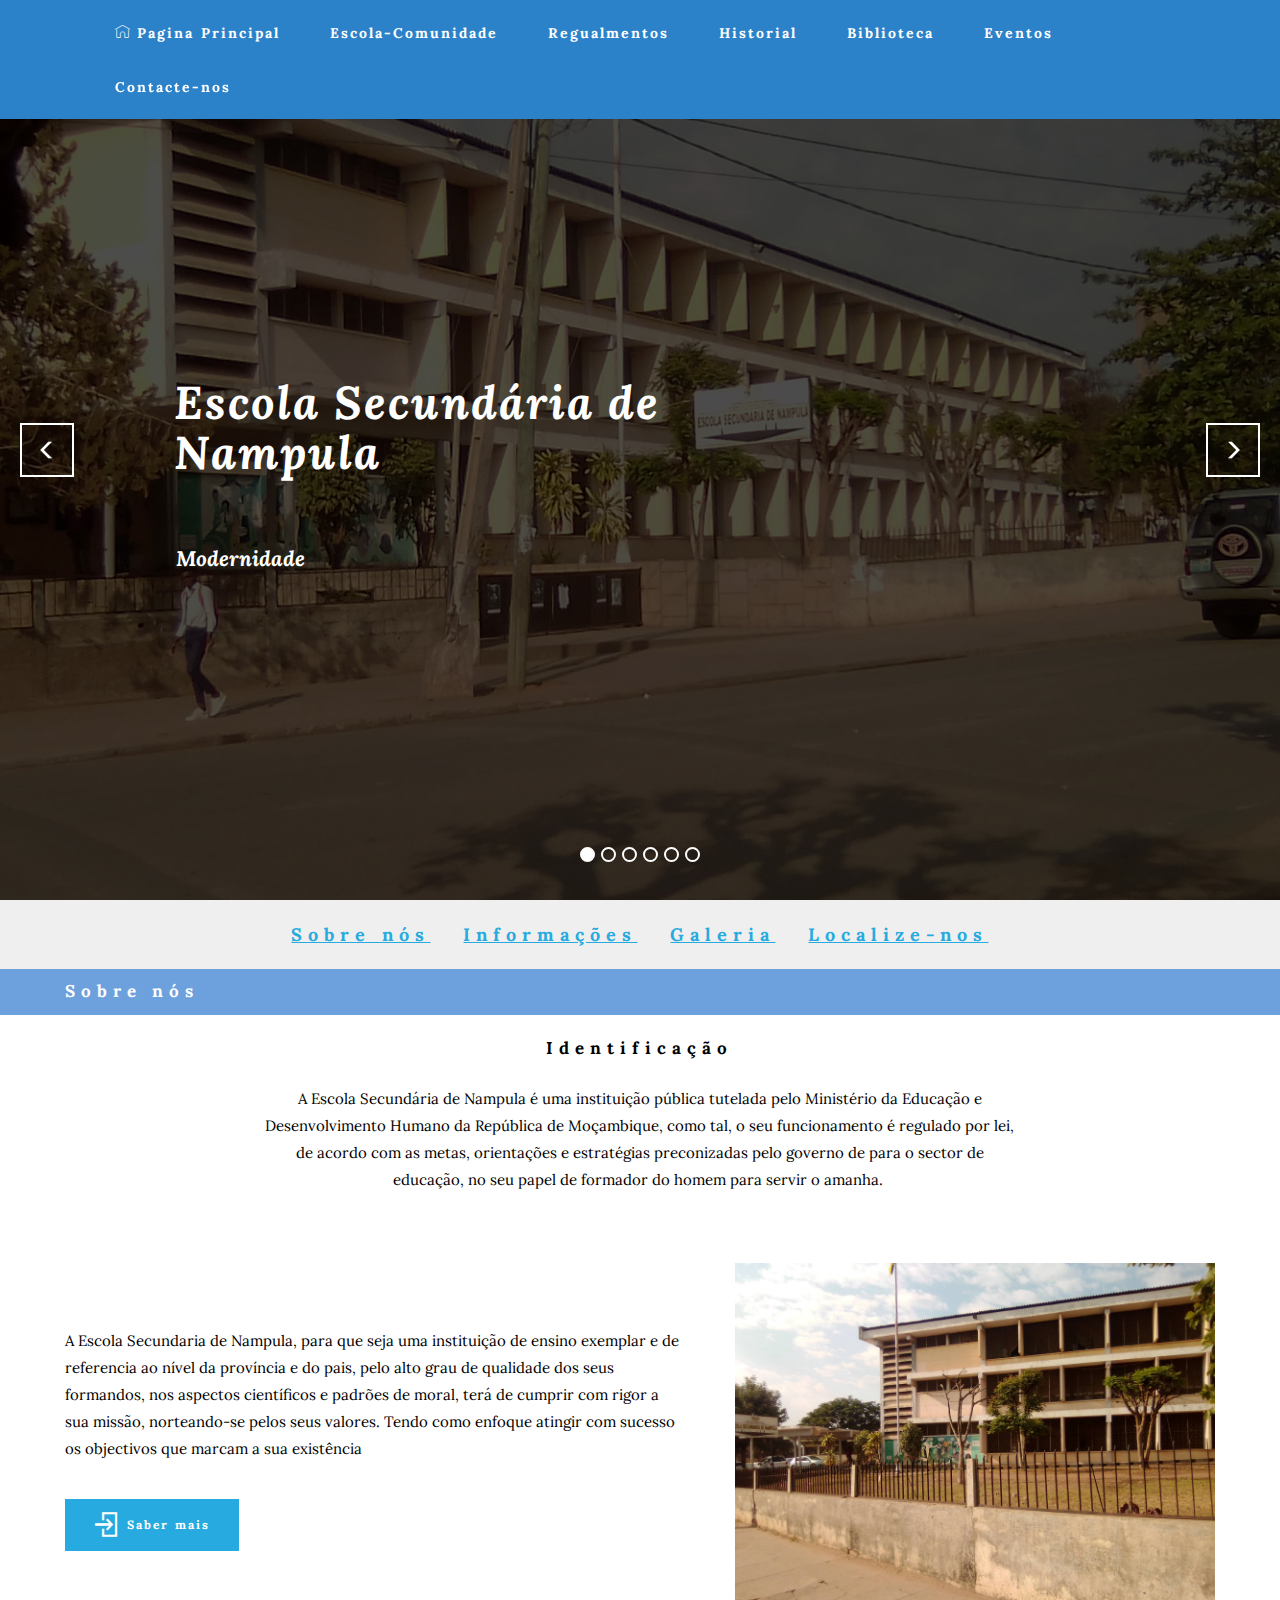
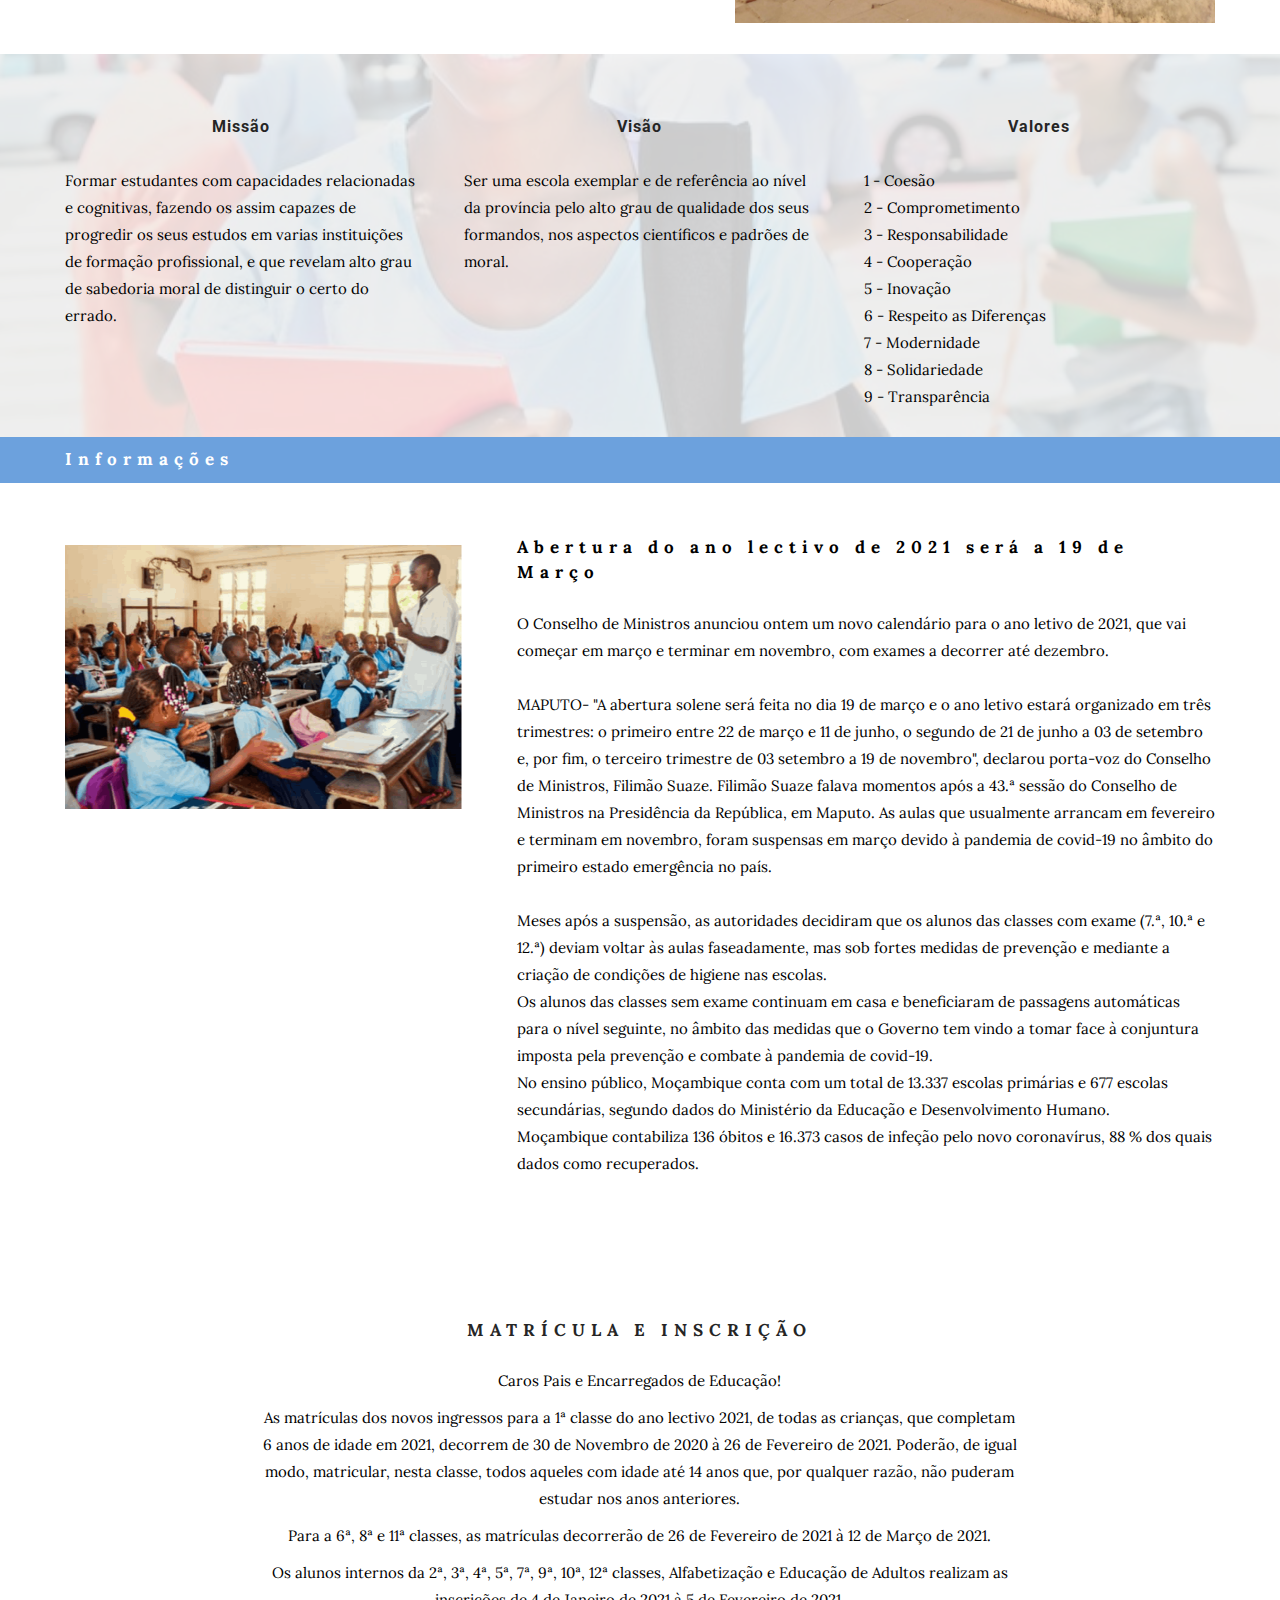
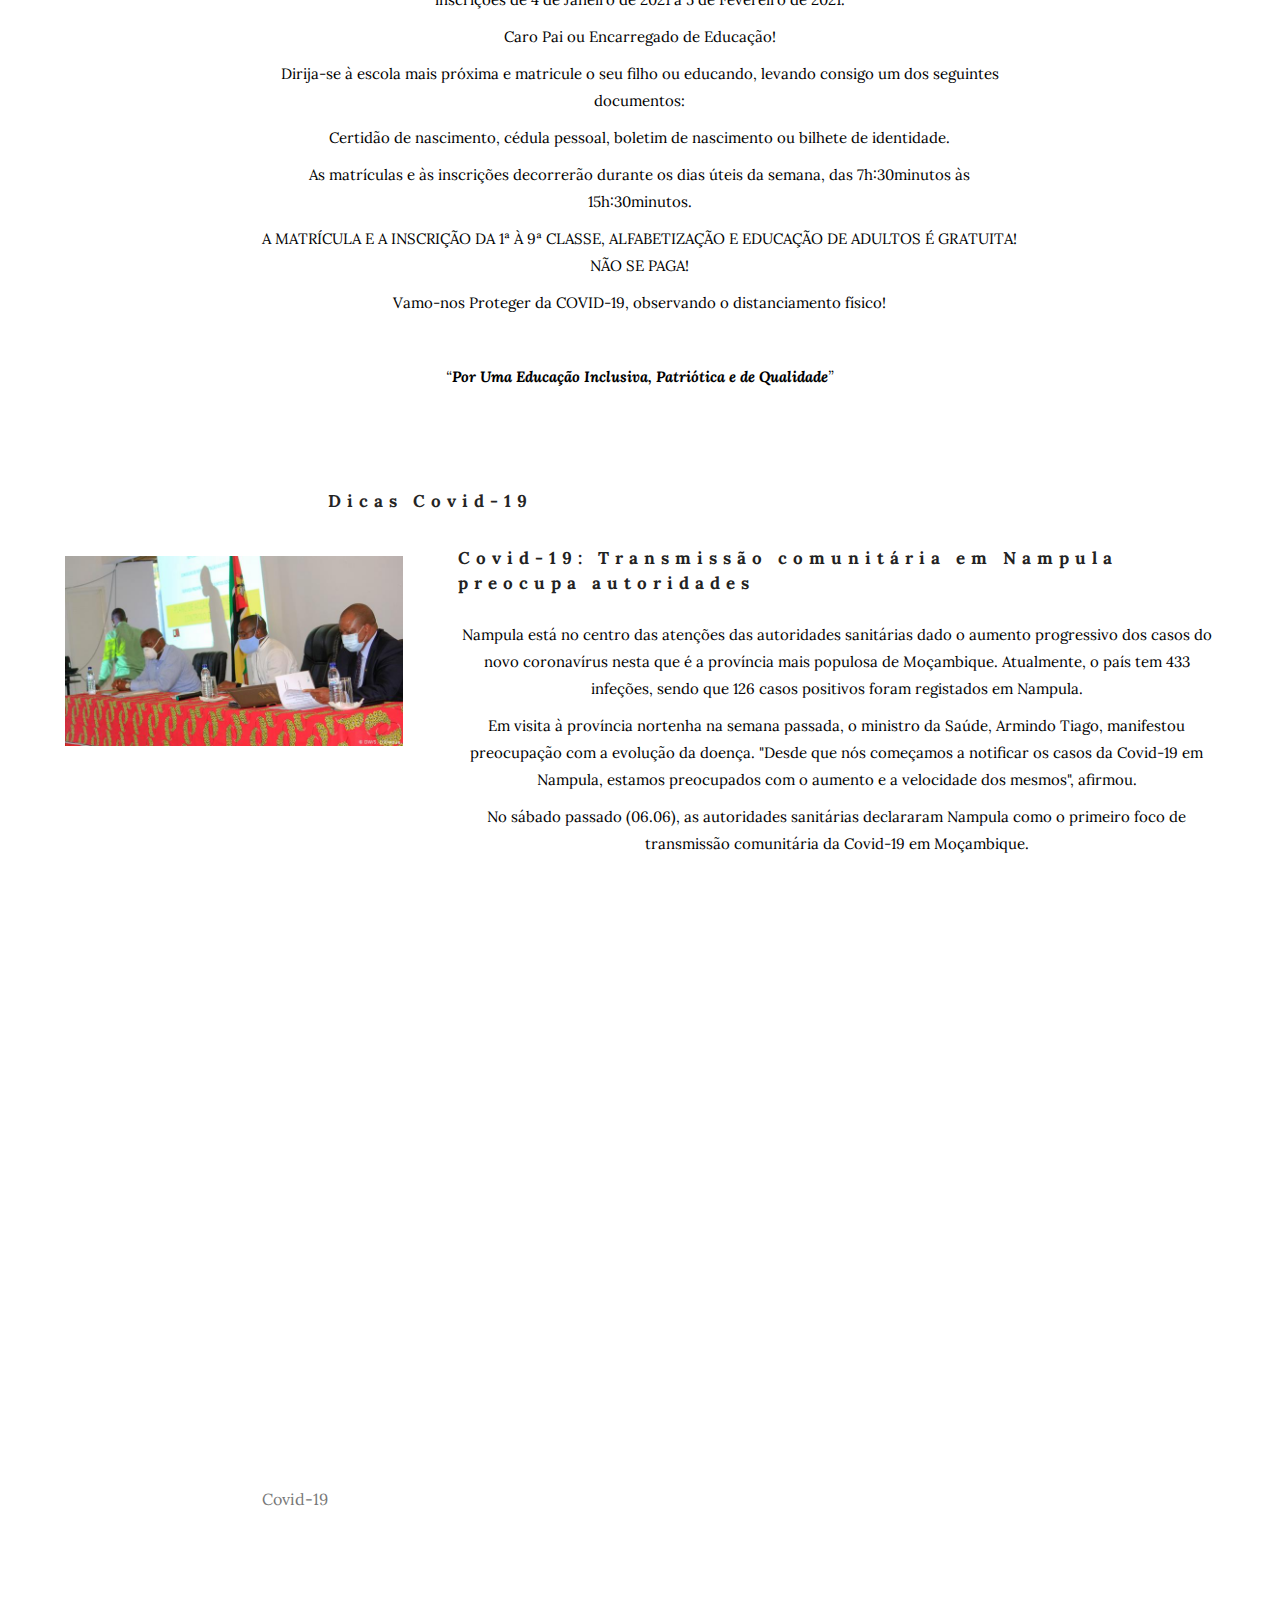
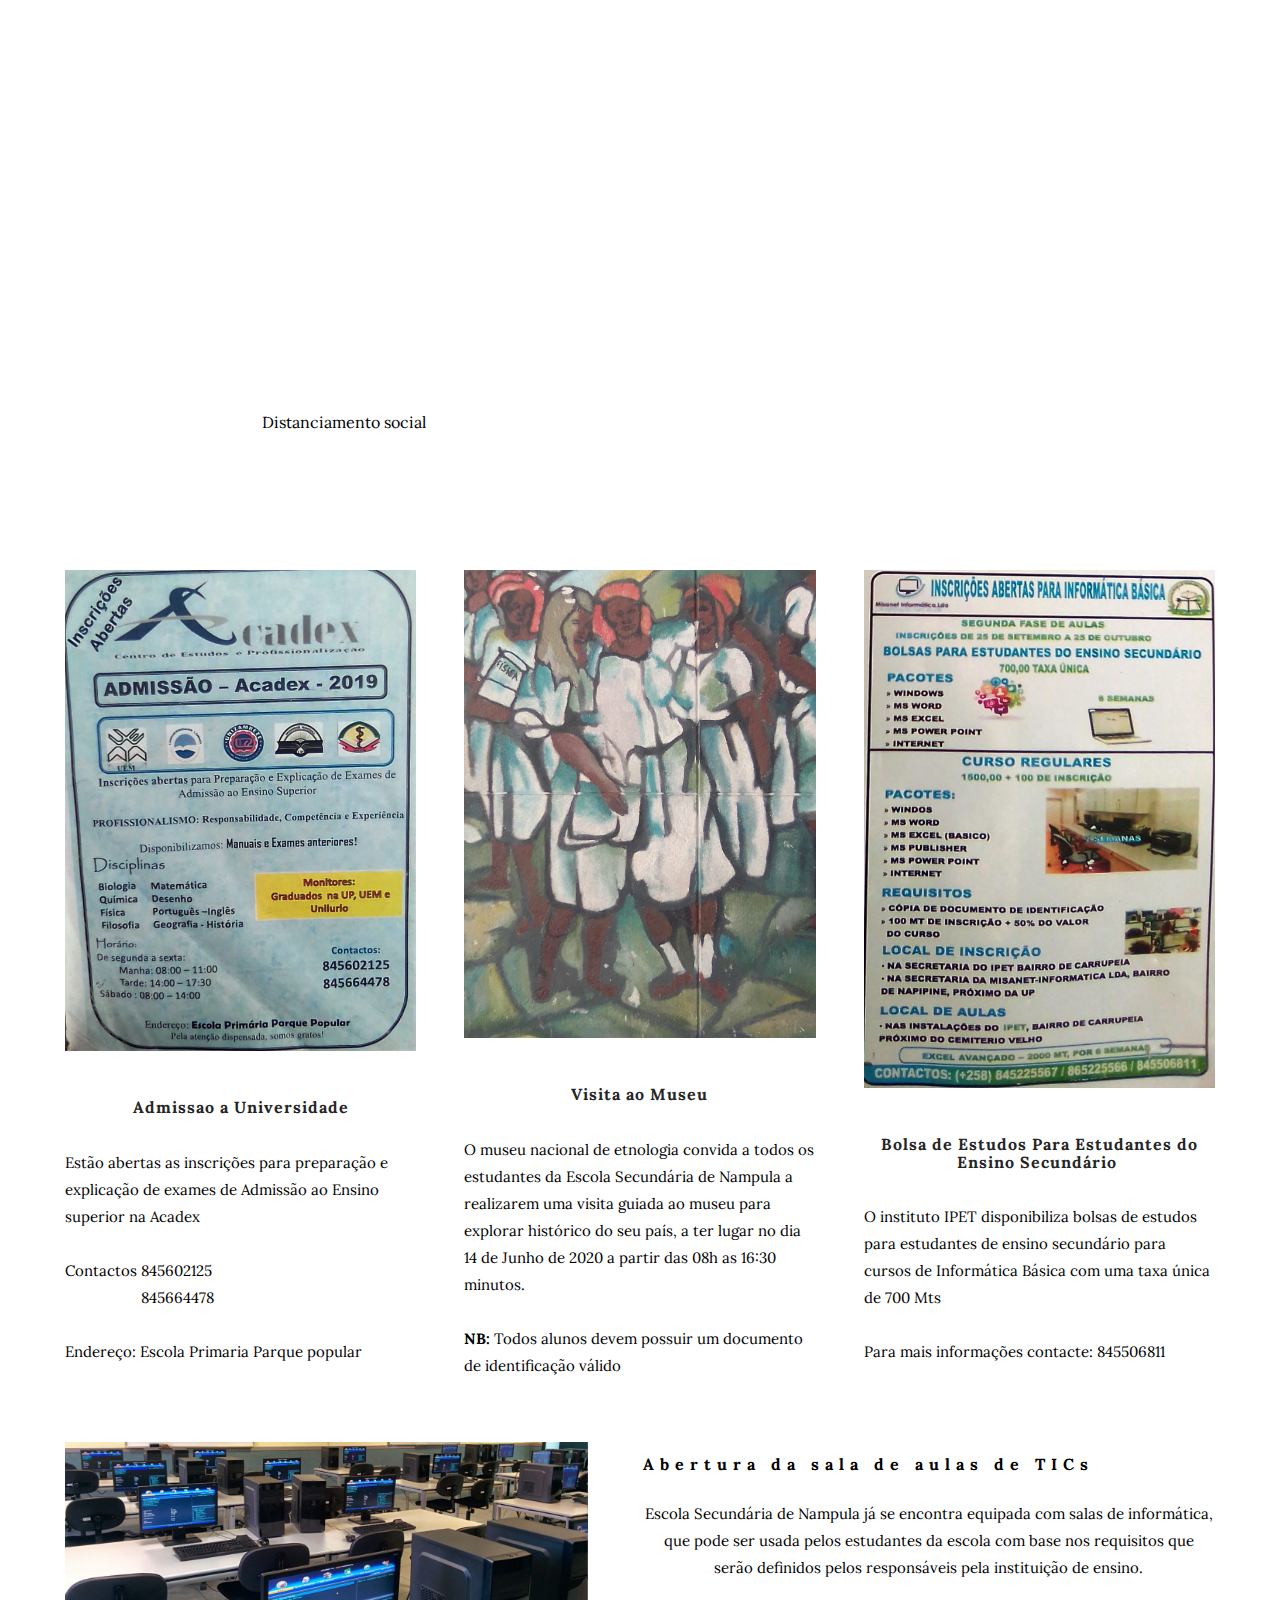
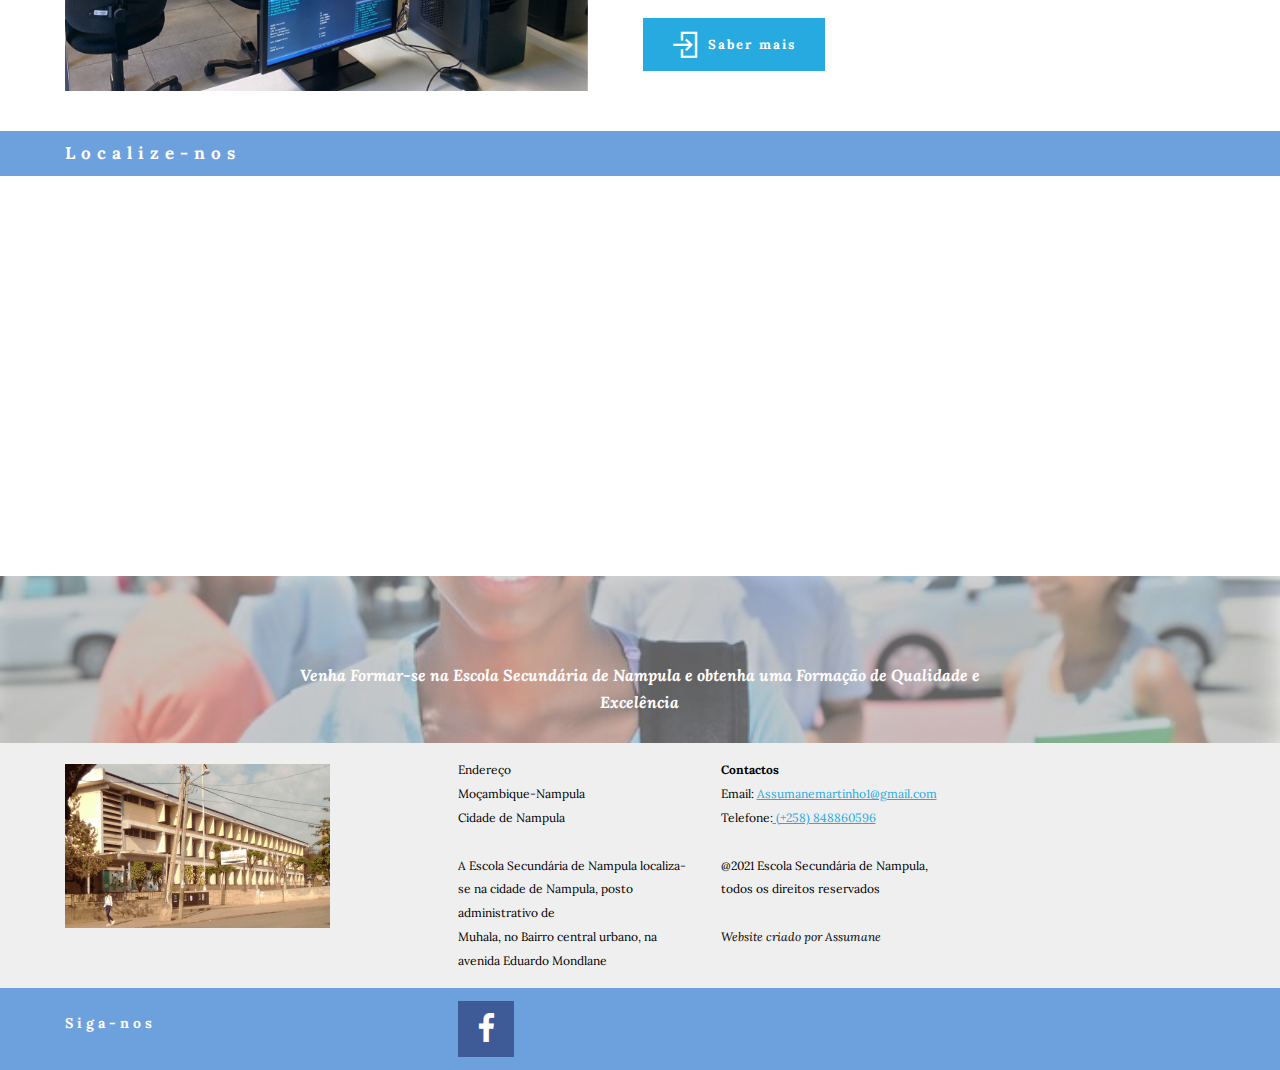
<file: index.html>
<!DOCTYPE html>
<html  >
<head>
  <!-- Site made with Mobirise Website Builder v4.12.4, https://mobirise.com -->
  <meta charset="UTF-8">
  <meta http-equiv="X-UA-Compatible" content="IE=edge">
  <meta name="generator" content="Mobirise v4.12.4, mobirise.com">
  <meta name="twitter:card" content="summary_large_image"/>
  <meta name="twitter:image:src" content="assets/images/index-meta.jpg">
  <meta property="og:image" content="assets/images/index-meta.jpg">
  <meta name="twitter:title" content="Pagina Principal">
  <meta name="viewport" content="width=device-width, initial-scale=1, minimum-scale=1">
  <link rel="shortcut icon" href="assets/images/ooo-207x128.png" type="image/x-icon">
  <meta name="description" content="">
  
  
  <title>Pagina Principal</title>
  <link rel="stylesheet" href="assets/web/assets/mobirise-icons-bold/mobirise-icons-bold.css">
  <link rel="stylesheet" href="assets/web/assets/mobirise-icons2/mobirise2.css">
  <link rel="stylesheet" href="assets/web/assets/mobirise-icons/mobirise-icons.css">
  <link rel="stylesheet" href="https://fonts.googleapis.com/css?family=Roboto:700,400&subset=cyrillic,latin,greek,vietnamese">
  <link rel="stylesheet" href="assets/bootstrap/css/bootstrap.min.css">
  <link rel="stylesheet" href="assets/socicon/css/socicon.min.css">
  <link rel="stylesheet" href="assets/mobirise/css/style.css">
  <link rel="stylesheet" href="assets/mobirise-slider/style.css">
  <link rel="preload" as="style" href="assets/mobirise/css/mbr-additional.css"><link rel="stylesheet" href="assets/mobirise/css/mbr-additional.css" type="text/css">
  
  
  
</head>
<body>
  <section class="mbr-navbar mbr-navbar--freeze mbr-navbar--absolute mbr-navbar--sticky mbr-navbar--auto-collapse" id="menu-0" data-rv-view="0">
    <div class="mbr-navbar__section mbr-section">
        <div class="mbr-section__container container">
            <div class="mbr-navbar__container">
                
                <div class="mbr-navbar__hamburger mbr-hamburger"><span class="mbr-hamburger__line"></span></div>
                <div class="mbr-navbar__column mbr-navbar__menu">
                    <nav class="mbr-navbar__menu-box mbr-navbar__menu-box--inline-right">
                        <div class="mbr-navbar__column">
                            <ul class="mbr-navbar__items mbr-navbar__items--right float-left mbr-buttons mbr-buttons--freeze mbr-buttons--right btn-decorator mbr-buttons--active mbr-buttons--only-links"><li class="mbr-navbar__item"><a class="mbr-buttons__link btn text-white" href="index.html"><span class="mbri-home mbr-iconfont mbr-iconfont-btn" style="font-size: 15px;"></span>Pagina Principal</a></li> <li class="mbr-navbar__item"><a class="mbr-buttons__link btn text-white" href="page6.html">Escola-Comunidade</a></li> <li class="mbr-navbar__item"><a class="mbr-buttons__link btn text-white" href="page7.html">Regualmentos</a></li> <li class="mbr-navbar__item"><a class="mbr-buttons__link btn text-white" href="page3.html">Historial</a></li> <li class="mbr-navbar__item"><a class="mbr-buttons__link btn text-white" href="page5.html">Biblioteca</a></li><li class="mbr-navbar__item"><a class="mbr-buttons__link btn text-white" href="page2.html">Eventos</a></li><li class="mbr-navbar__item"><a class="mbr-buttons__link btn text-white" href="page4.html">Contacte-nos</a></li></ul>                            
                            
                        </div>
                    </nav>
                </div>
            </div>
        </div>
    </div>
</section>

<section class="engine"><a href="https://mobirise.info/s">bootstrap themes</a></section><section class="mbr-slider mbr-section mbr-section--no-padding carousel slide" data-ride="carousel" data-wrap="true" data-interval="5000" id="slider-18" data-rv-view="2" style="background-color: rgb(41, 105, 176);">
    <div class="mbr-section__container">
        <div>
            <ol class="carousel-indicators">
                <li data-app-prevent-settings="" data-target="#slider-18" data-slide-to="0" class="active"></li><li data-app-prevent-settings="" data-target="#slider-18" class="" data-slide-to="1"></li><li data-app-prevent-settings="" data-target="#slider-18" data-slide-to="2"></li><li data-app-prevent-settings="" data-target="#slider-18" data-slide-to="3"></li><li data-app-prevent-settings="" data-target="#slider-18" data-slide-to="4"></li><li data-app-prevent-settings="" data-target="#slider-18" data-slide-to="5"></li>
            </ol>
            <div class="carousel-inner" role="listbox">
                <div class="mbr-box mbr-section mbr-section--relative mbr-section--fixed-size mbr-section--bg-adapted item dark center mbr-section--full-height active" style="background-image: url(assets/images/img-20190910-73140-2000x1500.jpg);">
                    <div class="mbr-box__magnet mbr-box__magnet--center-left mbr-box__magnet--sm-padding mbr-after-navbar">
                    <div class="mbr-overlay" style="opacity: 0.7; background-color: rgb(0, 0, 0);"></div>                        
                        <div class=" container">
                            
                            <div class="row">
                                <div class=" col-md-offset-1 col-md-6">  

                                <div class="mbr-hero">
                                    <h1 class="mbr-hero__text"><em>Escola Secundária de Nampula</em></h1>

                                    <p class="mbr-hero__subtext"><br><br><em><strong>Modernidade</strong></em></p>
                                </div>
                                
                                </div>
                            </div>
                        </div>
                    </div>
                </div><div class="mbr-box mbr-section mbr-section--relative mbr-section--fixed-size mbr-section--bg-adapted item dark center mbr-section--full-height" style="background-image: url(assets/images/img-20190910-73342-2000x1500.jpg);">
                    <div class="mbr-box__magnet mbr-box__magnet--center-left mbr-box__magnet--sm-padding mbr-after-navbar">
                    <div class="mbr-overlay" style="opacity: 0.6; background-color: rgb(0, 0, 0);"></div>                        
                        <div class=" container">
                            
                            <div class="row">
                                <div class=" col-md-offset-1 col-md-6">  

                                <div class="mbr-hero">
                                    <h1 class="mbr-hero__text"><br><div><em>Escola Secundária de Nampula</em></div></h1>

                                    <p class="mbr-hero__subtext"><br><br><em><strong>Transparência</strong></em></p>
                                </div>
                                
                                </div>
                            </div>
                        </div>
                    </div>
                </div><div class="mbr-box mbr-section mbr-section--relative mbr-section--fixed-size mbr-section--bg-adapted item dark center mbr-section--full-height" style="background-image: url(assets/images/img-20190910-73447-2000x1500.jpg);">
                    <div class="mbr-box__magnet mbr-box__magnet--center-center mbr-box__magnet--sm-padding mbr-after-navbar">
                    <div class="mbr-overlay" style="opacity: 0.6; background-color: rgb(0, 0, 0);"></div>                        
                        <div class=" container">
                            
                            <div class="row">
                                <div class=" col-md-8 col-md-offset-2">  

                                <div class="mbr-hero">
                                    <h1 class="mbr-hero__text"><span style="font-weight: normal;"><br></span><em>Escola Secundária de Nampula</em></h1>

                                    <p class="mbr-hero__subtext"><br><br><em><strong>Inovação </strong></em></p>
                                </div>
                                
                                </div>
                            </div>
                        </div>
                    </div>
                </div><div class="mbr-box mbr-section mbr-section--relative mbr-section--fixed-size mbr-section--bg-adapted item dark center mbr-section--full-height" style="background-image: url(assets/images/img-20191025-134445-2000x1500.jpg);">
                    <div class="mbr-box__magnet mbr-box__magnet--center-right mbr-box__magnet--sm-padding mbr-after-navbar">
                    <div class="mbr-overlay" style="opacity: 0.6; background-color: rgb(0, 0, 0);"></div>                        
                        <div class=" container">
                            
                            <div class="row">
                                <div class=" col-md-6 col-md-offset-5">  

                                <div class="mbr-hero">
                                    <h1 class="mbr-hero__text">&nbsp;<em>Escola Secundária de Nampula</em></h1>

                                    <p class="mbr-hero__subtext"><br><br><em><strong>Responsabilidade</strong></em></p>
                                </div>
                                
                                </div>
                            </div>
                        </div>
                    </div>
                </div><div class="mbr-box mbr-section mbr-section--relative mbr-section--fixed-size mbr-section--bg-adapted item dark center mbr-section--full-height" style="background-image: url(assets/images/img-20191025-134540-2000x1500.jpg);">
                    <div class="mbr-box__magnet mbr-box__magnet--center-right mbr-box__magnet--sm-padding mbr-after-navbar">
                    <div class="mbr-overlay" style="opacity: 0.6; background-color: rgb(0, 0, 0);"></div>                        
                        <div class=" container">
                            
                            <div class="row">
                                <div class=" col-md-6 col-md-offset-5">  

                                <div class="mbr-hero">
                                    <h1 class="mbr-hero__text"><em>Escola Secundária de &nbsp; Nampula</em></h1>

                                    <p class="mbr-hero__subtext"><em><strong><br></strong></em><br><em><strong>Respeito as Diferenças</strong></em></p>
                                </div>
                                
                                </div>
                            </div>
                        </div>
                    </div>
                </div><div class="mbr-box mbr-section mbr-section--relative mbr-section--fixed-size mbr-section--bg-adapted item dark center mbr-section--full-height" style="background-image: url(assets/images/img-20191025-134757-2000x1500.jpg);">
                    <div class="mbr-box__magnet mbr-box__magnet--center-left mbr-box__magnet--sm-padding mbr-after-navbar">
                    <div class="mbr-overlay" style="opacity: 0.6; background-color: rgb(0, 0, 0);"></div>                        
                        <div class=" container">
                            
                            <div class="row">
                                <div class=" col-md-offset-1 col-md-6">  

                                <div class="mbr-hero">
                                    <h1 class="mbr-hero__text"><em>Escola Secundária de Nampula</em></h1>

                                    <p class="mbr-hero__subtext"><em><strong><br></strong></em><br><em><strong>Comprometimento </strong></em></p>
                                </div>
                                
                                </div>
                            </div>
                        </div>
                    </div>
                </div>
            </div>
            
            <a data-app-prevent-settings="" class="left carousel-control" role="button" data-slide="prev" href="#slider-18">
                <span class="glyphicon glyphicon-menu-left" aria-hidden="true"></span>
                <span class="sr-only">Previous</span>
            </a>
            <a data-app-prevent-settings="" class="right carousel-control" role="button" data-slide="next" href="#slider-18">
                <span class="glyphicon glyphicon-menu-right" aria-hidden="true"></span>
                <span class="sr-only">Next</span>
            </a>
        </div>
    </div>
</section>

<section class="mbr-section mbr-section--relative mbr-section--fixed-size" id="msg-box3-2x" data-rv-view="23" style="background-color: rgb(239, 239, 239);">
    
    <div class="mbr-section__container container mbr-section__container--isolated" style="padding-top: 31px; padding-bottom: 31px;">
        <div class="mbr-header mbr-header--wysiwyg row">
            <div class="col-sm-8 col-sm-offset-2">
                <h3 class="mbr-header__text"><a href="index.html#msg-box2-12" class="text-info">Sobre nós</a> &nbsp; <a href="index.html#msg-box2-10" class="text-info text-primary">Informações</a>&nbsp; &nbsp;<a href="index.html#slider-18" class="text-info">Galeria</a>&nbsp; &nbsp;<a href="index.html#msg-box2-j" class="text-info">Localize-nos</a></h3>
                
            </div>
        </div>
    </div>
    
    
</section>

<section class="mbr-section mbr-section--relative mbr-section--short-paddings" id="msg-box2-12" data-rv-view="26" style="background-color: rgb(108, 161, 221);">

    

    <div class="mbr-section__container mbr-section__container--isolated container" style="padding-top: 20px; padding-bottom: 20px;">
        <div class="row">
            <div class="mbr-box mbr-box--fixed mbr-box--adapted">
                <div class="mbr-box__magnet mbr-box__magnet--top-left mbr-section__left col-sm-8">
                    <div class="mbr-section__container">
                        <div class="mbr-header mbr-header--auto-align mbr-header--wysiwyg">
                            <h3 class="mbr-header__text">Sobre nós</h3>
                        </div>
                    </div>
                    
                </div>
                <div class="mbr-box__magnet mbr-box__magnet--top-left mbr-section__right col-sm-4">
                    
                </div>
            </div>
        </div>
    </div>

</section>

<section class="mbr-section mbr-section--relative mbr-section--fixed-size" id="msg-box3-2f" data-rv-view="29" style="background-color: rgb(255, 255, 255);">
    
    <div class="mbr-section__container container mbr-section__container--first" style="padding-top: 31px;">
        <div class="mbr-header mbr-header--wysiwyg row">
            <div class="col-sm-8 col-sm-offset-2">
                <h3 class="mbr-header__text">Identificação</h3>
                
            </div>
        </div>
    </div>
    <div class="mbr-section__container container mbr-section__container--last" style="padding-bottom: 0px;">
        <div class="row">
            <div class="mbr-article mbr-article--wysiwyg col-sm-8 col-sm-offset-2"><p>A Escola Secundária de Nampula é uma instituição pública tutelada pelo Ministério da Educação e Desenvolvimento Humano da República de Moçambique, como tal, o seu funcionamento é regulado por lei, de acordo com as metas, orientações e estratégias preconizadas pelo governo de para o sector de educação, no seu papel de formador do homem para servir o amanha.&nbsp;</p><p><br></p><p><br></p></div>
        </div>
    </div>
    
</section>

<section class="mbr-section mbr-section--relative" id="msg-box4-2q" data-rv-view="32" style="background-color: rgb(255, 255, 255);">
    
    <div class="mbr-section__container mbr-section__container--isolated container" style="padding-top: 0px; padding-bottom: 31px;">
        <div class="row">
            <div class="mbr-box mbr-box--fixed mbr-box--adapted">
                
                <div class="mbr-box__magnet mbr-class-mbr-box__magnet--center-left col-sm-6 content-size mbr-section__left">
                    
                    <div class="mbr-section__container mbr-section__container--middle">
                        <div class="mbr-article mbr-article--auto-align mbr-article--wysiwyg"><p>A Escola Secundaria de Nampula, para que seja uma instituição de ensino exemplar e de referencia ao nível da província e do pais, pelo alto grau de qualidade dos seus formandos, nos aspectos científicos e padrões de moral, terá de cumprir com rigor a sua missão, norteando-se pelos seus valores. Tendo como enfoque atingir com sucesso os objectivos que marcam a sua existência&nbsp;</p></div>
                    </div>
                    <div class="mbr-section__container">
                        <div class="mbr-buttons mbr-buttons--auto-align btn-inverse"><a class="mbr-buttons__btn btn btn-lg btn-info" href="assets/files/Viso-MissoeValores.pdf" target="_blank"><span class="mobi-mbri mobi-mbri-login mbr-iconfont mbr-iconfont-btn"></span>Saber mais</a></div>
                    </div>
                </div>
                <div class="mbr-box__magnet mbr-box__magnet--top-left mbr-section__right col-sm-6 image-size" style="width: 38%;">
                    <figure class="mbr-figure mbr-figure--adapted mbr-figure--caption-inside-bottom mbr-figure--full-width"><img src="assets/images/img-20190910-73447-2000x1500.jpg" class="mbr-figure__img"></figure>
                </div>
            </div>
        </div>
    </div>
</section>

<section class="mbr-section mbr-section--relative mbr-section--fixed-size mbr-background" id="features1-2r" data-rv-view="35" style="background-image: url(assets/images/estudantes-como-fazer-seu-pedido-de-bolsa-de-estudo-se-destacar.jpg);">
    <div class="mbr-overlay" style="opacity: 0.8; background-color: rgb(255, 255, 255);"></div>
    
    <div class="mbr-section__container container mbr-section__container--std-top-padding" style="padding-top: 62px;">
        <div class="mbr-section__row row">
            <div class="mbr-section__col col-xs-12 col-sm-4">
                
                <div class="mbr-section__container mbr-section__container--middle">
                    <div class="mbr-header mbr-header--reduce mbr-header--center mbr-header--wysiwyg">
                        <h3 class="mbr-header__text">Missão</h3>
                    </div>
                </div>
                <div class="mbr-section__container mbr-section__container--last" style="padding-bottom: 31px;">
                    <div class="mbr-article mbr-article--wysiwyg">
                        <p>Formar estudantes com capacidades relacionadas e cognitivas, fazendo os assim capazes de progredir os seus estudos em varias instituições de formação profissional, e que revelam alto grau de sabedoria moral de distinguir o certo do errado.</p>
                    </div>
                </div>
                
            </div>
            <div class="mbr-section__col col-xs-12 col-sm-4">
                
                <div class="mbr-section__container mbr-section__container--middle">
                    <div class="mbr-header mbr-header--reduce mbr-header--center mbr-header--wysiwyg">
                        <h3 class="mbr-header__text">Visão</h3>
                    </div>
                </div>
                <div class="mbr-section__container mbr-section__container--last" style="padding-bottom: 31px;">
                    <div class="mbr-article mbr-article--wysiwyg">
                        <p>Ser uma escola exemplar e de referência ao nível da província pelo alto grau de qualidade dos seus formandos, nos aspectos científicos e padrões de moral.</p>
                    </div>
                </div>
                
            </div>
            
            <div class="mbr-section__col col-xs-12 col-sm-4">
                
                <div class="mbr-section__container mbr-section__container--middle">
                    <div class="mbr-header mbr-header--reduce mbr-header--center mbr-header--wysiwyg">
                        <h3 class="mbr-header__text">Valores</h3>
                    </div>
                </div>
                <div class="mbr-section__container mbr-section__container--last" style="padding-bottom: 31px;">
                    <div class="mbr-article mbr-article--wysiwyg">
                        <p>1 - Coesão                       
<br>2 - Comprometimento
<br>3 -  Responsabilidade    
<br>4 - Cooperação
<br>5 - Inovação            
<br>6 - Respeito as Diferenças
<br>7 - Modernidade      
<br>8 - Solidariedade
<br>9 - Transparência</p>
                    </div>
                </div>
                
            </div>
            
            
            
            
            
        </div>
    </div>
</section>

<section class="mbr-section mbr-section--relative mbr-section--short-paddings" id="msg-box2-10" data-rv-view="38" style="background-color: rgb(108, 161, 221);">

    

    <div class="mbr-section__container mbr-section__container--isolated container" style="padding-top: 20px; padding-bottom: 20px;">
        <div class="row">
            <div class="mbr-box mbr-box--fixed mbr-box--adapted">
                <div class="mbr-box__magnet mbr-box__magnet--top-left mbr-section__left col-sm-8">
                    <div class="mbr-section__container">
                        <div class="mbr-header mbr-header--auto-align mbr-header--wysiwyg">
                            <h3 class="mbr-header__text">Informações&nbsp;</h3>
                        </div>
                    </div>
                    
                </div>
                <div class="mbr-box__magnet mbr-box__magnet--top-left mbr-section__right col-sm-4">
                    
                </div>
            </div>
        </div>
    </div>

</section>

<section class="mbr-section mbr-section--relative" id="msg-box4-33" data-rv-view="41" style="background-color: rgb(255, 255, 255);">
    
    <div class="mbr-section__container mbr-section__container--isolated container" style="padding-top: 62px; padding-bottom: 31px;">
        <div class="row">
            <div class="mbr-box mbr-box--fixed mbr-box--adapted">
                <div class="mbr-box__magnet mbr-box__magnet--top-right mbr-section__left col-sm-6 image-size" style="width: 31%;">
                    <figure class="mbr-figure mbr-figure--adapted mbr-figure--caption-inside-bottom mbr-figure--full-width"><img src="assets/images/img099766-135-20201209-45708-749x500.png" class="mbr-figure__img"></figure>
                </div>
                <div class="mbr-box__magnet mbr-class-mbr-box__magnet--center-left col-sm-6 content-size mbr-section__right">
                    <div class="mbr-section__container mbr-section__container--middle">
                        <div class="mbr-header mbr-header--auto-align mbr-header--wysiwyg">
                            <h3 class="mbr-header__text">Abertura do ano lectivo de 2021 será a 19 de Março</h3>
                            
                        </div>
                    </div>
                    <div class="mbr-section__container mbr-section__container--middle">
                        <div class="mbr-article mbr-article--auto-align mbr-article--wysiwyg">O Conselho de Ministros anunciou ontem um novo calendário para o ano letivo de 2021, que vai começar em março e terminar em novembro, com exames a decorrer até dezembro.
<div>
</div><div><br></div><div>MAPUTO- "A abertura solene será feita no dia 19 de março e o ano letivo estará organizado em três trimestres: o primeiro entre 22 de março e 11 de junho, o segundo de 21 de junho a 03 de setembro e, por fim, o terceiro trimestre de 03 setembro a 19 de novembro", declarou porta-voz do Conselho de Ministros, Filimão Suaze. Filimão Suaze falava momentos após a 43.ª sessão do Conselho de Ministros na Presidência da República, em Maputo. As aulas que usualmente arrancam em fevereiro e terminam em novembro, foram suspensas em março devido à pandemia de covid-19 no âmbito do primeiro estado emergência no país.</div><div>
</div><div><br></div><div>Meses após a suspensão, as autoridades decidiram que os alunos das classes com exame (7.ª, 10.ª e 12.ª) deviam voltar às aulas faseadamente, mas sob fortes medidas de prevenção e mediante a criação de condições de higiene nas escolas.
</div><div>
</div><div>Os alunos das classes sem exame continuam em casa e beneficiaram de passagens automáticas para o nível seguinte, no âmbito das medidas que o Governo tem vindo a tomar face à conjuntura imposta pela prevenção e combate à pandemia de covid-19.
</div><div>
</div><div>No ensino público, Moçambique conta com um total de 13.337 escolas primárias e 677 escolas secundárias, segundo dados do Ministério da Educação e Desenvolvimento Humano.
</div><div>
</div><div>Moçambique contabiliza 136 óbitos e 16.373 casos de infeção pelo novo coronavírus, 88 % dos quais dados como recuperados.</div></div>
                    </div>
                    
                </div>
                
            </div>
        </div>
    </div>
</section>

<section class="mbr-section mbr-section--relative mbr-section--fixed-size mbr-parallax-background" id="msg-box3-36" data-rv-view="44" style="background-image: url(assets/images/anolectivo091220-1140x474.jpg);">
    <div class="mbr-overlay" style="opacity: 0.8; background-color: rgb(255, 255, 255);"></div>
    <div class="mbr-section__container container mbr-section__container--first" style="padding-top: 93px;">
        <div class="mbr-header mbr-header--wysiwyg row">
            <div class="col-sm-8 col-sm-offset-2">
                <h3 class="mbr-header__text">MATRÍCULA E INSCRIÇÃO
<div>
</div><div>
</div></h3>
                
            </div>
        </div>
    </div>
    <div class="mbr-section__container container mbr-section__container--last" style="padding-bottom: 93px;">
        <div class="row">
            <div class="mbr-article mbr-article--wysiwyg col-sm-8 col-sm-offset-2"><p>Caros Pais e Encarregados de Educação!<br></p><p>
</p><p>As matrículas dos novos ingressos para a 1ª classe do ano lectivo 2021, de todas as crianças, que completam 6 anos de idade em 2021, decorrem de 30 de Novembro de 2020 à 26 de Fevereiro de 2021. Poderão, de igual modo, matricular, nesta classe, todos aqueles com idade até 14 anos que, por qualquer razão, não puderam estudar nos anos anteriores. 
</p><p>
</p><p>Para a 6ª, 8ª e 11ª classes, as matrículas decorrerão de 26 de Fevereiro de 2021 à 12 de Março de 2021. 
</p><p>
</p><p>Os alunos internos da 2ª, 3ª, 4ª, 5ª, 7ª, 9ª, 10ª, 12ª classes, Alfabetização e Educação de Adultos realizam as inscrições de 4 de Janeiro de 2021 à 5 de Fevereiro de 2021. 
</p><p>
</p><p>Caro Pai ou Encarregado de Educação!
</p><p>
</p><p>Dirija-se à escola mais próxima e matricule o seu filho ou educando, levando consigo um dos seguintes documentos: 
</p><p>
</p><p>Certidão de nascimento, cédula pessoal, boletim de nascimento ou bilhete de identidade. 
</p><p>
</p><p>As matrículas e às inscrições decorrerão durante os dias úteis da semana, das 7h:30minutos às 15h:30minutos. 
</p><p>
</p><p>A MATRÍCULA E A INSCRIÇÃO DA 1ª À 9ª CLASSE, ALFABETIZAÇÃO E EDUCAÇÃO DE ADULTOS É GRATUITA! NÃO SE PAGA! 
</p><p>
</p><p>Vamo-nos Proteger da COVID-19, observando o distanciamento físico! 
</p><p>
</p><p><em><br></em></p><p><em>“<strong>Por Uma Educação Inclusiva, Patriótica e de Qualidade</strong>”​</em></p></div>
        </div>
    </div>
    
</section>

<section class="mbr-section mbr-section--relative mbr-section--short-paddings" id="msg-box2-31" data-rv-view="47" style="background-color: rgb(255, 255, 255);">

    

    <div class="mbr-section__container mbr-section__container--isolated container" style="padding-top: 20px; padding-bottom: 20px;">
        <div class="row">
            <div class="mbr-box mbr-box--fixed mbr-box--adapted">
                <div class="mbr-box__magnet mbr-box__magnet--top-left mbr-section__left col-sm-8">
                    <div class="mbr-section__container">
                        <div class="mbr-header mbr-header--auto-align mbr-header--wysiwyg">
                            <h3 class="mbr-header__text">Dicas Covid-19</h3>
                        </div>
                    </div>
                    
                </div>
                <div class="mbr-box__magnet mbr-box__magnet--top-left mbr-section__right col-sm-4">
                    
                </div>
            </div>
        </div>
    </div>

</section>

<section class="mbr-section mbr-section--relative" id="msg-box4-2z" data-rv-view="50" style="background-color: rgb(255, 255, 255);">
    
    <div class="mbr-section__container mbr-section__container--isolated container" style="padding-top: 31px; padding-bottom: 0px;">
        <div class="row">
            <div class="mbr-box mbr-box--fixed mbr-box--adapted">
                <div class="mbr-box__magnet mbr-box__magnet--top-right mbr-section__left col-sm-6 image-size" style="width: 25%;">
                    <figure class="mbr-figure mbr-figure--adapted mbr-figure--caption-inside-bottom mbr-figure--full-width"><img src="assets/images/53734841-303.jpg" class="mbr-figure__img"></figure>
                </div>
                <div class="mbr-box__magnet mbr-class-mbr-box__magnet--center-left col-sm-6 content-size mbr-section__right">
                    <div class="mbr-section__container mbr-section__container--middle">
                        <div class="mbr-header mbr-header--auto-align mbr-header--wysiwyg">
                            <h3 class="mbr-header__text">Covid-19: Transmissão comunitária em Nampula preocupa autoridades</h3>
                            
                        </div>
                    </div>
                    <div class="mbr-section__container mbr-section__container--middle">
                        <div class="mbr-article mbr-article--auto-align mbr-article--wysiwyg"><p>Nampula está no centro das atenções das autoridades sanitárias dado o aumento progressivo dos casos do novo coronavírus nesta que é a província mais populosa de Moçambique. Atualmente, o país tem 433 infeções, sendo que 126 casos positivos foram registados em Nampula.
</p><p>
</p><p>Em visita à província nortenha na semana passada, o ministro da Saúde, Armindo Tiago, manifestou preocupação com a evolução da doença. "Desde que nós começamos a notificar os casos da Covid-19 em Nampula, estamos preocupados com o aumento e a velocidade dos mesmos", afirmou.
</p><p>
</p><p>No sábado passado (06.06), as autoridades sanitárias declararam Nampula como o primeiro foco de transmissão comunitária da Covid-19 em Moçambique.</p></div>
                    </div>
                    <div class="mbr-section__container">
                        <div class="mbr-buttons mbr-buttons--auto-align btn-inverse"><a class="mbr-buttons__btn btn btn-lg btn-default" href="https://mobirise.com">LEARN MORE</a></div>
                    </div>
                </div>
                
            </div>
        </div>
    </div>
</section>

<section class="mbr-section" id="video2-32" data-rv-view="53">
    <div class="mbr-section__container container mbr-section__container--first">
        <div class="row">
            <div class="col-sm-8 col-sm-offset-2">
                <figure class="mbr-figure mbr-figure--wysiwyg mbr-figure--full-width mbr-figure--no-bg mbr-figure--caption-outside-bottom">
                    <div><iframe class="mbr-embedded-video" src="https://www.youtube.com/embed/9CDBiH9bbFM?rel=0&amp;amp;showinfo=0&amp;autoplay=0&amp;loop=0" width="1280" height="720" frameborder="0" allowfullscreen></iframe></div>
                    <figcaption class="mbr-figure__caption mbr-figure__caption--no-padding">
                        <small class="mbr-figure__caption-small">Covid-19</small>
                    </figcaption>
                </figure>
            </div>
        </div>
    </div>
</section>

<section class="mbr-section" id="video2-2y" data-rv-view="55">
    <div class="mbr-section__container container mbr-section__container--last">
        <div class="row">
            <div class="col-sm-8 col-sm-offset-2">
                <figure class="mbr-figure mbr-figure--wysiwyg mbr-figure--full-width mbr-figure--no-bg mbr-figure--caption-outside-bottom">
                    <div><iframe class="mbr-embedded-video" src="https://www.youtube.com/embed/Y-viEUpWGxo?rel=0&amp;amp;showinfo=0&amp;autoplay=0&amp;loop=0" width="1280" height="720" frameborder="0" allowfullscreen></iframe></div>
                    <figcaption class="mbr-figure__caption mbr-figure__caption--no-padding">
                        <small class="mbr-figure__caption-small">Distanciamento social</small>
                    </figcaption>
                </figure>
            </div>
        </div>
    </div>
</section>

<section class="mbr-section mbr-section--relative mbr-section--fixed-size" id="features1-2g" data-rv-view="57" style="background-color: rgb(255, 255, 255);">
    
    
    <div class="mbr-section__container container mbr-section__container--std-top-padding" style="padding-top: 31px;">
        <div class="mbr-section__row row">
            <div class="mbr-section__col col-xs-12 col-sm-4">
                <div class="mbr-section__container mbr-section__container--center mbr-section__container--middle">
                    <figure class="mbr-figure"><img src="assets/images/img-20191025-134312-burst001-cover-600x822.jpg" class="mbr-figure__img"></figure>
                </div>
                <div class="mbr-section__container mbr-section__container--middle">
                    <div class="mbr-header mbr-header--reduce mbr-header--center mbr-header--wysiwyg">
                        <h3 class="mbr-header__text">Admissao a Universidade</h3>
                    </div>
                </div>
                <div class="mbr-section__container mbr-section__container--last" style="padding-bottom: 0px;">
                    <div class="mbr-article mbr-article--wysiwyg">
                        <p>Estão abertas as inscrições para preparação e explicação de exames de Admissão ao Ensino superior na Acadex
<br><br>Contactos 845602125
<br>&nbsp; &nbsp; &nbsp; &nbsp; &nbsp; &nbsp; &nbsp; &nbsp; &nbsp; &nbsp;845664478
<br><br>Endereço: Escola Primaria Parque popular&nbsp;<br></p>
                    </div>
                </div>
                
            </div>
            <div class="mbr-section__col col-xs-12 col-sm-4">
                <div class="mbr-section__container mbr-section__container--center mbr-section__container--middle">
                    <figure class="mbr-figure"><img src="assets/images/img-20191025-134339-600x800.jpg" class="mbr-figure__img"></figure>
                </div>
                <div class="mbr-section__container mbr-section__container--middle">
                    <div class="mbr-header mbr-header--reduce mbr-header--center mbr-header--wysiwyg">
                        <h3 class="mbr-header__text">Visita ao Museu</h3>
                    </div>
                </div>
                <div class="mbr-section__container mbr-section__container--last" style="padding-bottom: 0px;">
                    <div class="mbr-article mbr-article--wysiwyg">
                        <p>O museu nacional de etnologia convida a todos os estudantes da Escola Secundária de Nampula a realizarem uma visita guiada ao museu para explorar histórico do seu país, a ter lugar no dia 14 de Junho de 2020 a partir das 08h as 16:30 minutos.<br><br><strong>NB:</strong> Todos alunos devem possuir um documento de identificação válido &nbsp;<br><br></p>
                    </div>
                </div>
                
            </div>
            
            <div class="mbr-section__col col-xs-12 col-sm-4">
                <div class="mbr-section__container mbr-section__container--center mbr-section__container--middle">
                    <figure class="mbr-figure"><img src="assets/images/img-20191025-133323-600x885.jpg" class="mbr-figure__img"></figure>
                </div>
                <div class="mbr-section__container mbr-section__container--middle">
                    <div class="mbr-header mbr-header--reduce mbr-header--center mbr-header--wysiwyg">
                        <h3 class="mbr-header__text">Bolsa de Estudos Para Estudantes do Ensino Secundário&nbsp;</h3>
                    </div>
                </div>
                <div class="mbr-section__container mbr-section__container--last" style="padding-bottom: 0px;">
                    <div class="mbr-article mbr-article--wysiwyg">
                        <p>O instituto IPET disponibiliza bolsas de estudos para estudantes de ensino secundário para cursos de Informática Básica com uma taxa única de 700 Mts 
<br><br>Para mais informações contacte: 845506811&nbsp;<br></p>
                    </div>
                </div>
                
            </div>
            
            
            
            
            
        </div>
    </div>
</section>

<section class="mbr-section mbr-section--relative mbr-section--short-paddings" id="msg-box2-2o" data-rv-view="60" style="background-color: rgb(255, 255, 255);">

    

    <div class="mbr-section__container mbr-section__container--isolated container" style="padding-top: 40px; padding-bottom: 0px;">
        <div class="row">
            <div class="mbr-box mbr-box--fixed mbr-box--adapted">
                <div class="mbr-box__magnet mbr-box__magnet--top-left mbr-section__left col-sm-8">
                    
                    
                </div>
                <div class="mbr-box__magnet mbr-box__magnet--top-left mbr-section__right col-sm-4">
                    
                </div>
            </div>
        </div>
    </div>

</section>

<section class="mbr-section mbr-section--relative" id="msg-box4-2m" data-rv-view="63" style="background-color: rgb(255, 255, 255);">
    
    <div class="mbr-section__container mbr-section__container--isolated container" style="padding-top: 0px; padding-bottom: 0px;">
        <div class="row">
            <div class="mbr-box mbr-box--fixed mbr-box--adapted">
                <div class="mbr-box__magnet mbr-box__magnet--top-right mbr-section__left col-sm-6 image-size" style="width: 48%;">
                    <figure class="mbr-figure mbr-figure--adapted mbr-figure--caption-inside-bottom mbr-figure--full-width"><img src="assets/images/38473448-883454958519764-168235870439079936-o-1400x666.jpg" class="mbr-figure__img"></figure>
                </div>
                <div class="mbr-box__magnet mbr-class-mbr-box__magnet--center-left col-sm-6 content-size mbr-section__right">
                    <div class="mbr-section__container mbr-section__container--middle">
                        <div class="mbr-header mbr-header--auto-align mbr-header--wysiwyg">
                            <h3 class="mbr-header__text">Abertura da sala de aulas de TICs</h3>
                            
                        </div>
                    </div>
                    <div class="mbr-section__container mbr-section__container--middle">
                        <div class="mbr-article mbr-article--auto-align mbr-article--wysiwyg"><p>Escola Secundária de Nampula já se encontra equipada com salas de informática, que pode ser usada pelos estudantes da escola com base nos requisitos que serão definidos pelos responsáveis pela instituição de ensino.</p></div>
                    </div>
                    <div class="mbr-section__container">
                        <div class="mbr-buttons mbr-buttons--auto-align btn-inverse"><a class="mbr-buttons__btn btn btn-lg btn-info" href="assets/files/Sala-deTICs.pdf" target="_blank"><span class="mobi-mbri mobi-mbri-login mbr-iconfont mbr-iconfont-btn"></span>Saber mais</a></div>
                    </div>
                </div>
                
            </div>
        </div>
    </div>
</section>

<section class="mbr-section mbr-section--relative mbr-section--short-paddings" id="msg-box2-2p" data-rv-view="66" style="background-color: rgb(255, 255, 255);">

    

    <div class="mbr-section__container mbr-section__container--isolated container" style="padding-top: 40px; padding-bottom: 0px;">
        <div class="row">
            <div class="mbr-box mbr-box--fixed mbr-box--adapted">
                <div class="mbr-box__magnet mbr-box__magnet--top-left mbr-section__left col-sm-8">
                    
                    
                </div>
                <div class="mbr-box__magnet mbr-box__magnet--top-left mbr-section__right col-sm-4">
                    
                </div>
            </div>
        </div>
    </div>

</section>

<section class="mbr-section mbr-section--relative mbr-section--short-paddings" id="msg-box2-j" data-rv-view="69" style="background-color: rgb(108, 161, 221);">

    

    <div class="mbr-section__container mbr-section__container--isolated container" style="padding-top: 20px; padding-bottom: 20px;">
        <div class="row">
            <div class="mbr-box mbr-box--fixed mbr-box--adapted">
                <div class="mbr-box__magnet mbr-box__magnet--top-left mbr-section__left col-sm-8">
                    <div class="mbr-section__container">
                        <div class="mbr-header mbr-header--auto-align mbr-header--wysiwyg">
                            <h3 class="mbr-header__text">Localize-nos</h3>
                        </div>
                    </div>
                    
                </div>
                <div class="mbr-box__magnet mbr-box__magnet--top-left mbr-section__right col-sm-4">
                    
                </div>
            </div>
        </div>
    </div>

</section>

<figure class="mbr-figure mbr-figure--wysiwyg mbr-figure--full-width mbr-figure--caption-outside-bottom" id="map1-r" data-rv-view="72">
    <div class="mbr-figure__map"><iframe frameborder="0" style="border:0" src="https://www.google.com/maps/embed?pb=!1m18!1m12!1m3!1d15406.801105724919!2d39.259899113421206!3d-15.119838816581737!2m3!1f0!2f0!3f0!3m2!1i1024!2i768!4f13.1!3m3!1m2!1s0x18c6344d87130cb7%3A0xc414aab615fd2b7e!2sEscola%20Secund%C3%A1ria%20de%20Nampula!5e0!3m2!1spt-BR!2smz!4v1585152331394!5m2!1spt-BR!2smz" allowfullscreen=""></iframe></div>
</figure>

<section class="mbr-section mbr-section--relative mbr-section--fixed-size mbr-background" id="content5-14" data-rv-view="74" style="background-image: url(assets/images/estudantes-como-fazer-seu-pedido-de-bolsa-de-estudo-se-destacar.jpg);">
    <div class="mbr-overlay" style="opacity: 0.4; background-color: rgb(239, 239, 239);"></div>
    
    <div class="mbr-section__container container mbr-section__container--isolated" style="padding-top: 93px; padding-bottom: 31px;">
        <div class="row">
            <div class="mbr-article mbr-article--wysiwyg col-sm-8 col-sm-offset-2"><p><em><strong>Venha Formar-se na Escola Secundária de Nampula e obtenha uma Formação de Qualidade e Excelência</strong></em></p></div>
        </div>
    </div>
    
</section>

<section class="mbr-section mbr-section--relative mbr-section--fixed-size" id="contacts1-s" data-rv-view="77" style="background-color: rgb(239, 239, 239);">
    
    <div class="mbr-section__container container">
        <div class="mbr-contacts mbr-contacts--wysiwyg row" style="padding-top: 15px; padding-bottom: 15px;">
            <div class="col-sm-4">
                <div><img src="assets/images/ooo-265x164.png" class="mbr-contacts__img mbr-contacts__img--left"></div>
            </div>
            <div class="col-sm-8">
                <div class="row">
                    <div class="col-sm-4">
                        <p class="mbr-contacts__text">Endereço<br>
Moçambique-Nampula<br>
Cidade de Nampula<br><br>A Escola Secundária de Nampula localiza-se na cidade de Nampula, posto administrativo de
<br>Muhala, no Bairro central urbano, na avenida Eduardo Mondlane<br></p>
                    </div>
                    <div class="col-sm-4">
                        <p class="mbr-contacts__text"><strong>Contactos</strong><br>
Email: <a href="mailto:Assumanemartinho1@gmail.com" class="text-info">Assumanemartinho1@gmail.com</a><br>Telefone:<a href="tel: (+258) 848860596" class="text-info"> (+258) 848860596</a><br><br>@2021 Escola Secundária de Nampula, todos os direitos reservados<br><br><em>Website criado por Assumane&nbsp;</em></p>
                    </div>
                    <div class="col-sm-4"><ul class="mbr-contacts__list"></ul></div>
                </div>
            </div>
        </div>
    </div>
</section>

<section class="mbr-section mbr-section--relative mbr-section--fixed-size" id="social-buttons2-m" data-rv-view="79" style="background-color: rgb(108, 161, 221);">
    

    <div class="mbr-section__container container">
        <div class="mbr-header mbr-header--inline row" style="padding-top: 13.6px; padding-bottom: 0px;">
            <div class="col-sm-4">
                <h3 class="mbr-header__text">Siga-nos</h3>
            </div>
            <div class="mbr-social-icons mbr-social-icons--style-1 col-sm-8"> <a class="mbr-social-icons__icon socicon-bg-facebook" title="Facebook" target="_blank" href="https://web.facebook.com/Escola-Secundaria-de-Nampula-450311818357899/"><i class="socicon socicon-facebook"></i></a>         </div>
        </div>
    </div>
</section>


  <script src="assets/web/assets/jquery/jquery.min.js"></script>
  <script src="assets/bootstrap/js/bootstrap.min.js"></script>
  <script src="assets/smooth-scroll/smooth-scroll.js"></script>
  <script src="assets/jarallax/jarallax.js"></script>
  <script src="assets/bootstrap-carousel-swipe/bootstrap-carousel-swipe.js"></script>
  <script src="assets/mobirise/js/script.js"></script>
  
  
</body>
</html>
</file>
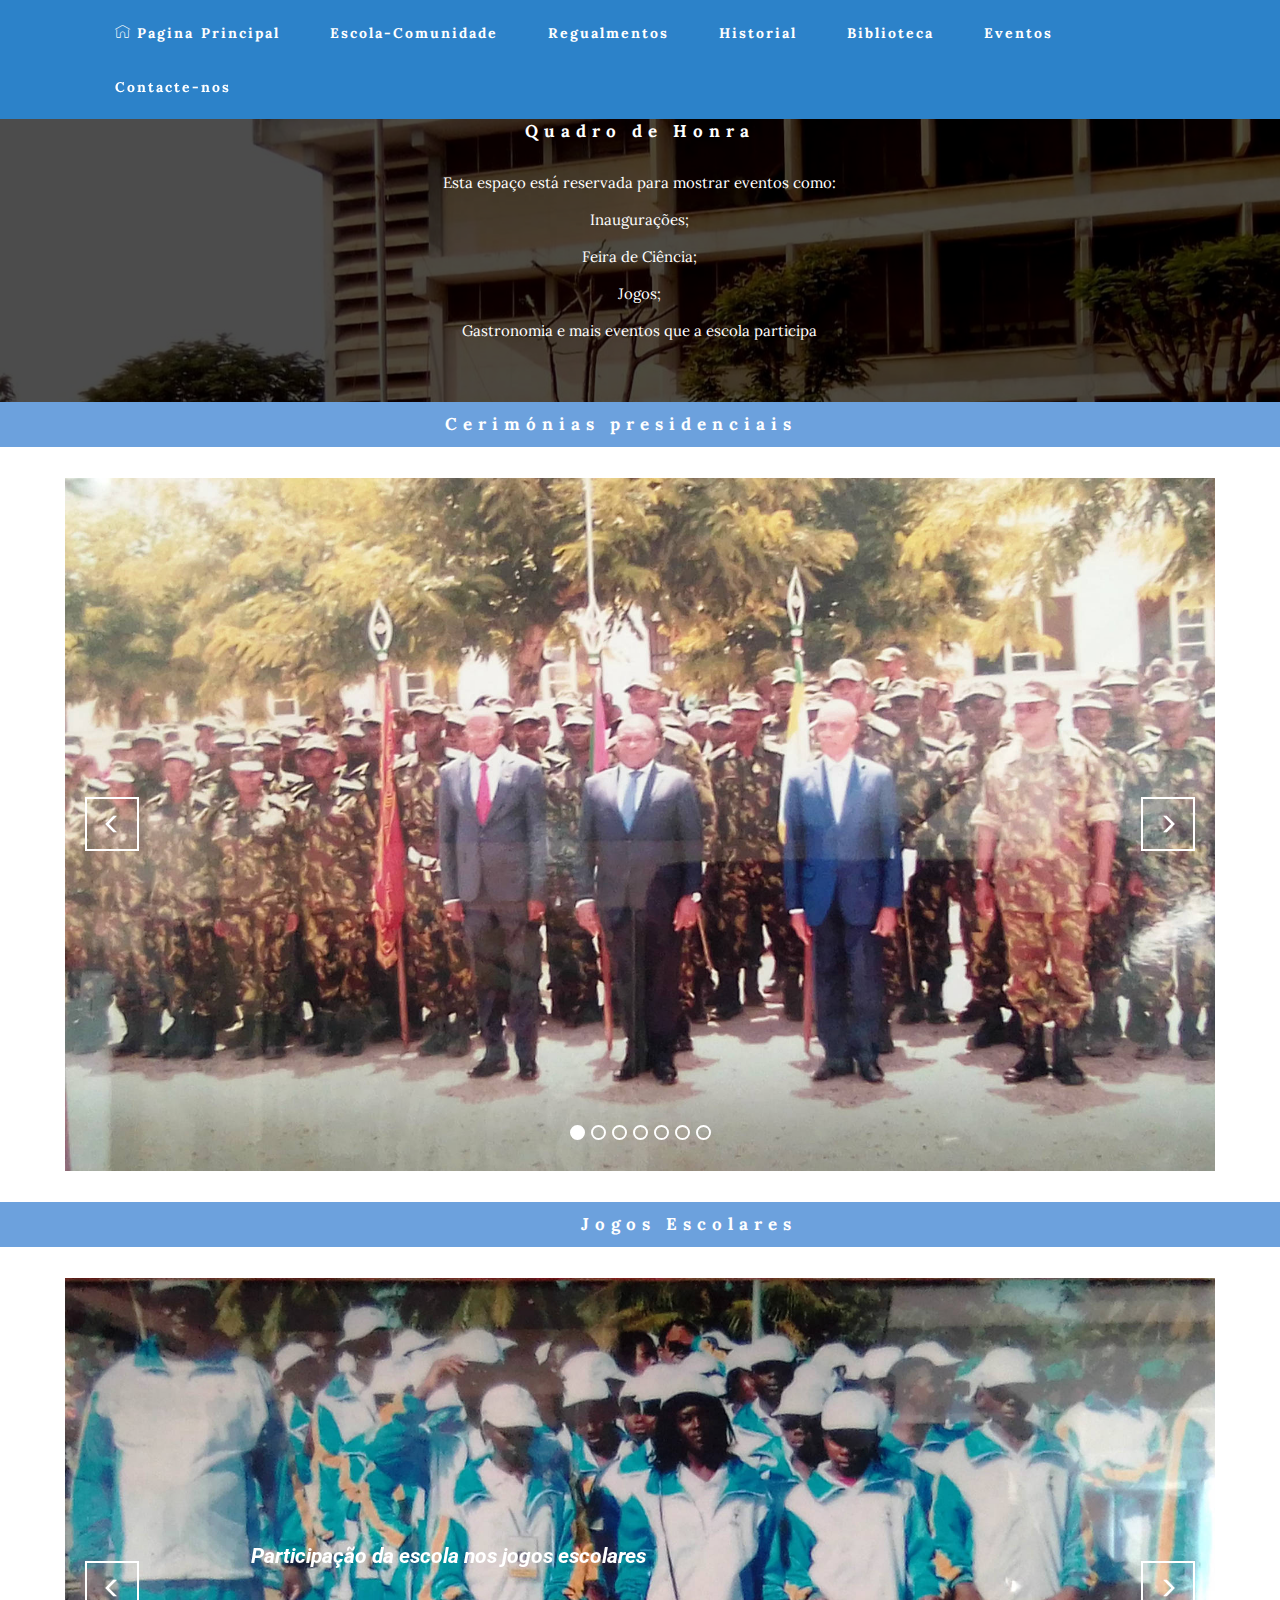
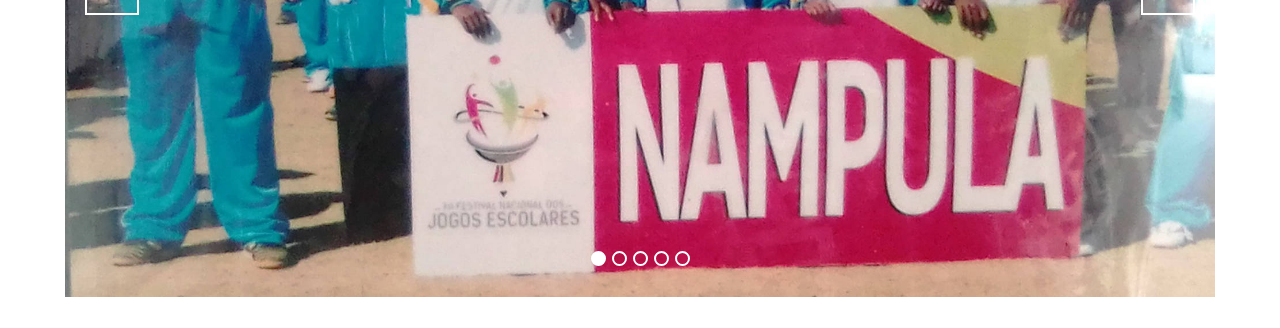
<file: page2.html>
<!DOCTYPE html>
<html  >
<head>
  <!-- Site made with Mobirise Website Builder v4.12.4, https://mobirise.com -->
  <meta charset="UTF-8">
  <meta http-equiv="X-UA-Compatible" content="IE=edge">
  <meta name="generator" content="Mobirise v4.12.4, mobirise.com">
  <meta name="viewport" content="width=device-width, initial-scale=1, minimum-scale=1">
  <link rel="shortcut icon" href="assets/images/ooo-207x128.png" type="image/x-icon">
  <meta name="description" content="">
  
  
  <title>ESN-Eventos</title>
  <link rel="stylesheet" href="https://fonts.googleapis.com/css?family=Roboto:700,400&subset=cyrillic,latin,greek,vietnamese">
  <link rel="stylesheet" href="assets/web/assets/mobirise-icons/mobirise-icons.css">
  <link rel="stylesheet" href="assets/bootstrap/css/bootstrap.min.css">
  <link rel="stylesheet" href="assets/mobirise/css/style.css">
  <link rel="stylesheet" href="assets/mobirise-slider/style.css">
  <link rel="preload" as="style" href="assets/mobirise/css/mbr-additional.css"><link rel="stylesheet" href="assets/mobirise/css/mbr-additional.css" type="text/css">
  
  
  
</head>
<body>
  <section class="mbr-navbar mbr-navbar--freeze mbr-navbar--absolute mbr-navbar--sticky mbr-navbar--auto-collapse" id="menu-8" data-rv-view="93">
    <div class="mbr-navbar__section mbr-section">
        <div class="mbr-section__container container">
            <div class="mbr-navbar__container">
                
                <div class="mbr-navbar__hamburger mbr-hamburger"><span class="mbr-hamburger__line"></span></div>
                <div class="mbr-navbar__column mbr-navbar__menu">
                    <nav class="mbr-navbar__menu-box mbr-navbar__menu-box--inline-right">
                        <div class="mbr-navbar__column">
                            <ul class="mbr-navbar__items mbr-navbar__items--right float-left mbr-buttons mbr-buttons--freeze mbr-buttons--right btn-decorator mbr-buttons--active mbr-buttons--only-links"><li class="mbr-navbar__item"><a class="mbr-buttons__link btn text-white" href="index.html"><span class="mbri-home mbr-iconfont mbr-iconfont-btn" style="font-size: 15px;"></span>Pagina Principal</a></li> <li class="mbr-navbar__item"><a class="mbr-buttons__link btn text-white" href="page6.html">Escola-Comunidade</a></li> <li class="mbr-navbar__item"><a class="mbr-buttons__link btn text-white" href="page7.html">Regualmentos</a></li> <li class="mbr-navbar__item"><a class="mbr-buttons__link btn text-white" href="page3.html">Historial</a></li> <li class="mbr-navbar__item"><a class="mbr-buttons__link btn text-white" href="page5.html">Biblioteca</a></li><li class="mbr-navbar__item"><a class="mbr-buttons__link btn text-white" href="page2.html">Eventos</a></li><li class="mbr-navbar__item"><a class="mbr-buttons__link btn text-white" href="page4.html">Contacte-nos</a></li></ul>                            
                            
                        </div>
                    </nav>
                </div>
            </div>
        </div>
    </div>
</section>

<section class="engine"><a href="https://mobirise.info/p">site templates free download</a></section><section class="mbr-section mbr-section--relative mbr-section--fixed-size mbr-background mbr-after-navbar" id="msg-box3-1g" data-rv-view="95" style="background-image: url(assets/images/img-20190910-73447-2000x1500.jpeg);">
    <div class="mbr-overlay" style="opacity: 0.7; background-color: rgb(0, 0, 0);"></div>
    <div class="mbr-section__container container mbr-section__container--first" style="padding-top: 31px;">
        <div class="mbr-header mbr-header--wysiwyg row">
            <div class="col-sm-8 col-sm-offset-2">
                <h3 class="mbr-header__text">Quadro de Honra</h3>
                
            </div>
        </div>
    </div>
    <div class="mbr-section__container container mbr-section__container--last" style="padding-bottom: 62px;">
        <div class="row">
            <div class="mbr-article mbr-article--wysiwyg col-sm-8 col-sm-offset-2"><p>Esta espaço está reservada para mostrar eventos como:
</p><p>Inaugurações;
</p><p>Feira de Ciência;
</p><p>Jogos;
</p><p>Gastronomia e mais eventos que a escola participa</p></div>
        </div>
    </div>
    
</section>

<section class="mbr-section mbr-section--relative mbr-section--short-paddings" id="msg-box2-1k" data-rv-view="98" style="background-color: rgb(108, 161, 221);">

    

    <div class="mbr-section__container mbr-section__container--isolated container" style="padding-top: 20px; padding-bottom: 20px;">
        <div class="row">
            <div class="mbr-box mbr-box--fixed mbr-box--adapted">
                <div class="mbr-box__magnet mbr-box__magnet--top-left mbr-section__left col-sm-8">
                    <div class="mbr-section__container">
                        <div class="mbr-header mbr-header--auto-align mbr-header--wysiwyg">
                            <h3 class="mbr-header__text">Cerimónias presidenciais</h3>
                        </div>
                    </div>
                    
                </div>
                <div class="mbr-box__magnet mbr-box__magnet--top-left mbr-section__right col-sm-4">
                    
                </div>
            </div>
        </div>
    </div>

</section>

<section class="mbr-slider mbr-section mbr-section--no-padding carousel slide" data-ride="carousel" data-wrap="true" data-interval="5000" id="slider-2i" data-rv-view="101" style="background-color: rgb(255, 255, 255);">
    <div class="mbr-section__container boxed-slider container" style="padding-top: 31px; padding-bottom: 31px;">
        <div>
            <ol class="carousel-indicators">
                <li data-app-prevent-settings="" data-target="#slider-2i" data-slide-to="0" class="active"></li><li data-app-prevent-settings="" data-target="#slider-2i" data-slide-to="1"></li><li data-app-prevent-settings="" data-target="#slider-2i" data-slide-to="2"></li><li data-app-prevent-settings="" data-target="#slider-2i" data-slide-to="3"></li><li data-app-prevent-settings="" data-target="#slider-2i" data-slide-to="4"></li><li data-app-prevent-settings="" data-target="#slider-2i" data-slide-to="5"></li><li data-app-prevent-settings="" data-target="#slider-2i" class="" data-slide-to="6"></li>
            </ol>
            <div class="carousel-inner" role="listbox">
                <div class="mbr-box mbr-section mbr-section--relative mbr-section--fixed-size mbr-section--bg-adapted item dark center active">
                    <div class="mbr-box__magnet mbr-box__magnet--center-right">
                                            
                        <div>
                            <img src="assets/images/img-20191025-133819-burst001-cover-2-2000x1205.jpg">
                            <div class="row">
                                <div class=" col-md-6 col-md-offset-5">  

                                <div class="mbr-hero">
                                    

                                    
                                </div>
                                
                                </div>
                            </div>
                        </div>
                    </div>
                </div><div class="mbr-box mbr-section mbr-section--relative mbr-section--fixed-size mbr-section--bg-adapted item dark center">
                    <div class="mbr-box__magnet mbr-box__magnet--center-right">
                                            
                        <div>
                            <img src="assets/images/img-20191025-133909-2000x1083.jpg">
                            <div class="row">
                                <div class=" col-md-6 col-md-offset-5">  

                                <div class="mbr-hero">
                                    

                                    
                                </div>
                                
                                </div>
                            </div>
                        </div>
                    </div>
                </div><div class="mbr-box mbr-section mbr-section--relative mbr-section--fixed-size mbr-section--bg-adapted item dark center">
                    <div class="mbr-box__magnet mbr-box__magnet--center-left">
                                            
                        <div>
                            <img src="assets/images/img-20191025-133913-burst001-cover-2-2000x1382.jpg">
                            <div class="row">
                                <div class=" col-md-offset-1 col-md-6">  

                                <div class="mbr-hero">
                                    

                                    <p class="mbr-hero__subtext"><em>Abertura da ETG&nbsp;</em></p>
                                </div>
                                
                                </div>
                            </div>
                        </div>
                    </div>
                </div><div class="mbr-box mbr-section mbr-section--relative mbr-section--fixed-size mbr-section--bg-adapted item dark center">
                    <div class="mbr-box__magnet mbr-box__magnet--center-right">
                                            
                        <div>
                            <img src="assets/images/img-20191025-133945-2000x1299.jpg">
                            <div class="row">
                                <div class=" col-md-6 col-md-offset-5">  

                                <div class="mbr-hero">
                                    

                                    
                                </div>
                                
                                </div>
                            </div>
                        </div>
                    </div>
                </div><div class="mbr-box mbr-section mbr-section--relative mbr-section--fixed-size mbr-section--bg-adapted item dark center">
                    <div class="mbr-box__magnet mbr-box__magnet--center-right">
                                            
                        <div>
                            <img src="assets/images/img-20191025-134005-2000x1050.jpg">
                            <div class="row">
                                <div class=" col-md-6 col-md-offset-5">  

                                <div class="mbr-hero">
                                    

                                    
                                </div>
                                
                                </div>
                            </div>
                        </div>
                    </div>
                </div><div class="mbr-box mbr-section mbr-section--relative mbr-section--fixed-size mbr-section--bg-adapted item dark center">
                    <div class="mbr-box__magnet mbr-box__magnet--center-right">
                                            
                        <div>
                            <img src="assets/images/img-20191025-134021-2000x1330.jpg">
                            <div class="row">
                                <div class=" col-md-6 col-md-offset-5">  

                                <div class="mbr-hero">
                                    

                                    
                                </div>
                                
                                </div>
                            </div>
                        </div>
                    </div>
                </div><div class="mbr-box mbr-section mbr-section--relative mbr-section--fixed-size mbr-section--bg-adapted item dark center">
                    <div class="mbr-box__magnet mbr-box__magnet--center-right">
                                            
                        <div>
                            <img src="assets/images/img-20191025-134209-1853x1308.jpg">
                            <div class="row">
                                <div class=" col-md-6 col-md-offset-5">  

                                <div class="mbr-hero">
                                    

                                    <p class="mbr-hero__subtext"><em><strong>Visita do presidente da republica a provincia de Nampula</strong></em></p>
                                </div>
                                
                                </div>
                            </div>
                        </div>
                    </div>
                </div>
            </div>
            
            <a data-app-prevent-settings="" class="left carousel-control" role="button" data-slide="prev" href="#slider-2i">
                <span class="glyphicon glyphicon-menu-left" aria-hidden="true"></span>
                <span class="sr-only">Previous</span>
            </a>
            <a data-app-prevent-settings="" class="right carousel-control" role="button" data-slide="next" href="#slider-2i">
                <span class="glyphicon glyphicon-menu-right" aria-hidden="true"></span>
                <span class="sr-only">Next</span>
            </a>
        </div>
    </div>
</section>

<section class="mbr-section mbr-section--relative mbr-section--short-paddings" id="msg-box2-1j" data-rv-view="125" style="background-color: rgb(108, 161, 221);">

    

    <div class="mbr-section__container mbr-section__container--isolated container" style="padding-top: 20px; padding-bottom: 20px;">
        <div class="row">
            <div class="mbr-box mbr-box--fixed mbr-box--adapted">
                <div class="mbr-box__magnet mbr-box__magnet--top-left mbr-section__left col-sm-8">
                    <div class="mbr-section__container">
                        <div class="mbr-header mbr-header--auto-align mbr-header--wysiwyg">
                            <h3 class="mbr-header__text">Jogos Escolares</h3>
                        </div>
                    </div>
                    
                </div>
                <div class="mbr-box__magnet mbr-box__magnet--top-left mbr-section__right col-sm-4">
                    
                </div>
            </div>
        </div>
    </div>

</section>

<section class="mbr-slider mbr-section mbr-section--no-padding carousel slide" data-ride="carousel" data-wrap="true" data-interval="5000" id="slider-2j" data-rv-view="128" style="background-color: rgb(255, 255, 255);">
    <div class="mbr-section__container boxed-slider container" style="padding-top: 31px; padding-bottom: 31px;">
        <div>
            <ol class="carousel-indicators">
                <li data-app-prevent-settings="" data-target="#slider-2j" data-slide-to="0" class="active"></li><li data-app-prevent-settings="" data-target="#slider-2j" data-slide-to="1"></li><li data-app-prevent-settings="" data-target="#slider-2j" data-slide-to="2"></li><li data-app-prevent-settings="" data-target="#slider-2j" data-slide-to="3"></li><li data-app-prevent-settings="" data-target="#slider-2j" class="" data-slide-to="4"></li>
            </ol>
            <div class="carousel-inner" role="listbox">
                <div class="mbr-box mbr-section mbr-section--relative mbr-section--fixed-size mbr-section--bg-adapted item dark center active">
                    <div class="mbr-box__magnet mbr-box__magnet--center-left">
                                            
                        <div>
                            <img src="assets/images/img-20191025-133648-burst001-cover-2000x1076.jpg">
                            <div class="row">
                                <div class=" col-md-offset-1 col-md-6">  

                                <div class="mbr-hero">
                                    

                                    <p class="mbr-hero__subtext"><em><strong>Participação da escola nos jogos escolares</strong></em></p>
                                </div>
                                
                                </div>
                            </div>
                        </div>
                    </div>
                </div><div class="mbr-box mbr-section mbr-section--relative mbr-section--fixed-size mbr-section--bg-adapted item dark center">
                    <div class="mbr-box__magnet mbr-box__magnet--center-left">
                                            
                        <div>
                            <img src="assets/images/img-20191025-133725-2000x1295.jpg">
                            <div class="row">
                                <div class=" col-md-offset-1 col-md-6">  

                                <div class="mbr-hero">
                                    

                                    <p class="mbr-hero__subtext"><em><strong>Termino dos jogos escolares</strong></em></p>
                                </div>
                                
                                </div>
                            </div>
                        </div>
                    </div>
                </div><div class="mbr-box mbr-section mbr-section--relative mbr-section--fixed-size mbr-section--bg-adapted item dark center">
                    <div class="mbr-box__magnet mbr-box__magnet--center-right">
                                            
                        <div>
                            <img src="assets/images/img-20191025-133612-burst001-cover-1-2000x1379.jpg">
                            <div class="row">
                                <div class=" col-md-6 col-md-offset-5">  

                                <div class="mbr-hero">
                                    

                                    <p class="mbr-hero__subtext"><em><strong>Entrada do Presidente da Republica no campo</strong></em><br></p>
                                </div>
                                
                                </div>
                            </div>
                        </div>
                    </div>
                </div><div class="mbr-box mbr-section mbr-section--relative mbr-section--fixed-size mbr-section--bg-adapted item dark center">
                    <div class="mbr-box__magnet mbr-box__magnet--center-right">
                                            
                        <div>
                            <img src="assets/images/img-20191025-133658-copia-2000x1076.jpg">
                            <div class="row">
                                <div class=" col-md-6 col-md-offset-5">  

                                <div class="mbr-hero">
                                    

                                    <p class="mbr-hero__subtext"><em><strong>Retirada do Presidente da Republica na cerimonia dos jogos escolares</strong></em></p>
                                </div>
                                
                                </div>
                            </div>
                        </div>
                    </div>
                </div><div class="mbr-box mbr-section mbr-section--relative mbr-section--fixed-size mbr-section--bg-adapted item dark center">
                    <div class="mbr-box__magnet mbr-box__magnet--center-right">
                                            
                        <div>
                            <img src="assets/images/img-20191025-133812-2000x1076.jpg">
                            <div class="row">
                                <div class=" col-md-6 col-md-offset-5">  

                                <div class="mbr-hero">
                                    

                                    <p class="mbr-hero__subtext"><em><strong>Equipe femenina</strong></em></p>
                                </div>
                                
                                </div>
                            </div>
                        </div>
                    </div>
                </div>
            </div>
            
            <a data-app-prevent-settings="" class="left carousel-control" role="button" data-slide="prev" href="#slider-2j">
                <span class="glyphicon glyphicon-menu-left" aria-hidden="true"></span>
                <span class="sr-only">Previous</span>
            </a>
            <a data-app-prevent-settings="" class="right carousel-control" role="button" data-slide="next" href="#slider-2j">
                <span class="glyphicon glyphicon-menu-right" aria-hidden="true"></span>
                <span class="sr-only">Next</span>
            </a>
        </div>
    </div>
</section>


  <script src="assets/web/assets/jquery/jquery.min.js"></script>
  <script src="assets/bootstrap/js/bootstrap.min.js"></script>
  <script src="assets/smooth-scroll/smooth-scroll.js"></script>
  <script src="assets/bootstrap-carousel-swipe/bootstrap-carousel-swipe.js"></script>
  <script src="assets/mobirise/js/script.js"></script>
  
  
</body>
</html>
</file>
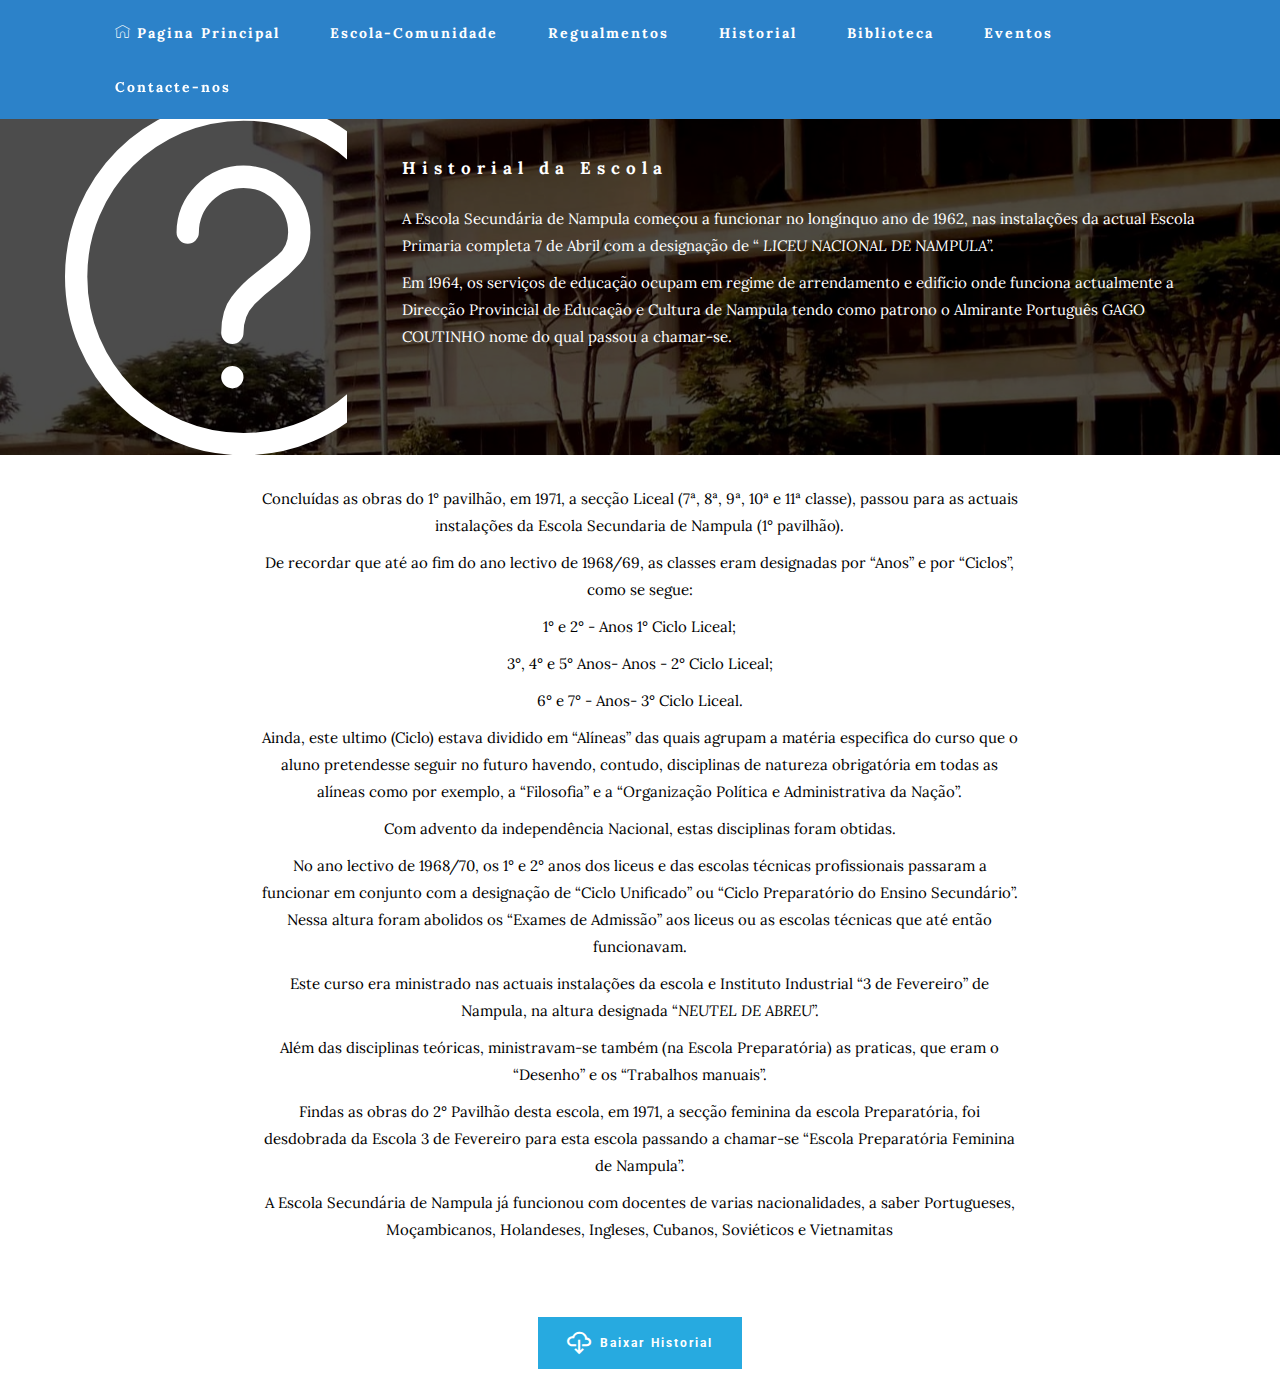
<file: page3.html>
<!DOCTYPE html>
<html  >
<head>
  <!-- Site made with Mobirise Website Builder v4.12.4, https://mobirise.com -->
  <meta charset="UTF-8">
  <meta http-equiv="X-UA-Compatible" content="IE=edge">
  <meta name="generator" content="Mobirise v4.12.4, mobirise.com">
  <meta name="viewport" content="width=device-width, initial-scale=1, minimum-scale=1">
  <link rel="shortcut icon" href="assets/images/ooo-207x128.png" type="image/x-icon">
  <meta name="description" content="">
  
  
  <title>ESN-Historial</title>
  <link rel="stylesheet" href="https://fonts.googleapis.com/css?family=Roboto:700,400&subset=cyrillic,latin,greek,vietnamese">
  <link rel="stylesheet" href="assets/web/assets/mobirise-icons/mobirise-icons.css">
  <link rel="stylesheet" href="assets/web/assets/mobirise-icons-bold/mobirise-icons-bold.css">
  <link rel="stylesheet" href="assets/web/assets/mobirise-icons2/mobirise2.css">
  <link rel="stylesheet" href="assets/bootstrap/css/bootstrap.min.css">
  <link rel="stylesheet" href="assets/mobirise/css/style.css">
  <link rel="preload" as="style" href="assets/mobirise/css/mbr-additional.css"><link rel="stylesheet" href="assets/mobirise/css/mbr-additional.css" type="text/css">
  
  
  
</head>
<body>
  <section class="mbr-navbar mbr-navbar--freeze mbr-navbar--absolute mbr-navbar--sticky mbr-navbar--auto-collapse" id="menu-d" data-rv-view="146">
    <div class="mbr-navbar__section mbr-section">
        <div class="mbr-section__container container">
            <div class="mbr-navbar__container">
                
                <div class="mbr-navbar__hamburger mbr-hamburger"><span class="mbr-hamburger__line"></span></div>
                <div class="mbr-navbar__column mbr-navbar__menu">
                    <nav class="mbr-navbar__menu-box mbr-navbar__menu-box--inline-right">
                        <div class="mbr-navbar__column">
                            <ul class="mbr-navbar__items mbr-navbar__items--right float-left mbr-buttons mbr-buttons--freeze mbr-buttons--right btn-decorator mbr-buttons--active mbr-buttons--only-links"><li class="mbr-navbar__item"><a class="mbr-buttons__link btn text-white" href="index.html"><span class="mbri-home mbr-iconfont mbr-iconfont-btn" style="font-size: 15px;"></span>Pagina Principal</a></li> <li class="mbr-navbar__item"><a class="mbr-buttons__link btn text-white" href="page6.html">Escola-Comunidade</a></li> <li class="mbr-navbar__item"><a class="mbr-buttons__link btn text-white" href="page7.html">Regualmentos</a></li> <li class="mbr-navbar__item"><a class="mbr-buttons__link btn text-white" href="page3.html">Historial</a></li> <li class="mbr-navbar__item"><a class="mbr-buttons__link btn text-white" href="page5.html">Biblioteca</a></li><li class="mbr-navbar__item"><a class="mbr-buttons__link btn text-white" href="page2.html">Eventos</a></li><li class="mbr-navbar__item"><a class="mbr-buttons__link btn text-white" href="page4.html">Contacte-nos</a></li></ul>                            
                            
                        </div>
                    </nav>
                </div>
            </div>
        </div>
    </div>
</section>

<section class="engine"><a href="https://mobirise.info">Mobirise</a></section><section class="mbr-section mbr-section--relative mbr-background mbr-after-navbar" id="msg-box4-2t" data-rv-view="148" style="background-image: url(assets/images/img-20190910-73448-2000x1500.jpeg);">
    <div class="mbr-overlay" style="opacity: 0.7; background-color: rgb(0, 0, 0);"></div>
    <div class="mbr-section__container mbr-section__container--isolated container" style="padding-top: 0px; padding-bottom: 0px;">
        <div class="row">
            <div class="mbr-box mbr-box--fixed mbr-box--adapted">
                <div class="mbr-box__magnet mbr-box__magnet--top-right mbr-section__left col-sm-6 image-size" style="width: 20%;">
                    <figure class="mbr-figure mbr-figure--adapted mbr-figure--caption-inside-bottom mbr-figure--full-width"><span class="mbrib-question mbr-iconfont mbr-iconfont-msg-box4"></span></figure>
                </div>
                <div class="mbr-box__magnet mbr-class-mbr-box__magnet--center-left col-sm-6 content-size mbr-section__right">
                    <div class="mbr-section__container mbr-section__container--middle">
                        <div class="mbr-header mbr-header--auto-align mbr-header--wysiwyg">
                            <h3 class="mbr-header__text">Historial da Escola</h3>
                            
                        </div>
                    </div>
                    <div class="mbr-section__container mbr-section__container--middle">
                        <div class="mbr-article mbr-article--auto-align mbr-article--wysiwyg"><p>A Escola Secundária de Nampula começou a funcionar no longínquo ano de 1962, nas instalações da actual Escola Primaria completa 7 de Abril com a designação de “ <em>LICEU NACIONAL DE NAMPULA</em>”.
</p><p>
</p><p>Em 1964, os serviços de educação ocupam em regime de arrendamento e edifício onde funciona actualmente a Direcção Provincial de Educação e Cultura de Nampula tendo como patrono o Almirante Português GAGO COUTINHO nome do qual passou a chamar-se.
</p><p>
</p></div>
                    </div>
                    
                </div>
                
            </div>
        </div>
    </div>
</section>

<section class="mbr-section mbr-section--relative mbr-section--fixed-size" id="msg-box3-17" data-rv-view="151" style="background-color: rgb(255, 255, 255);">
    
    
    <div class="mbr-section__container container mbr-section__container--first" style="padding-top: 0px;">
        <div class="row">
            <div class="mbr-article mbr-article--wysiwyg col-sm-8 col-sm-offset-2"><p><br></p><p>
</p><p>Concluídas as obras do 1° pavilhão, em 1971, a secção Liceal (7ª, 8ª, 9ª, 10ª e 11ª classe), passou para as actuais instalações da Escola Secundaria de Nampula (1° pavilhão).
</p><p>De recordar que até ao fim do ano lectivo de 1968/69, as classes eram designadas por “Anos” e por “Ciclos”, como se segue:
</p><p>1° e 2° - Anos 1° Ciclo Liceal;
</p><p>3°, 4° e 5° Anos- Anos - 2° Ciclo Liceal;
</p><p>6° e 7° - Anos- 3° Ciclo Liceal.</p><p>
</p><p>Ainda, este ultimo (Ciclo) estava dividido em “Alíneas” das quais agrupam a matéria especifica do curso que o aluno pretendesse seguir no futuro havendo, contudo, disciplinas de natureza obrigatória em todas as alíneas como por exemplo, a “Filosofia” e a “Organização Política e Administrativa da Nação”.</p><p>Com advento da independência Nacional, estas disciplinas foram obtidas.
</p><p>No ano lectivo de 1968/70, os 1° e 2° anos dos liceus e das escolas técnicas profissionais passaram a funcionar em conjunto com a designação de “Ciclo Unificado” ou “Ciclo Preparatório do Ensino Secundário”. Nessa altura foram abolidos os “Exames de Admissão” aos liceus ou as escolas técnicas que até então funcionavam.
</p><p>Este curso era ministrado nas actuais instalações da escola e Instituto Industrial “3 de Fevereiro” de Nampula, na altura designada “<em>NEUTEL DE ABREU</em>”.
</p><p>Além das disciplinas teóricas, ministravam-se também (na Escola Preparatória) as praticas, que eram o “Desenho” e os “Trabalhos manuais”.
</p><p>Findas as obras do 2° Pavilhão desta escola, em 1971, a secção feminina da escola Preparatória, foi desdobrada da Escola 3 de Fevereiro para esta escola passando a chamar-se “Escola Preparatória Feminina de Nampula”.
</p><p>A Escola Secundária de Nampula já funcionou com docentes de varias nacionalidades, a saber Portugueses, Moçambicanos, Holandeses, Ingleses, Cubanos, Soviéticos e Vietnamitas
</p><p><br></p></div>
        </div>
    </div>
    <div class="mbr-section__container container mbr-section__container--last" style="padding-bottom: 31px;">
        <div class="row">
            <div class="col-sm-8 col-sm-offset-2">
                <div class="mbr-buttons mbr-buttons--center"><a class="mbr-buttons__btn btn btn-lg btn-info" href="assets/files/historico-daESN.pdf" target="_blank"><span class="mobi-mbri mobi-mbri-download-2 mbr-iconfont mbr-iconfont-btn"></span>Baixar Historial</a></div>
            </div>
        </div>
    </div>
</section>


  <script src="assets/web/assets/jquery/jquery.min.js"></script>
  <script src="assets/bootstrap/js/bootstrap.min.js"></script>
  <script src="assets/smooth-scroll/smooth-scroll.js"></script>
  <script src="assets/mobirise/js/script.js"></script>
  
  
</body>
</html>
</file>
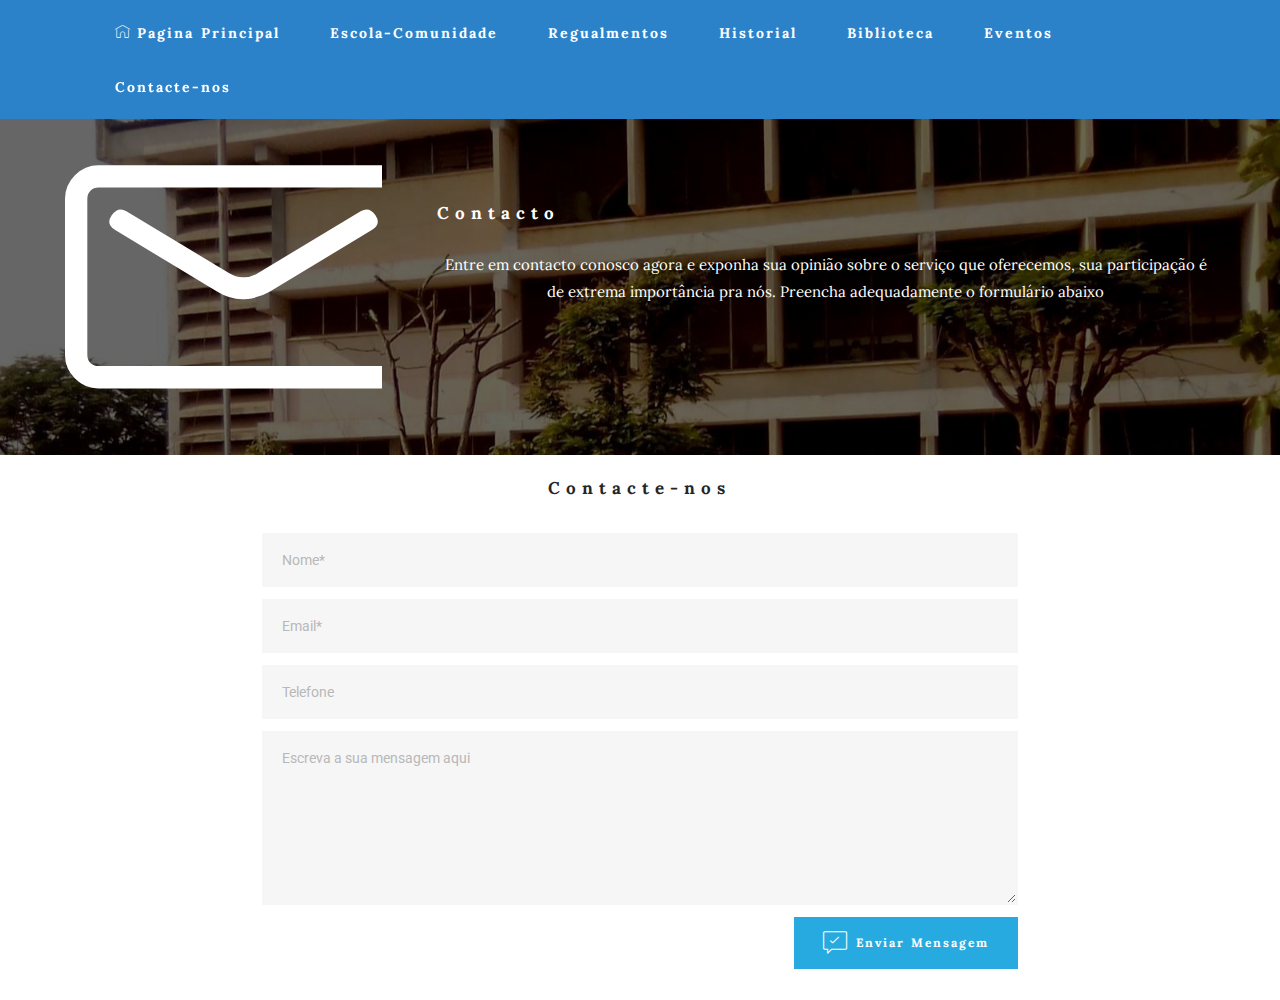
<file: page4.html>
<!DOCTYPE html>
<html  >
<head>
  <!-- Site made with Mobirise Website Builder v4.12.4, https://mobirise.com -->
  <meta charset="UTF-8">
  <meta http-equiv="X-UA-Compatible" content="IE=edge">
  <meta name="generator" content="Mobirise v4.12.4, mobirise.com">
  <meta name="viewport" content="width=device-width, initial-scale=1, minimum-scale=1">
  <link rel="shortcut icon" href="assets/images/ooo-207x128.png" type="image/x-icon">
  <meta name="description" content="">
  
  
  <title>ESN-Contactenos</title>
  <link rel="stylesheet" href="https://fonts.googleapis.com/css?family=Roboto:700,400&subset=cyrillic,latin,greek,vietnamese">
  <link rel="stylesheet" href="assets/web/assets/mobirise-icons/mobirise-icons.css">
  <link rel="stylesheet" href="assets/web/assets/mobirise-icons-bold/mobirise-icons-bold.css">
  <link rel="stylesheet" href="assets/bootstrap/css/bootstrap.min.css">
  <link rel="stylesheet" href="assets/mobirise/css/style.css">
  <link rel="preload" as="style" href="assets/mobirise/css/mbr-additional.css"><link rel="stylesheet" href="assets/mobirise/css/mbr-additional.css" type="text/css">
  
  
  
</head>
<body>
  <section class="mbr-navbar mbr-navbar--freeze mbr-navbar--absolute mbr-navbar--sticky mbr-navbar--auto-collapse" id="menu-n" data-rv-view="154">
    <div class="mbr-navbar__section mbr-section">
        <div class="mbr-section__container container">
            <div class="mbr-navbar__container">
                
                <div class="mbr-navbar__hamburger mbr-hamburger"><span class="mbr-hamburger__line"></span></div>
                <div class="mbr-navbar__column mbr-navbar__menu">
                    <nav class="mbr-navbar__menu-box mbr-navbar__menu-box--inline-right">
                        <div class="mbr-navbar__column">
                            <ul class="mbr-navbar__items mbr-navbar__items--right float-left mbr-buttons mbr-buttons--freeze mbr-buttons--right btn-decorator mbr-buttons--active mbr-buttons--only-links"><li class="mbr-navbar__item"><a class="mbr-buttons__link btn text-white" href="index.html"><span class="mbri-home mbr-iconfont mbr-iconfont-btn" style="font-size: 15px;"></span>Pagina Principal</a></li> <li class="mbr-navbar__item"><a class="mbr-buttons__link btn text-white" href="page6.html">Escola-Comunidade</a></li> <li class="mbr-navbar__item"><a class="mbr-buttons__link btn text-white" href="page7.html">Regualmentos</a></li> <li class="mbr-navbar__item"><a class="mbr-buttons__link btn text-white" href="page3.html">Historial</a></li> <li class="mbr-navbar__item"><a class="mbr-buttons__link btn text-white" href="page5.html">Biblioteca</a></li><li class="mbr-navbar__item"><a class="mbr-buttons__link btn text-white" href="page2.html">Eventos</a></li><li class="mbr-navbar__item"><a class="mbr-buttons__link btn text-white" href="page4.html">Contacte-nos</a></li></ul>                            
                            
                        </div>
                    </nav>
                </div>
            </div>
        </div>
    </div>
</section>

<section class="engine"><a href="https://mobirise.info/r">bootstrap template</a></section><section class="mbr-section mbr-section--relative mbr-background mbr-after-navbar" id="msg-box4-2v" data-rv-view="156" style="background-image: url(assets/images/img-20190910-73451-2000x1500.jpeg);">
    <div class="mbr-overlay" style="opacity: 0.6; background-color: rgb(0, 0, 0);"></div>
    <div class="mbr-section__container mbr-section__container--isolated container" style="padding-top: 0px; padding-bottom: 0px;">
        <div class="row">
            <div class="mbr-box mbr-box--fixed mbr-box--adapted">
                <div class="mbr-box__magnet mbr-box__magnet--top-right mbr-section__left col-sm-6 image-size" style="width: 23%;">
                    <figure class="mbr-figure mbr-figure--adapted mbr-figure--caption-inside-bottom mbr-figure--full-width"><span class="mbrib-letter mbr-iconfont mbr-iconfont-msg-box4"></span></figure>
                </div>
                <div class="mbr-box__magnet mbr-class-mbr-box__magnet--center-left col-sm-6 content-size mbr-section__right">
                    <div class="mbr-section__container mbr-section__container--middle">
                        <div class="mbr-header mbr-header--auto-align mbr-header--wysiwyg">
                            <h3 class="mbr-header__text">Contacto</h3>
                            
                        </div>
                    </div>
                    <div class="mbr-section__container mbr-section__container--middle">
                        <div class="mbr-article mbr-article--auto-align mbr-article--wysiwyg"><p>Entre em contacto conosco agora e exponha sua opinião sobre o serviço que oferecemos, sua participação é de extrema importância pra nós. Preencha adequadamente o formulário abaixo<br></p></div>
                    </div>
                    
                </div>
                
            </div>
        </div>
    </div>
</section>

<section class="mbr-section mbr-section--relative mbr-section--fixed-size" id="form1-p" data-rv-view="159" style="background-color: rgb(255, 255, 255);">
    
    <div class="mbr-section__container mbr-section__container--std-padding container" style="padding-top: 31px; padding-bottom: 31px;">
        <div class="row">
            <div class="col-sm-12">
                <div class="row">
                    <div class="col-sm-8 col-sm-offset-2" data-form-type="formoid">
                        <div class="mbr-header mbr-header--center mbr-header--std-padding">
                            <h2 class="mbr-header__text">Contacte-nos</h2>
                        </div>
                        <div data-form-alert="true">
                            <div class="hide" data-form-alert-success="true">Escola Secundária de Nampula, a sua mensagem foi enviada com sucesso, responderemos a sua mensagem brevemente!</div>
                        </div>
                        <form action="https://mobirise.com/" method="post" data-form-title="Contacte-nos">
                            <input type="hidden" value="Uul59N3NCfkB2fEWgEMusHRqnnLlK6aIwkEQEAelwheZo1KTZoSaqqkQ/gtNFNKd4B7SiB/DBrVfk5FEugXTWb6eXjJstS067DdTNogr2TYDuVicivfK8ReFFoUni0uJ" data-form-email="true">
                            <div class="form-group">
                                <input type="text" class="form-control" name="name" required="" placeholder="Nome*" data-form-field="Name">
                            </div>
                            <div class="form-group">
                                <input type="email" class="form-control" name="email" required="" placeholder="Email*" data-form-field="Email">
                            </div>
                            <div class="form-group">
                                <input type="tel" class="form-control" name="phone" placeholder="Telefone" data-form-field="Phone">
                            </div>
                            <div class="form-group">
                                <textarea class="form-control" name="message" rows="7" placeholder="Escreva a sua mensagem aqui" data-form-field="Message"></textarea>
                            </div>
                            <div class="mbr-buttons mbr-buttons--right"><button type="submit" class="mbr-buttons__btn btn btn-lg btn-info"><span class="mbri-cust-feedback mbr-iconfont mbr-iconfont-btn"></span>Enviar Mensagem</button></div>
                        </form>
                    </div>
                </div>
            </div>
        </div>
    </div>
</section>


  <script src="assets/web/assets/jquery/jquery.min.js"></script>
  <script src="assets/bootstrap/js/bootstrap.min.js"></script>
  <script src="assets/smooth-scroll/smooth-scroll.js"></script>
  <!--[if lte IE 9]>
    <script src="assets/jquery-placeholder/jquery.placeholder.min.js"></script>
  <![endif]-->
  <script src="assets/mobirise/js/script.js"></script>
  <script src="assets/formoid/formoid.min.js"></script>
  
  
</body>
</html>
</file>
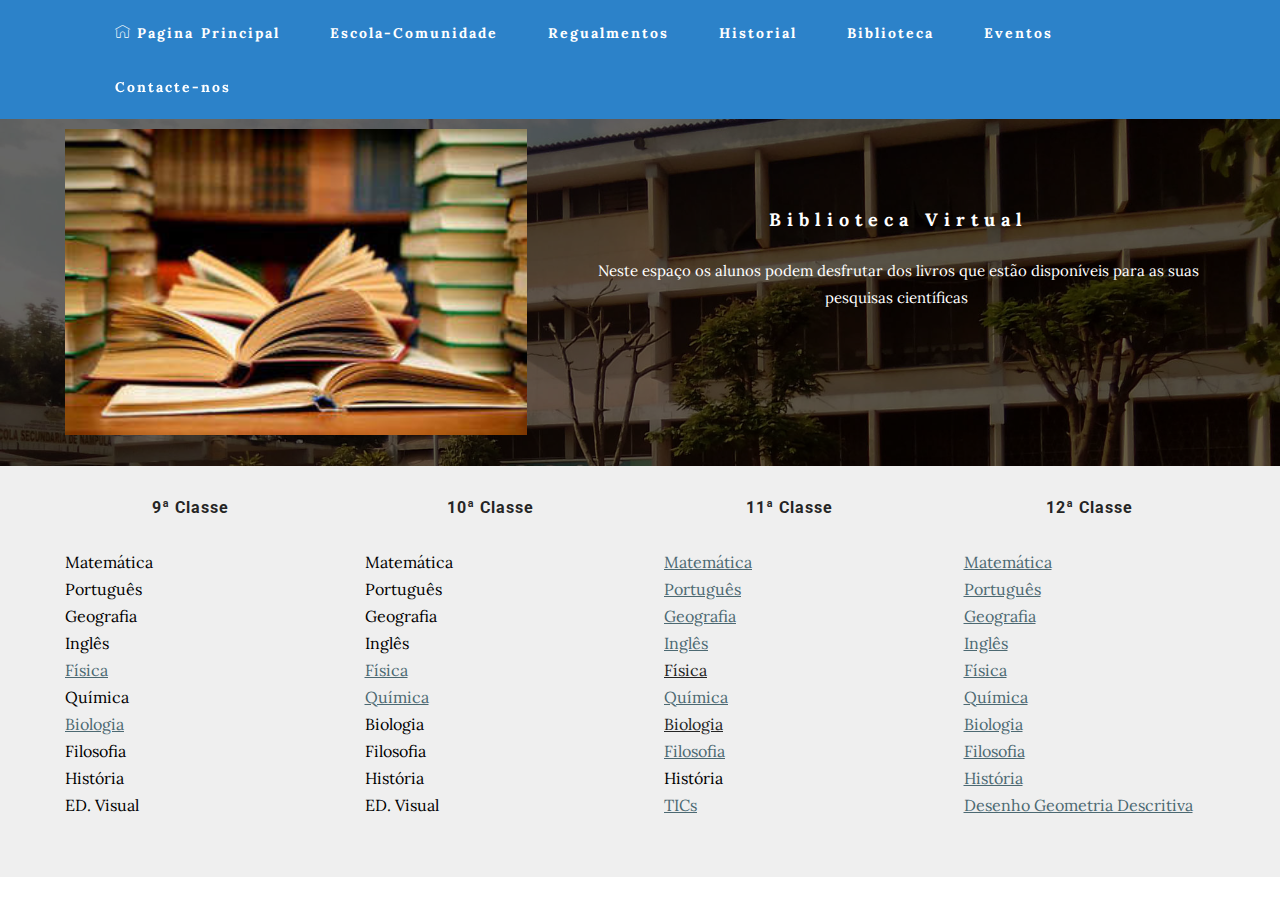
<file: page5.html>
<!DOCTYPE html>
<html  >
<head>
  <!-- Site made with Mobirise Website Builder v4.12.4, https://mobirise.com -->
  <meta charset="UTF-8">
  <meta http-equiv="X-UA-Compatible" content="IE=edge">
  <meta name="generator" content="Mobirise v4.12.4, mobirise.com">
  <meta name="viewport" content="width=device-width, initial-scale=1, minimum-scale=1">
  <link rel="shortcut icon" href="assets/images/ooo-207x128.png" type="image/x-icon">
  <meta name="description" content="">
  
  
  <title>ESN-Biblioteca</title>
  <link rel="stylesheet" href="https://fonts.googleapis.com/css?family=Roboto:700,400&subset=cyrillic,latin,greek,vietnamese">
  <link rel="stylesheet" href="assets/web/assets/mobirise-icons/mobirise-icons.css">
  <link rel="stylesheet" href="assets/bootstrap/css/bootstrap.min.css">
  <link rel="stylesheet" href="assets/mobirise/css/style.css">
  <link rel="preload" as="style" href="assets/mobirise/css/mbr-additional.css"><link rel="stylesheet" href="assets/mobirise/css/mbr-additional.css" type="text/css">
  
  
  
</head>
<body>
  <section class="mbr-navbar mbr-navbar--freeze mbr-navbar--absolute mbr-navbar--sticky mbr-navbar--auto-collapse" id="menu-t" data-rv-view="168">
    <div class="mbr-navbar__section mbr-section">
        <div class="mbr-section__container container">
            <div class="mbr-navbar__container">
                
                <div class="mbr-navbar__hamburger mbr-hamburger"><span class="mbr-hamburger__line"></span></div>
                <div class="mbr-navbar__column mbr-navbar__menu">
                    <nav class="mbr-navbar__menu-box mbr-navbar__menu-box--inline-right">
                        <div class="mbr-navbar__column">
                            <ul class="mbr-navbar__items mbr-navbar__items--right float-left mbr-buttons mbr-buttons--freeze mbr-buttons--right btn-decorator mbr-buttons--active mbr-buttons--only-links"><li class="mbr-navbar__item"><a class="mbr-buttons__link btn text-white" href="index.html"><span class="mbri-home mbr-iconfont mbr-iconfont-btn" style="font-size: 15px;"></span>Pagina Principal</a></li> <li class="mbr-navbar__item"><a class="mbr-buttons__link btn text-white" href="page6.html">Escola-Comunidade</a></li> <li class="mbr-navbar__item"><a class="mbr-buttons__link btn text-white" href="page7.html">Regualmentos</a></li> <li class="mbr-navbar__item"><a class="mbr-buttons__link btn text-white" href="page3.html">Historial</a></li> <li class="mbr-navbar__item"><a class="mbr-buttons__link btn text-white" href="page5.html">Biblioteca</a></li><li class="mbr-navbar__item"><a class="mbr-buttons__link btn text-white" href="page2.html">Eventos</a></li><li class="mbr-navbar__item"><a class="mbr-buttons__link btn text-white" href="page4.html">Contacte-nos</a></li></ul>                            
                            
                        </div>
                    </nav>
                </div>
            </div>
        </div>
    </div>
</section>

<section class="engine"><a href="https://mobirise.info/n">simple website templates</a></section><section class="mbr-section mbr-section--relative mbr-background mbr-after-navbar" id="msg-box4-19" data-rv-view="170" style="background-image: url(assets/images/img-20190910-73447-2000x1500.jpg);">
    <div class="mbr-overlay" style="opacity: 0.6; background-color: rgb(0, 0, 0);"></div>
    <div class="mbr-section__container mbr-section__container--isolated container" style="padding-top: 31px; padding-bottom: 31px;">
        <div class="row">
            <div class="mbr-box mbr-box--fixed mbr-box--adapted">
                <div class="mbr-box__magnet mbr-box__magnet--top-right mbr-section__left col-sm-6 image-size" style="width: 39%;">
                    <figure class="mbr-figure mbr-figure--adapted mbr-figure--caption-inside-bottom mbr-figure--full-width"><img src="assets/images/is-1-320x212.jpg" class="mbr-figure__img"></figure>
                </div>
                <div class="mbr-box__magnet mbr-class-mbr-box__magnet--center-left col-sm-6 content-size mbr-section__right">
                    <div class="mbr-section__container mbr-section__container--middle">
                        <div class="mbr-header mbr-header--auto-align mbr-header--wysiwyg">
                            <h3 class="mbr-header__text">Biblioteca Virtual</h3>
                            
                        </div>
                    </div>
                    <div class="mbr-section__container mbr-section__container--middle">
                        <div class="mbr-article mbr-article--auto-align mbr-article--wysiwyg"><p>Neste espaço os alunos podem desfrutar dos livros que estão disponíveis para as suas pesquisas científicas&nbsp;</p></div>
                    </div>
                    
                </div>
                
            </div>
        </div>
    </div>
</section>

<section class="mbr-section mbr-section--relative mbr-section--fixed-size" id="content4-x" data-rv-view="173" style="background-color: rgb(239, 239, 239);">
    
    
    <div class="mbr-section__container container mbr-section__container--std-top-padding" style="padding-top: 31px;">
        <div class="mbr-section__row row">
            <div class="mbr-section__col col-xs-12 col-md-3 col-sm-6">
                
                <div class="mbr-section__container mbr-section__container--middle">
                    <div class="mbr-header mbr-header--reduce mbr-header--center mbr-header--wysiwyg">
                        <h3 class="mbr-header__text">9ª Classe</h3>
                    </div>
                </div>
                <div class="mbr-section__container mbr-section__container--last" style="padding-bottom: 62px;">
                    <div class="mbr-article mbr-article--wysiwyg">
                        <p>Matemática 
<br>Português 
<br>Geografia 
<br>Inglês 
<br><a href="https://drive.google.com/uc?export=download&id=1QAR6DGFPr-tdvClZtL1Z3i7uUJ1xhXEZ" class="text-primary" target="_blank">Física </a>
<br>Química 
<br><a href="https://docs.google.com/uc?export=download&id=1-kxOIBCwYVCKnMd7oJinqCmCGFoA8zEM" class="text-primary" target="_blank">Biologia </a>
<br>Filosofia 
<br>História 
<br>ED. Visual&nbsp;</p>
                    </div>
                </div>
                
            </div>
            <div class="mbr-section__col col-xs-12 col-md-3 col-sm-6">
                
                <div class="mbr-section__container mbr-section__container--middle">
                    <div class="mbr-header mbr-header--reduce mbr-header--center mbr-header--wysiwyg">
                        <h3 class="mbr-header__text">10ª Classe</h3>
                    </div>
                </div>
                <div class="mbr-section__container mbr-section__container--last" style="padding-bottom: 62px;">
                    <div class="mbr-article mbr-article--wysiwyg">
                        <p>Matemática 
<br>Português 
<br>Geografia 
<br>Inglês 
<br><a href="https://drive.google.com/uc?id=1I8Dn1KhhgLdd1M7rXYvYNCJNLBJ-eFtm&export=download" class="text-primary" target="_blank">Física </a>
<br><a href="https://drive.google.com/file/d/12uSIPRjDefxb9Y2UzteGHPXVP0ec5TxG/view?usp=sharing" class="text-primary" target="_blank">Química </a>
<br>Biologia 
<br>Filosofia 
<br>História 
<br>ED. Visual&nbsp;</p>
                    </div>
                </div>
                
            </div>
            <div class="clearfix visible-sm-block"></div>
            <div class="mbr-section__col col-xs-12 col-md-3 col-sm-6">
                
                <div class="mbr-section__container mbr-section__container--middle">
                    <div class="mbr-header mbr-header--reduce mbr-header--center mbr-header--wysiwyg">
                        <h3 class="mbr-header__text">11ª Classe</h3>
                    </div>
                </div>
                <div class="mbr-section__container mbr-section__container--last" style="padding-bottom: 62px;">
                    <div class="mbr-article mbr-article--wysiwyg">
                        <p><a href="https://docs.google.com/uc?export=download&id=1YsGM2p4H0pKxKToVqZ_qRMD61agMhUIA" class="text-primary" target="_blank">Matemática </a>
<br><a href="http://download1574.mediafire.com/ajnsyphnokgg/1ck1cjvh9j8t1ro/Portugues+11%C2%AA++Classe+%28MozAprende.blogspot.com%29.pdf" target="_blank">Português </a>
<br><a href="https://estudosmz.blogspot.com/2021/01/baixar-livro-de-geografia-11-classe-pre.html" class="text-primary" target="_blank">Geografia </a>
<br><a href="https://drive.google.com/uc?export=download&id=12PNrMzrg0UzYLL_j279Ciyvwq-6UJK7Z" class="text-primary" target="_blank">Inglês </a>
<br><a href="https://drive.google.com/file/d/1U2yGfh6cCU6XJ5AjYm_w3yiyNWM8Ziup/view" target="_blank" class="text-black">Física </a>
<br><a href="https://download1011.mediafire.com/qp1gxt9t985g/y0e68t4r0pjxyya/Quimica+11%C2%AA++Classe+%28MozAprende.blogspot.com%29.pdf" target="_blank">Química </a>
<br><a href="https://docs.google.com/uc?export=download&id=1D3BWR9BS0byTvhSg0KoSU_q5UbE3Ianh" class="text-black" target="_blank">Biologia </a>
<br><a href="https://docs.google.com/uc?export=download&id=1We61_FX0VP0N6lV9Wcj3pCUKEiiOPm3R" class="text-primary" target="_blank">Filosofia </a>
<br>História 
<br><a href="https://drive.google.com/uc?export=download&id=1nvzrIw10TLNBr6ibz-7PD5aQsT1K8IE5" class="text-primary" target="_blank">TICs</a></p>
                    </div>
                </div>
                
            </div>
            
            <div class="mbr-section__col col-xs-12 col-md-3 col-sm-6">
                
                <div class="mbr-section__container mbr-section__container--middle">
                    <div class="mbr-header mbr-header--reduce mbr-header--center mbr-header--wysiwyg">
                        <h3 class="mbr-header__text">12ª Classe</h3>
                    </div>
                </div>
                <div class="mbr-section__container mbr-section__container--last" style="padding-bottom: 62px;">
                    <div class="mbr-article mbr-article--wysiwyg">
                        <p><a href="https://docs.google.com/uc?export=download&id=1-gW-8HQp0GHA-9RndNGgYGoy3hQO_4cH" class="text-primary" target="_blank">Matemática </a>
<br><a href="https://docs.google.com/uc?export=download&id=1KGEVeNpIzsjtNN9zJ71rzVH87Sk4McFy" class="text-primary" target="_blank">Português </a>
<br><a href="https://drive.google.com/uc?id=1pPDeS_LxyDo9xjRQn0tH1U-8TJa8ULPt&export=download" class="text-primary" target="_blank">Geografia </a>
<br><a href="http://download1803.mediafire.com/lpo9k5cxwyeg/m5y4b9zpkhz3cc9/Ingl%C3%AAs+12%C2%AA+Classe+%28Textos+Editores%29+MozAprende.blogspot.com.pdf" target="_blank">Inglês</a> 
<br><a href="https://docs.google.com/uc?export=download&id=1fNkWBQioKEXtTvengzKxDRDIMAfHZ93_" class="text-primary" target="_blank">Física </a>
<br><a href="https://docs.google.com/uc?export=download&id=1awi3tWNMOt0B0q0CPsmCeBQpcGNggVvu" class="text-primary" target="_blank">Química </a>
<br><a href="https://drive.google.com/uc?export=download&id=1CmM-ZMkSTXNvEAVoSYLXu6uxv4-JIZqE" class="text-primary" target="_blank">Biologia </a>
<br><a href="https://docs.google.com/uc?export=download&id=1I39dJYRmqRcRJcRrIQSSQEBKeEjyu_gg" class="text-primary" target="_blank">Filosofia </a>
<br><a href="http://download746.mediafire.com/k0fo4pkx8heg/0tb2zds0tab0mlc/Hist%C3%B3ria+de+Mo%C3%A7ambique+-+12%C2%AA+Classe+%28MozAprende.blogspot.com%29.pdf" target="_blank">História </a>
<br><a href="https://download2038.mediafire.com/o3bfnhrjkldg/fomelpaghm4hifh/Desenho+e+Geometria+Descritiva+%28DGD%29+-+12%C2%AA+Classe.pdf" class="text-primary" target="_blank">Desenho Geometria Descritiva</a></p>
                    </div>
                </div>
                
            </div>
            
            
            
        </div>
    </div>
</section>


  <script src="assets/web/assets/jquery/jquery.min.js"></script>
  <script src="assets/bootstrap/js/bootstrap.min.js"></script>
  <script src="assets/smooth-scroll/smooth-scroll.js"></script>
  <script src="assets/mobirise/js/script.js"></script>
  
  
</body>
</html>
</file>
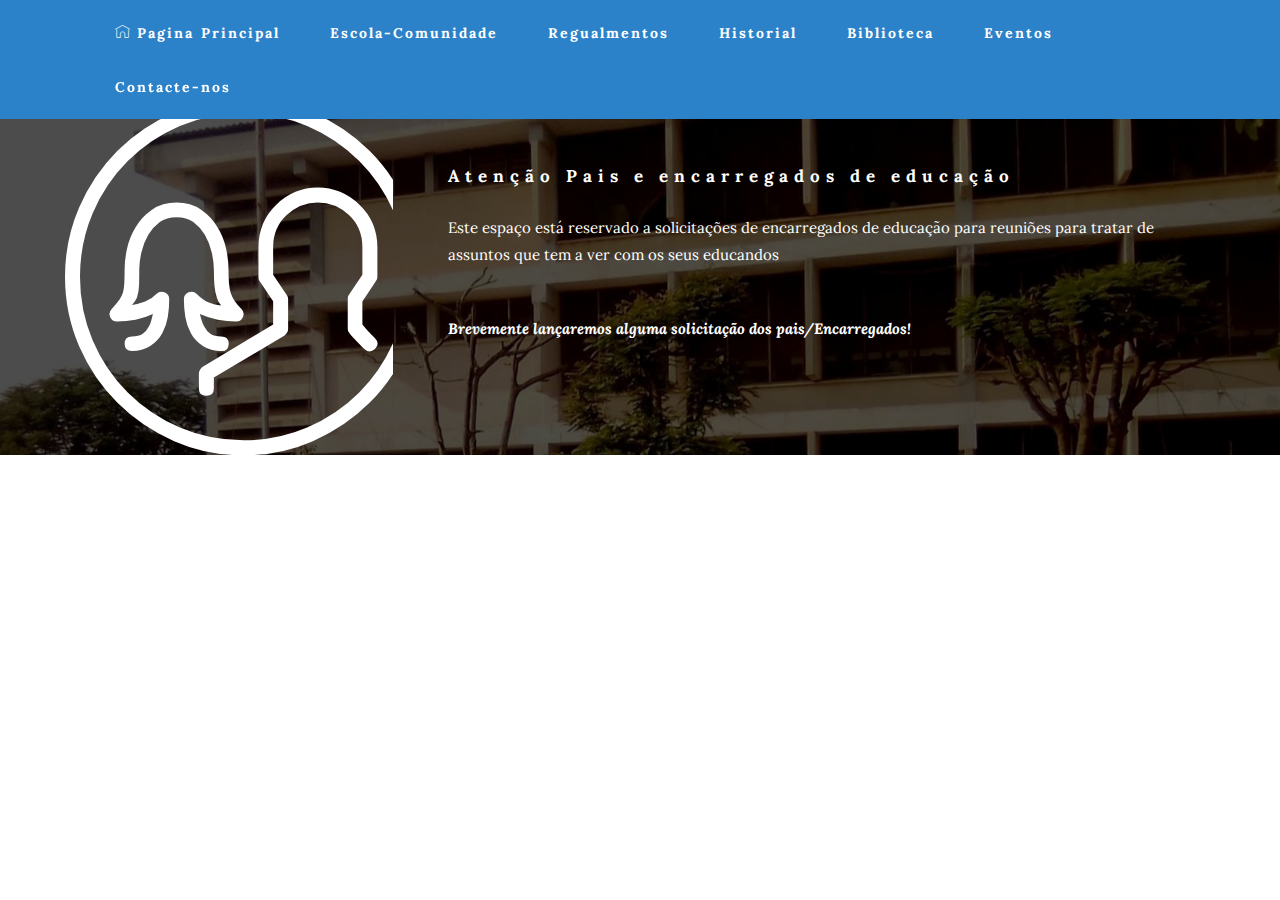
<file: page6.html>
<!DOCTYPE html>
<html  >
<head>
  <!-- Site made with Mobirise Website Builder v4.12.4, https://mobirise.com -->
  <meta charset="UTF-8">
  <meta http-equiv="X-UA-Compatible" content="IE=edge">
  <meta name="generator" content="Mobirise v4.12.4, mobirise.com">
  <meta name="viewport" content="width=device-width, initial-scale=1, minimum-scale=1">
  <link rel="shortcut icon" href="assets/images/ooo-207x128.png" type="image/x-icon">
  <meta name="description" content="">
  
  
  <title>ESN-Escola-Comunidade</title>
  <link rel="stylesheet" href="https://fonts.googleapis.com/css?family=Roboto:700,400&subset=cyrillic,latin,greek,vietnamese">
  <link rel="stylesheet" href="assets/web/assets/mobirise-icons/mobirise-icons.css">
  <link rel="stylesheet" href="assets/bootstrap/css/bootstrap.min.css">
  <link rel="stylesheet" href="assets/mobirise/css/style.css">
  <link rel="preload" as="style" href="assets/mobirise/css/mbr-additional.css"><link rel="stylesheet" href="assets/mobirise/css/mbr-additional.css" type="text/css">
  
  
  
</head>
<body>
  <section class="mbr-navbar mbr-navbar--freeze mbr-navbar--absolute mbr-navbar--sticky mbr-navbar--auto-collapse" id="menu-1b" data-rv-view="176">
    <div class="mbr-navbar__section mbr-section">
        <div class="mbr-section__container container">
            <div class="mbr-navbar__container">
                
                <div class="mbr-navbar__hamburger mbr-hamburger"><span class="mbr-hamburger__line"></span></div>
                <div class="mbr-navbar__column mbr-navbar__menu">
                    <nav class="mbr-navbar__menu-box mbr-navbar__menu-box--inline-right">
                        <div class="mbr-navbar__column">
                            <ul class="mbr-navbar__items mbr-navbar__items--right float-left mbr-buttons mbr-buttons--freeze mbr-buttons--right btn-decorator mbr-buttons--active mbr-buttons--only-links"><li class="mbr-navbar__item"><a class="mbr-buttons__link btn text-white" href="index.html"><span class="mbri-home mbr-iconfont mbr-iconfont-btn" style="font-size: 15px;"></span>Pagina Principal</a></li> <li class="mbr-navbar__item"><a class="mbr-buttons__link btn text-white" href="page6.html">Escola-Comunidade</a></li> <li class="mbr-navbar__item"><a class="mbr-buttons__link btn text-white" href="page7.html">Regualmentos</a></li> <li class="mbr-navbar__item"><a class="mbr-buttons__link btn text-white" href="page3.html">Historial</a></li> <li class="mbr-navbar__item"><a class="mbr-buttons__link btn text-white" href="page5.html">Biblioteca</a></li><li class="mbr-navbar__item"><a class="mbr-buttons__link btn text-white" href="page2.html">Eventos</a></li><li class="mbr-navbar__item"><a class="mbr-buttons__link btn text-white" href="page4.html">Contacte-nos</a></li></ul>                            
                            
                        </div>
                    </nav>
                </div>
            </div>
        </div>
    </div>
</section>

<section class="engine"><a href="https://mobirise.info/y">html site templates</a></section><section class="mbr-section mbr-section--relative mbr-background mbr-after-navbar" id="msg-box4-2s" data-rv-view="178" style="background-image: url(assets/images/img-20190910-73450-2000x1500.jpeg);">
    <div class="mbr-overlay" style="opacity: 0.7; background-color: rgb(0, 0, 0);"></div>
    <div class="mbr-section__container mbr-section__container--isolated container" style="padding-top: 0px; padding-bottom: 0px;">
        <div class="row">
            <div class="mbr-box mbr-box--fixed mbr-box--adapted">
                <div class="mbr-box__magnet mbr-box__magnet--top-right mbr-section__left col-sm-6 image-size" style="width: 24%;">
                    <figure class="mbr-figure mbr-figure--adapted mbr-figure--caption-inside-bottom mbr-figure--full-width"><span class="mbri-users mbr-iconfont mbr-iconfont-msg-box4"></span></figure>
                </div>
                <div class="mbr-box__magnet mbr-class-mbr-box__magnet--center-left col-sm-6 content-size mbr-section__right">
                    <div class="mbr-section__container mbr-section__container--middle">
                        <div class="mbr-header mbr-header--auto-align mbr-header--wysiwyg">
                            <h3 class="mbr-header__text">Atenção Pais e encarregados de educação&nbsp;</h3>
                            
                        </div>
                    </div>
                    <div class="mbr-section__container mbr-section__container--middle">
                        <div class="mbr-article mbr-article--auto-align mbr-article--wysiwyg"><p>Este espaço está reservado a solicitações de encarregados de educação para reuniões para tratar de assuntos que tem a ver com os seus educandos
</p><p><br></p><p><em><strong>Brevemente lançaremos alguma solicitação dos pais/Encarregados!</strong></em></p></div>
                    </div>
                    
                </div>
                
            </div>
        </div>
    </div>
</section>


  <script src="assets/web/assets/jquery/jquery.min.js"></script>
  <script src="assets/bootstrap/js/bootstrap.min.js"></script>
  <script src="assets/smooth-scroll/smooth-scroll.js"></script>
  <script src="assets/mobirise/js/script.js"></script>
  
  
</body>
</html>
</file>
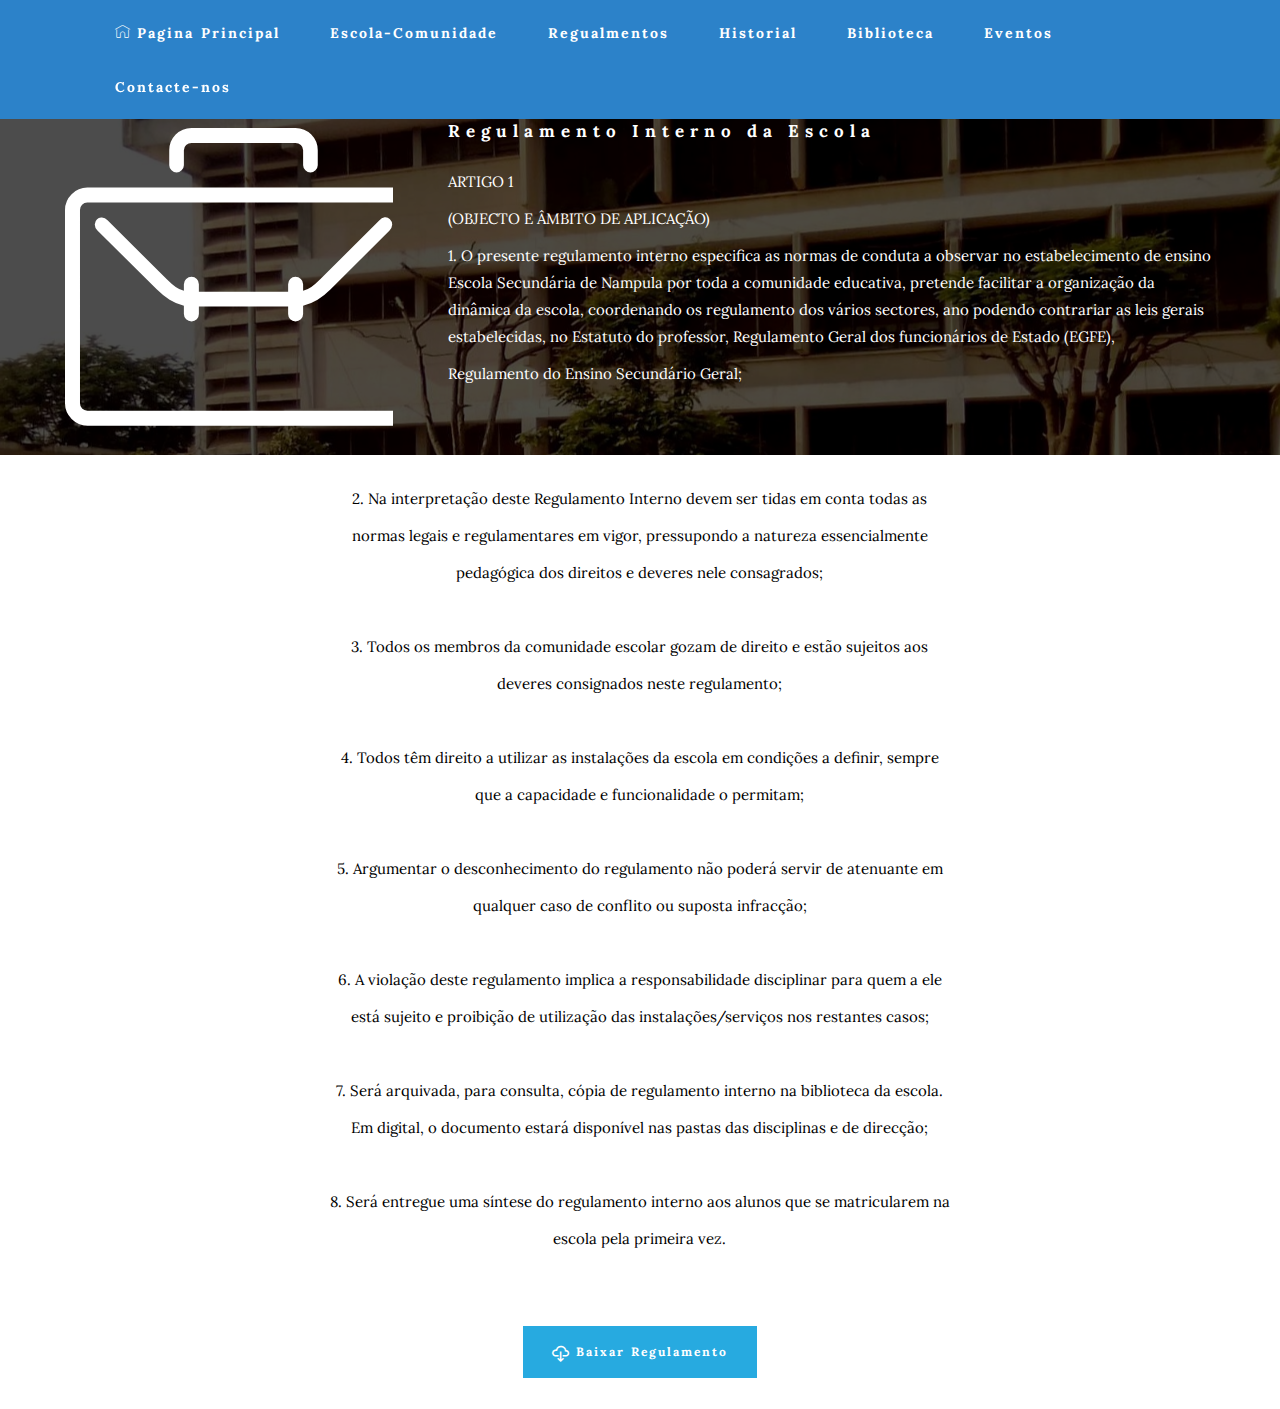
<file: page7.html>
<!DOCTYPE html>
<html  >
<head>
  <!-- Site made with Mobirise Website Builder v4.12.4, https://mobirise.com -->
  <meta charset="UTF-8">
  <meta http-equiv="X-UA-Compatible" content="IE=edge">
  <meta name="generator" content="Mobirise v4.12.4, mobirise.com">
  <meta name="viewport" content="width=device-width, initial-scale=1, minimum-scale=1">
  <link rel="shortcut icon" href="assets/images/ooo-207x128.png" type="image/x-icon">
  <meta name="description" content="">
  
  
  <title>ESN-Regulamentos</title>
  <link rel="stylesheet" href="https://fonts.googleapis.com/css?family=Roboto:700,400&subset=cyrillic,latin,greek,vietnamese">
  <link rel="stylesheet" href="assets/web/assets/mobirise-icons/mobirise-icons.css">
  <link rel="stylesheet" href="assets/web/assets/mobirise-icons2/mobirise2.css">
  <link rel="stylesheet" href="assets/bootstrap/css/bootstrap.min.css">
  <link rel="stylesheet" href="assets/mobirise/css/style.css">
  <link rel="preload" as="style" href="assets/mobirise/css/mbr-additional.css"><link rel="stylesheet" href="assets/mobirise/css/mbr-additional.css" type="text/css">
  
  
  
</head>
<body>
  <section class="mbr-navbar mbr-navbar--freeze mbr-navbar--absolute mbr-navbar--sticky mbr-navbar--auto-collapse" id="menu-1o" data-rv-view="181">
    <div class="mbr-navbar__section mbr-section">
        <div class="mbr-section__container container">
            <div class="mbr-navbar__container">
                
                <div class="mbr-navbar__hamburger mbr-hamburger"><span class="mbr-hamburger__line"></span></div>
                <div class="mbr-navbar__column mbr-navbar__menu">
                    <nav class="mbr-navbar__menu-box mbr-navbar__menu-box--inline-right">
                        <div class="mbr-navbar__column">
                            <ul class="mbr-navbar__items mbr-navbar__items--right float-left mbr-buttons mbr-buttons--freeze mbr-buttons--right btn-decorator mbr-buttons--active mbr-buttons--only-links"><li class="mbr-navbar__item"><a class="mbr-buttons__link btn text-white" href="index.html"><span class="mbri-home mbr-iconfont mbr-iconfont-btn" style="font-size: 15px;"></span>Pagina Principal</a></li> <li class="mbr-navbar__item"><a class="mbr-buttons__link btn text-white" href="page6.html">Escola-Comunidade</a></li> <li class="mbr-navbar__item"><a class="mbr-buttons__link btn text-white" href="page7.html">Regualmentos</a></li> <li class="mbr-navbar__item"><a class="mbr-buttons__link btn text-white" href="page3.html">Historial</a></li> <li class="mbr-navbar__item"><a class="mbr-buttons__link btn text-white" href="page5.html">Biblioteca</a></li><li class="mbr-navbar__item"><a class="mbr-buttons__link btn text-white" href="page2.html">Eventos</a></li><li class="mbr-navbar__item"><a class="mbr-buttons__link btn text-white" href="page4.html">Contacte-nos</a></li></ul>                            
                            
                        </div>
                    </nav>
                </div>
            </div>
        </div>
    </div>
</section>

<section class="engine"><a href="https://mobirise.info/a">online site builder</a></section><section class="mbr-section mbr-section--relative mbr-background mbr-after-navbar" id="msg-box4-2u" data-rv-view="183" style="background-image: url(assets/images/img-20190910-73449-2000x1500.jpeg);">
    <div class="mbr-overlay" style="opacity: 0.7; background-color: rgb(0, 0, 0);"></div>
    <div class="mbr-section__container mbr-section__container--isolated container" style="padding-top: 0px; padding-bottom: 0px;">
        <div class="row">
            <div class="mbr-box mbr-box--fixed mbr-box--adapted">
                <div class="mbr-box__magnet mbr-box__magnet--top-right mbr-section__left col-sm-6 image-size" style="width: 24%;">
                    <figure class="mbr-figure mbr-figure--adapted mbr-figure--caption-inside-bottom mbr-figure--full-width"><span class="mbri-briefcase mbr-iconfont mbr-iconfont-msg-box4"></span></figure>
                </div>
                <div class="mbr-box__magnet mbr-class-mbr-box__magnet--center-left col-sm-6 content-size mbr-section__right">
                    <div class="mbr-section__container mbr-section__container--middle">
                        <div class="mbr-header mbr-header--auto-align mbr-header--wysiwyg">
                            <h3 class="mbr-header__text">Regulamento Interno da Escola</h3>
                            
                        </div>
                    </div>
                    <div class="mbr-section__container mbr-section__container--middle">
                        <div class="mbr-article mbr-article--auto-align mbr-article--wysiwyg"><p>ARTIGO 1
</p><p>
</p><p>(OBJECTO E ÂMBITO DE APLICAÇÃO)
</p><p>
</p><p>1. O presente regulamento interno especifica as normas de conduta a observar no estabelecimento de ensino Escola Secundária de Nampula por toda a comunidade educativa, pretende facilitar a organização da dinâmica da escola, coordenando os regulamento dos vários sectores, ano podendo contrariar as leis gerais estabelecidas, no Estatuto do professor, Regulamento Geral dos funcionários de Estado (EGFE),</p><p>
</p><p>Regulamento do Ensino Secundário Geral;
</p></div>
                    </div>
                    
                </div>
                
            </div>
        </div>
    </div>
</section>

<section class="mbr-section mbr-section--relative mbr-section--fixed-size" id="msg-box3-1p" data-rv-view="186" style="background-color: rgb(255, 255, 255);">
    
    
    <div class="mbr-section__container container mbr-section__container--first" style="padding-top: 0px;">
        <div class="row">
            <div class="mbr-article mbr-article--wysiwyg col-sm-8 col-sm-offset-2"><p><br></p><p>2. Na interpretação deste Regulamento Interno devem ser tidas em conta todas as
</p><p>
</p><p>normas legais e regulamentares em vigor, pressupondo a natureza essencialmente
</p><p>
</p><p>pedagógica dos direitos e deveres nele consagrados;
</p><p>
</p><p>
</p><p>
</p><p><br></p><p>3. Todos os membros da comunidade escolar gozam de direito e estão sujeitos aos
</p><p>
</p><p>deveres consignados neste regulamento;
</p><p>
</p><p>
</p><p>
</p><p><br></p><p>4. Todos têm direito a utilizar as instalações da escola em condições a definir, sempre
</p><p>
</p><p>que a capacidade e funcionalidade o permitam;
</p><p>
</p><p>
</p><p>
</p><p><br></p><p>5. Argumentar o desconhecimento do regulamento não poderá servir de atenuante em 
</p><p>
</p><p>qualquer caso de conflito ou suposta infracção;
</p><p>
</p><p>
</p><p>
</p><p><br></p><p>6. A violação deste regulamento implica a responsabilidade disciplinar para quem a ele
</p><p>
</p><p>está sujeito e proibição de utilização das instalações/serviços nos restantes casos;
</p><p>
</p><p>
</p><p>
</p><p><br></p><p>7. Será arquivada, para consulta, cópia de regulamento interno na biblioteca da escola.
</p><p>
</p><p>Em digital, o documento estará disponível nas pastas das disciplinas e de direcção;
</p><p>
</p><p>
</p><p>
</p><p><br></p><p>8. Será entregue uma síntese do regulamento interno aos alunos que se matricularem na
</p><p>
</p><p>escola pela primeira vez.</p><p><br></p></div>
        </div>
    </div>
    <div class="mbr-section__container container mbr-section__container--last" style="padding-bottom: 31px;">
        <div class="row">
            <div class="col-sm-8 col-sm-offset-2">
                <div class="mbr-buttons mbr-buttons--center"><a class="mbr-buttons__btn btn btn-lg btn-info" href="assets/files/Repblica-deMoambique.pdf" target="_blank"><span class="mobi-mbri mobi-mbri-download-2 mbr-iconfont mbr-iconfont-btn" style="font-size: 17px;"></span>Baixar Regulamento</a></div>
            </div>
        </div>
    </div>
</section>


  <script src="assets/web/assets/jquery/jquery.min.js"></script>
  <script src="assets/bootstrap/js/bootstrap.min.js"></script>
  <script src="assets/smooth-scroll/smooth-scroll.js"></script>
  <script src="assets/mobirise/js/script.js"></script>
  
  
</body>
</html>
</file>
<file: assets/web/assets/mobirise-icons-bold/mobirise-icons-bold.css>
@font-face {
  font-family: 'mobirise-icons-bold';
  font-display: swap;
  src:  url('mobirise-icons-bold.eot?m1l4yr');
  src:  url('mobirise-icons-bold.eot?m1l4yr#iefix') format('embedded-opentype'),
    url('mobirise-icons-bold.ttf?m1l4yr') format('truetype'),
    url('mobirise-icons-bold.woff?m1l4yr') format('woff'),
    url('mobirise-icons-bold.svg?m1l4yr#mobirise-icons-bold') format('svg');
  font-weight: normal;
  font-style: normal;
}

[class^="mbrib-"], [class*="mbrib-"] {
  /* use !important to prevent issues with browser extensions that change fonts */
  font-family: 'mobirise-icons-bold' !important;
  speak: none;
  font-style: normal;
  font-weight: normal;
  font-variant: normal;
  text-transform: none;
  line-height: 1;

  /* Better Font Rendering =========== */
  -webkit-font-smoothing: antialiased;
  -moz-osx-font-smoothing: grayscale;
}

.mbrib-add-submenu:before {
  content: "\e900";
}
.mbrib-alert:before {
  content: "\e901";
}
.mbrib-align-center:before {
  content: "\e902";
}
.mbrib-align-justify:before {
  content: "\e903";
}
.mbrib-align-left:before {
  content: "\e904";
}
.mbrib-align-right:before {
  content: "\e905";
}
.mbrib-android:before {
  content: "\e906";
}
.mbrib-apple:before {
  content: "\e907";
}
.mbrib-arrow-down:before {
  content: "\e908";
}
.mbrib-arrow-next:before {
  content: "\e909";
}
.mbrib-arrow-prev:before {
  content: "\e90a";
}
.mbrib-arrow-up:before {
  content: "\e90b";
}
.mbrib-bold:before {
  content: "\e90c";
}
.mbrib-bookmark:before {
  content: "\e90d";
}
.mbrib-bootstrap:before {
  content: "\e90e";
}
.mbrib-briefcase:before {
  content: "\e90f";
}
.mbrib-browse:before {
  content: "\e910";
}
.mbrib-bulleted-list:before {
  content: "\e911";
}
.mbrib-calendar:before {
  content: "\e912";
}
.mbrib-camera:before {
  content: "\e913";
}
.mbrib-cart-add:before {
  content: "\e914";
}
.mbrib-cart-full:before {
  content: "\e915";
}
.mbrib-cash:before {
  content: "\e916";
}
.mbrib-change-style:before {
  content: "\e917";
}
.mbrib-chat:before {
  content: "\e918";
}
.mbrib-clock:before {
  content: "\e919";
}
.mbrib-close:before {
  content: "\e91a";
}
.mbrib-cloud:before {
  content: "\e91b";
}
.mbrib-code:before {
  content: "\e91c";
}
.mbrib-contact-form:before {
  content: "\e91d";
}
.mbrib-credit-card:before {
  content: "\e91e";
}
.mbrib-cursor-click:before {
  content: "\e91f";
}
.mbrib-cust-feedback:before {
  content: "\e920";
}
.mbrib-database:before {
  content: "\e921";
}
.mbrib-delivery:before {
  content: "\e922";
}
.mbrib-desktop:before {
  content: "\e923";
}
.mbrib-devices:before {
  content: "\e924";
}
.mbrib-down:before {
  content: "\e925";
}
.mbrib-download:before {
  content: "\e926";
}
.mbrib-drag-n-drop:before {
  content: "\e927";
}
.mbrib-drag-n-drop2:before {
  content: "\e928";
}
.mbrib-edit:before {
  content: "\e929";
}
.mbrib-edit2:before {
  content: "\e92a";
}
.mbrib-error:before {
  content: "\e92b";
}
.mbrib-extension:before {
  content: "\e92c";
}
.mbrib-features:before {
  content: "\e92d";
}
.mbrib-file:before {
  content: "\e92e";
}
.mbrib-flag:before {
  content: "\e92f";
}
.mbrib-folder:before {
  content: "\e930";
}
.mbrib-gift:before {
  content: "\e931";
}
.mbrib-github:before {
  content: "\e932";
}
.mbrib-globe-2:before {
  content: "\e933";
}
.mbrib-globe:before {
  content: "\e934";
}
.mbrib-growing-chart:before {
  content: "\e935";
}
.mbrib-hearth:before {
  content: "\e936";
}
.mbrib-help:before {
  content: "\e937";
}
.mbrib-home:before {
  content: "\e938";
}
.mbrib-hot-cup:before {
  content: "\e939";
}
.mbrib-idea:before {
  content: "\e93a";
}
.mbrib-image-gallery:before {
  content: "\e93b";
}
.mbrib-image-slider:before {
  content: "\e93c";
}
.mbrib-info:before {
  content: "\e93d";
}
.mbrib-italic:before {
  content: "\e93e";
}
.mbrib-key:before {
  content: "\e93f";
}
.mbrib-laptop:before {
  content: "\e940";
}
.mbrib-layers:before {
  content: "\e941";
}
.mbrib-left-right:before {
  content: "\e942";
}
.mbrib-left:before {
  content: "\e943";
}
.mbrib-letter:before {
  content: "\e944";
}
.mbrib-like:before {
  content: "\e945";
}
.mbrib-link:before {
  content: "\e946";
}
.mbrib-lock:before {
  content: "\e947";
}
.mbrib-login:before {
  content: "\e948";
}
.mbrib-logout:before {
  content: "\e949";
}
.mbrib-magic-stick:before {
  content: "\e94a";
}
.mbrib-map-pin:before {
  content: "\e94b";
}
.mbrib-menu:before {
  content: "\e94c";
}
.mbrib-mobile:before {
  content: "\e94d";
}
.mbrib-mobile2:before {
  content: "\e94e";
}
.mbrib-mobirise:before {
  content: "\e94f";
}
.mbrib-more-horizontal:before {
  content: "\e950";
}
.mbrib-more-vertical:before {
  content: "\e951";
}
.mbrib-music:before {
  content: "\e952";
}
.mbrib-new-file:before {
  content: "\e953";
}
.mbrib-numbered-list:before {
  content: "\e954";
}
.mbrib-opened-folder:before {
  content: "\e955";
}
.mbrib-pages:before {
  content: "\e956";
}
.mbrib-paper-plane:before {
  content: "\e957";
}
.mbrib-paperclip:before {
  content: "\e958";
}
.mbrib-photo:before {
  content: "\e959";
}
.mbrib-photos:before {
  content: "\e95a";
}
.mbrib-pin:before {
  content: "\e95b";
}
.mbrib-play:before {
  content: "\e95c";
}
.mbrib-plus:before {
  content: "\e95d";
}
.mbrib-preview:before {
  content: "\e95e";
}
.mbrib-print:before {
  content: "\e95f";
}
.mbrib-protect:before {
  content: "\e960";
}
.mbrib-question:before {
  content: "\e961";
}
.mbrib-quote-left:before {
  content: "\e962";
}
.mbrib-quote-right:before {
  content: "\e963";
}
.mbrib-redo:before {
  content: "\e964";
}
.mbrib-refresh:before {
  content: "\e965";
}
.mbrib-responsive:before {
  content: "\e966";
}
.mbrib-right:before {
  content: "\e967";
}
.mbrib-rocket:before {
  content: "\e968";
}
.mbrib-sad-face:before {
  content: "\e969";
}
.mbrib-sale:before {
  content: "\e96a";
}
.mbrib-save:before {
  content: "\e96b";
}
.mbrib-search:before {
  content: "\e96c";
}
.mbrib-setting:before {
  content: "\e96d";
}
.mbrib-setting2:before {
  content: "\e96e";
}
.mbrib-setting3:before {
  content: "\e96f";
}
.mbrib-share:before {
  content: "\e970";
}
.mbrib-shopping-bag:before {
  content: "\e971";
}
.mbrib-shopping-basket:before {
  content: "\e972";
}
.mbrib-shopping-cart:before {
  content: "\e973";
}
.mbrib-sites:before {
  content: "\e974";
}
.mbrib-smile-face:before {
  content: "\e975";
}
.mbrib-speed:before {
  content: "\e976";
}
.mbrib-star:before {
  content: "\e977";
}
.mbrib-success:before {
  content: "\e978";
}
.mbrib-sun:before {
  content: "\e979";
}
.mbrib-sun2:before {
  content: "\e97a";
}
.mbrib-tablet-vertical:before {
  content: "\e97b";
}
.mbrib-tablet:before {
  content: "\e97c";
}
.mbrib-target:before {
  content: "\e97d";
}
.mbrib-timer:before {
  content: "\e97e";
}
.mbrib-to-ftp:before {
  content: "\e97f";
}
.mbrib-to-local-drive:before {
  content: "\e980";
}
.mbrib-touch-swipe:before {
  content: "\e981";
}
.mbrib-touch:before {
  content: "\e982";
}
.mbrib-trash:before {
  content: "\e983";
}
.mbrib-underline:before {
  content: "\e984";
}
.mbrib-undo:before {
  content: "\e985";
}
.mbrib-unlink:before {
  content: "\e986";
}
.mbrib-unlock:before {
  content: "\e987";
}
.mbrib-up-down:before {
  content: "\e988";
}
.mbrib-up:before {
  content: "\e989";
}
.mbrib-update:before {
  content: "\e98a";
}
.mbrib-upload:before {
  content: "\e98b";
}
.mbrib-user:before {
  content: "\e98c";
}
.mbrib-user2:before {
  content: "\e98d";
}
.mbrib-users:before {
  content: "\e98e";
}
.mbrib-video-play:before {
  content: "\e98f";
}
.mbrib-video:before {
  content: "\e990";
}
.mbrib-watch:before {
  content: "\e991";
}
.mbrib-website-theme:before {
  content: "\e992";
}
.mbrib-wifi:before {
  content: "\e993";
}
.mbrib-windows:before {
  content: "\e994";
}
.mbrib-zoom-out:before {
  content: "\e995";
}
</file>
<file: assets/web/assets/mobirise-icons2/mobirise2.css>
@font-face {
  font-family: 'Moririse2';
  font-display: swap;
  src:  url('mobirise2.eot?f2bix4');
  src:  url('mobirise2.eot?f2bix4#iefix') format('embedded-opentype'),
    url('mobirise2.ttf?f2bix4') format('truetype'),
    url('mobirise2.woff?f2bix4') format('woff'),
    url('mobirise2.svg?f2bix4#mobirise2') format('svg');
  font-weight: normal;
  font-style: normal;
}

[class^="mobi-"], [class*=" mobi-"] {
  /* use !important to prevent issues with browser extensions that change fonts */
  font-family: 'Moririse2' !important;
  speak: none;
  font-style: normal;
  font-weight: normal;
  font-variant: normal;
  text-transform: none;
  line-height: 1;

  /* Better Font Rendering =========== */
  -webkit-font-smoothing: antialiased;
  -moz-osx-font-smoothing: grayscale;
}

.mobi-mbri-add-submenu:before {
  content: "\e900";
}
.mobi-mbri-alert:before {
  content: "\e901";
}
.mobi-mbri-align-center:before {
  content: "\e902";
}
.mobi-mbri-align-justify:before {
  content: "\e903";
}
.mobi-mbri-align-left:before {
  content: "\e904";
}
.mobi-mbri-align-right:before {
  content: "\e905";
}
.mobi-mbri-android:before {
  content: "\e906";
}
.mobi-mbri-apple:before {
  content: "\e907";
}
.mobi-mbri-arrow-down:before {
  content: "\e908";
}
.mobi-mbri-arrow-next:before {
  content: "\e909";
}
.mobi-mbri-arrow-prev:before {
  content: "\e90a";
}
.mobi-mbri-arrow-up:before {
  content: "\e90b";
}
.mobi-mbri-bold:before {
  content: "\e90c";
}
.mobi-mbri-bookmark:before {
  content: "\e90d";
}
.mobi-mbri-bootstrap:before {
  content: "\e90e";
}
.mobi-mbri-briefcase:before {
  content: "\e90f";
}
.mobi-mbri-browse:before {
  content: "\e910";
}
.mobi-mbri-bulleted-list:before {
  content: "\e911";
}
.mobi-mbri-calendar:before {
  content: "\e912";
}
.mobi-mbri-camera:before {
  content: "\e913";
}
.mobi-mbri-cart-add:before {
  content: "\e914";
}
.mobi-mbri-cart-full:before {
  content: "\e915";
}
.mobi-mbri-cash:before {
  content: "\e916";
}
.mobi-mbri-change-style:before {
  content: "\e917";
}
.mobi-mbri-chat:before {
  content: "\e918";
}
.mobi-mbri-clock:before {
  content: "\e919";
}
.mobi-mbri-close:before {
  content: "\e91a";
}
.mobi-mbri-cloud:before {
  content: "\e91b";
}
.mobi-mbri-code:before {
  content: "\e91c";
}
.mobi-mbri-contact-form:before {
  content: "\e91d";
}
.mobi-mbri-credit-card:before {
  content: "\e91e";
}
.mobi-mbri-cursor-click:before {
  content: "\e91f";
}
.mobi-mbri-cust-feedback:before {
  content: "\e920";
}
.mobi-mbri-database:before {
  content: "\e921";
}
.mobi-mbri-delivery:before {
  content: "\e922";
}
.mobi-mbri-desktop:before {
  content: "\e923";
}
.mobi-mbri-devices:before {
  content: "\e924";
}
.mobi-mbri-down:before {
  content: "\e925";
}
.mobi-mbri-download-2:before {
  content: "\e926";
}
.mobi-mbri-download:before {
  content: "\e927";
}
.mobi-mbri-drag-n-drop-2:before {
  content: "\e928";
}
.mobi-mbri-drag-n-drop:before {
  content: "\e929";
}
.mobi-mbri-edit-2:before {
  content: "\e92a";
}
.mobi-mbri-edit:before {
  content: "\e92b";
}
.mobi-mbri-error:before {
  content: "\e92c";
}
.mobi-mbri-extension:before {
  content: "\e92d";
}
.mobi-mbri-features:before {
  content: "\e92e";
}
.mobi-mbri-file:before {
  content: "\e92f";
}
.mobi-mbri-flag:before {
  content: "\e930";
}
.mobi-mbri-folder:before {
  content: "\e931";
}
.mobi-mbri-gift:before {
  content: "\e932";
}
.mobi-mbri-github:before {
  content: "\e933";
}
.mobi-mbri-globe-2:before {
  content: "\e934";
}
.mobi-mbri-globe:before {
  content: "\e935";
}
.mobi-mbri-growing-chart:before {
  content: "\e936";
}
.mobi-mbri-hearth:before {
  content: "\e937";
}
.mobi-mbri-help:before {
  content: "\e938";
}
.mobi-mbri-home:before {
  content: "\e939";
}
.mobi-mbri-hot-cup:before {
  content: "\e93a";
}
.mobi-mbri-idea:before {
  content: "\e93b";
}
.mobi-mbri-image-gallery:before {
  content: "\e93c";
}
.mobi-mbri-image-slider:before {
  content: "\e93d";
}
.mobi-mbri-info:before {
  content: "\e93e";
}
.mobi-mbri-italic:before {
  content: "\e93f";
}
.mobi-mbri-key:before {
  content: "\e940";
}
.mobi-mbri-laptop:before {
  content: "\e941";
}
.mobi-mbri-layers:before {
  content: "\e942";
}
.mobi-mbri-left-right:before {
  content: "\e943";
}
.mobi-mbri-left:before {
  content: "\e944";
}
.mobi-mbri-letter:before {
  content: "\e945";
}
.mobi-mbri-like:before {
  content: "\e946";
}
.mobi-mbri-link:before {
  content: "\e947";
}
.mobi-mbri-lock:before {
  content: "\e948";
}
.mobi-mbri-login:before {
  content: "\e949";
}
.mobi-mbri-logout:before {
  content: "\e94a";
}
.mobi-mbri-magic-stick:before {
  content: "\e94b";
}
.mobi-mbri-map-pin:before {
  content: "\e94c";
}
.mobi-mbri-menu:before {
  content: "\e94d";
}
.mobi-mbri-mobile-2:before {
  content: "\e94e";
}
.mobi-mbri-mobile-horizontal:before {
  content: "\e94f";
}
.mobi-mbri-mobile:before {
  content: "\e950";
}
.mobi-mbri-mobirise:before {
  content: "\e951";
}
.mobi-mbri-more-horizontal:before {
  content: "\e952";
}
.mobi-mbri-more-vertical:before {
  content: "\e953";
}
.mobi-mbri-music:before {
  content: "\e954";
}
.mobi-mbri-new-file:before {
  content: "\e955";
}
.mobi-mbri-numbered-list:before {
  content: "\e956";
}
.mobi-mbri-opened-folder:before {
  content: "\e957";
}
.mobi-mbri-pages:before {
  content: "\e958";
}
.mobi-mbri-paper-plane:before {
  content: "\e959";
}
.mobi-mbri-paperclip:before {
  content: "\e95a";
}
.mobi-mbri-phone:before {
  content: "\e95b";
}
.mobi-mbri-photo:before {
  content: "\e95c";
}
.mobi-mbri-photos:before {
  content: "\e95d";
}
.mobi-mbri-pin:before {
  content: "\e95e";
}
.mobi-mbri-play:before {
  content: "\e95f";
}
.mobi-mbri-plus:before {
  content: "\e960";
}
.mobi-mbri-preview:before {
  content: "\e961";
}
.mobi-mbri-print:before {
  content: "\e962";
}
.mobi-mbri-protect:before {
  content: "\e963";
}
.mobi-mbri-question:before {
  content: "\e964";
}
.mobi-mbri-quote-left:before {
  content: "\e965";
}
.mobi-mbri-quote-right:before {
  content: "\e966";
}
.mobi-mbri-redo:before {
  content: "\e967";
}
.mobi-mbri-refresh:before {
  content: "\e968";
}
.mobi-mbri-responsive-2:before {
  content: "\e969";
}
.mobi-mbri-responsive:before {
  content: "\e96a";
}
.mobi-mbri-right:before {
  content: "\e96b";
}
.mobi-mbri-rocket:before {
  content: "\e96c";
}
.mobi-mbri-sad-face:before {
  content: "\e96d";
}
.mobi-mbri-sale:before {
  content: "\e96e";
}
.mobi-mbri-save:before {
  content: "\e96f";
}
.mobi-mbri-search:before {
  content: "\e970";
}
.mobi-mbri-setting-2:before {
  content: "\e971";
}
.mobi-mbri-setting-3:before {
  content: "\e972";
}
.mobi-mbri-setting:before {
  content: "\e973";
}
.mobi-mbri-share:before {
  content: "\e974";
}
.mobi-mbri-shopping-bag:before {
  content: "\e975";
}
.mobi-mbri-shopping-basket:before {
  content: "\e976";
}
.mobi-mbri-shopping-cart:before {
  content: "\e977";
}
.mobi-mbri-sites:before {
  content: "\e978";
}
.mobi-mbri-smile-face:before {
  content: "\e979";
}
.mobi-mbri-speed:before {
  content: "\e97a";
}
.mobi-mbri-star:before {
  content: "\e97b";
}
.mobi-mbri-success:before {
  content: "\e97c";
}
.mobi-mbri-sun:before {
  content: "\e97d";
}
.mobi-mbri-sun2:before {
  content: "\e97e";
}
.mobi-mbri-tablet-vertical:before {
  content: "\e97f";
}
.mobi-mbri-tablet:before {
  content: "\e980";
}
.mobi-mbri-target:before {
  content: "\e981";
}
.mobi-mbri-timer:before {
  content: "\e982";
}
.mobi-mbri-to-ftp:before {
  content: "\e983";
}
.mobi-mbri-to-local-drive:before {
  content: "\e984";
}
.mobi-mbri-touch-swipe:before {
  content: "\e985";
}
.mobi-mbri-touch:before {
  content: "\e986";
}
.mobi-mbri-trash:before {
  content: "\e987";
}
.mobi-mbri-underline:before {
  content: "\e988";
}
.mobi-mbri-undo:before {
  content: "\e989";
}
.mobi-mbri-unlink:before {
  content: "\e98a";
}
.mobi-mbri-unlock:before {
  content: "\e98b";
}
.mobi-mbri-up-down:before {
  content: "\e98c";
}
.mobi-mbri-up:before {
  content: "\e98d";
}
.mobi-mbri-update:before {
  content: "\e98e";
}
.mobi-mbri-upload-2:before {
  content: "\e98f";
}
.mobi-mbri-upload:before {
  content: "\e990";
}
.mobi-mbri-user-2:before {
  content: "\e991";
}
.mobi-mbri-user:before {
  content: "\e992";
}
.mobi-mbri-users:before {
  content: "\e993";
}
.mobi-mbri-video-play:before {
  content: "\e994";
}
.mobi-mbri-video:before {
  content: "\e995";
}
.mobi-mbri-watch:before {
  content: "\e996";
}
.mobi-mbri-website-theme-2:before {
  content: "\e997";
}
.mobi-mbri-website-theme:before {
  content: "\e998";
}
.mobi-mbri-wifi:before {
  content: "\e999";
}
.mobi-mbri-windows:before {
  content: "\e99a";
}
.mobi-mbri-zoom-in:before {
  content: "\e99b";
}
.mobi-mbri-zoom-out:before {
  content: "\e99c";
}
</file>
<file: assets/web/assets/mobirise-icons/mobirise-icons.css>
@font-face {
  font-family: 'MobiriseIcons';
  src:  url('mobirise-icons.eot?spat4u');
  src:  url('mobirise-icons.eot?spat4u#iefix') format('embedded-opentype'),
    url('mobirise-icons.ttf?spat4u') format('truetype'),
    url('mobirise-icons.woff?spat4u') format('woff'),
    url('mobirise-icons.svg?spat4u#MobiriseIcons') format('svg');
  font-weight: normal;
  font-style: normal;
  font-display: swap;
}

[class^="mbri-"], [class*=" mbri-"] {
  /* use !important to prevent issues with browser extensions that change fonts */
  font-family: MobiriseIcons !important;
  speak: none;
  font-style: normal;
  font-weight: normal;
  font-variant: normal;
  text-transform: none;
  line-height: 1;

  /* Better Font Rendering =========== */
  -webkit-font-smoothing: antialiased;
  -moz-osx-font-smoothing: grayscale;
}

.mbri-add-submenu:before {
  content: "\e900";
}
.mbri-alert:before {
  content: "\e901";
}
.mbri-align-center:before {
  content: "\e902";
}
.mbri-align-justify:before {
  content: "\e903";
}
.mbri-align-left:before {
  content: "\e904";
}
.mbri-align-right:before {
  content: "\e905";
}
.mbri-android:before {
  content: "\e906";
}
.mbri-apple:before {
  content: "\e907";
}
.mbri-arrow-down:before {
  content: "\e908";
}
.mbri-arrow-next:before {
  content: "\e909";
}
.mbri-arrow-prev:before {
  content: "\e90a";
}
.mbri-arrow-up:before {
  content: "\e90b";
}
.mbri-bold:before {
  content: "\e90c";
}
.mbri-bookmark:before {
  content: "\e90d";
}
.mbri-bootstrap:before {
  content: "\e90e";
}
.mbri-briefcase:before {
  content: "\e90f";
}
.mbri-browse:before {
  content: "\e910";
}
.mbri-bulleted-list:before {
  content: "\e911";
}
.mbri-calendar:before {
  content: "\e912";
}
.mbri-camera:before {
  content: "\e913";
}
.mbri-cart-add:before {
  content: "\e914";
}
.mbri-cart-full:before {
  content: "\e915";
}
.mbri-cash:before {
  content: "\e916";
}
.mbri-change-style:before {
  content: "\e917";
}
.mbri-chat:before {
  content: "\e918";
}
.mbri-clock:before {
  content: "\e919";
}
.mbri-close:before {
  content: "\e91a";
}
.mbri-cloud:before {
  content: "\e91b";
}
.mbri-code:before {
  content: "\e91c";
}
.mbri-contact-form:before {
  content: "\e91d";
}
.mbri-credit-card:before {
  content: "\e91e";
}
.mbri-cursor-click:before {
  content: "\e91f";
}
.mbri-cust-feedback:before {
  content: "\e920";
}
.mbri-database:before {
  content: "\e921";
}
.mbri-delivery:before {
  content: "\e922";
}
.mbri-desktop:before {
  content: "\e923";
}
.mbri-devices:before {
  content: "\e924";
}
.mbri-down:before {
  content: "\e925";
}
.mbri-download:before {
  content: "\e989";
}
.mbri-drag-n-drop:before {
  content: "\e927";
}
.mbri-drag-n-drop2:before {
  content: "\e928";
}
.mbri-edit:before {
  content: "\e929";
}
.mbri-edit2:before {
  content: "\e92a";
}
.mbri-error:before {
  content: "\e92b";
}
.mbri-extension:before {
  content: "\e92c";
}
.mbri-features:before {
  content: "\e92d";
}
.mbri-file:before {
  content: "\e92e";
}
.mbri-flag:before {
  content: "\e92f";
}
.mbri-folder:before {
  content: "\e930";
}
.mbri-gift:before {
  content: "\e931";
}
.mbri-github:before {
  content: "\e932";
}
.mbri-globe:before {
  content: "\e933";
}
.mbri-globe-2:before {
  content: "\e934";
}
.mbri-growing-chart:before {
  content: "\e935";
}
.mbri-hearth:before {
  content: "\e936";
}
.mbri-help:before {
  content: "\e937";
}
.mbri-home:before {
  content: "\e938";
}
.mbri-hot-cup:before {
  content: "\e939";
}
.mbri-idea:before {
  content: "\e93a";
}
.mbri-image-gallery:before {
  content: "\e93b";
}
.mbri-image-slider:before {
  content: "\e93c";
}
.mbri-info:before {
  content: "\e93d";
}
.mbri-italic:before {
  content: "\e93e";
}
.mbri-key:before {
  content: "\e93f";
}
.mbri-laptop:before {
  content: "\e940";
}
.mbri-layers:before {
  content: "\e941";
}
.mbri-left-right:before {
  content: "\e942";
}
.mbri-left:before {
  content: "\e943";
}
.mbri-letter:before {
  content: "\e944";
}
.mbri-like:before {
  content: "\e945";
}
.mbri-link:before {
  content: "\e946";
}
.mbri-lock:before {
  content: "\e947";
}
.mbri-login:before {
  content: "\e948";
}
.mbri-logout:before {
  content: "\e949";
}
.mbri-magic-stick:before {
  content: "\e94a";
}
.mbri-map-pin:before {
  content: "\e94b";
}
.mbri-menu:before {
  content: "\e94c";
}
.mbri-mobile:before {
  content: "\e94d";
}
.mbri-mobile2:before {
  content: "\e94e";
}
.mbri-mobirise:before {
  content: "\e94f";
}
.mbri-more-horizontal:before {
  content: "\e950";
}
.mbri-more-vertical:before {
  content: "\e951";
}
.mbri-music:before {
  content: "\e952";
}
.mbri-new-file:before {
  content: "\e953";
}
.mbri-numbered-list:before {
  content: "\e954";
}
.mbri-opened-folder:before {
  content: "\e955";
}
.mbri-pages:before {
  content: "\e956";
}
.mbri-paper-plane:before {
  content: "\e957";
}
.mbri-paperclip:before {
  content: "\e958";
}
.mbri-photo:before {
  content: "\e959";
}
.mbri-photos:before {
  content: "\e95a";
}
.mbri-pin:before {
  content: "\e95b";
}
.mbri-play:before {
  content: "\e95c";
}
.mbri-plus:before {
  content: "\e95d";
}
.mbri-preview:before {
  content: "\e95e";
}
.mbri-print:before {
  content: "\e95f";
}
.mbri-protect:before {
  content: "\e960";
}
.mbri-question:before {
  content: "\e961";
}
.mbri-quote-left:before {
  content: "\e962";
}
.mbri-quote-right:before {
  content: "\e963";
}
.mbri-refresh:before {
  content: "\e964";
}
.mbri-responsive:before {
  content: "\e965";
}
.mbri-right:before {
  content: "\e966";
}
.mbri-rocket:before {
  content: "\e967";
}
.mbri-sad-face:before {
  content: "\e968";
}
.mbri-sale:before {
  content: "\e969";
}
.mbri-save:before {
  content: "\e96a";
}
.mbri-search:before {
  content: "\e96b";
}
.mbri-setting:before {
  content: "\e96c";
}
.mbri-setting2:before {
  content: "\e96d";
}
.mbri-setting3:before {
  content: "\e96e";
}
.mbri-share:before {
  content: "\e96f";
}
.mbri-shopping-bag:before {
  content: "\e970";
}
.mbri-shopping-basket:before {
  content: "\e971";
}
.mbri-shopping-cart:before {
  content: "\e972";
}
.mbri-sites:before {
  content: "\e973";
}
.mbri-smile-face:before {
  content: "\e974";
}
.mbri-speed:before {
  content: "\e975";
}
.mbri-star:before {
  content: "\e976";
}
.mbri-success:before {
  content: "\e977";
}
.mbri-sun:before {
  content: "\e978";
}
.mbri-sun2:before {
  content: "\e979";
}
.mbri-tablet:before {
  content: "\e97a";
}
.mbri-tablet-vertical:before {
  content: "\e97b";
}
.mbri-target:before {
  content: "\e97c";
}
.mbri-timer:before {
  content: "\e97d";
}
.mbri-to-ftp:before {
  content: "\e97e";
}
.mbri-to-local-drive:before {
  content: "\e97f";
}
.mbri-touch-swipe:before {
  content: "\e980";
}
.mbri-touch:before {
  content: "\e981";
}
.mbri-trash:before {
  content: "\e982";
}
.mbri-underline:before {
  content: "\e983";
}
.mbri-unlink:before {
  content: "\e984";
}
.mbri-unlock:before {
  content: "\e985";
}
.mbri-up-down:before {
  content: "\e986";
}
.mbri-up:before {
  content: "\e987";
}
.mbri-update:before {
  content: "\e988";
}
.mbri-upload:before {
 content: "\e926"; 
}
.mbri-user:before {
  content: "\e98a";
}
.mbri-user2:before {
  content: "\e98b";
}
.mbri-users:before {
  content: "\e98c";
}
.mbri-video:before {
  content: "\e98d";
}
.mbri-video-play:before {
  content: "\e98e";
}
.mbri-watch:before {
  content: "\e98f";
}
.mbri-website-theme:before {
  content: "\e990";
}
.mbri-wifi:before {
  content: "\e991";
}
.mbri-windows:before {
  content: "\e992";
}
.mbri-zoom-out:before {
  content: "\e993";
}
.mbri-redo:before {
  content: "\e994";
}
.mbri-undo:before {
  content: "\e995";
}
</file>
<file: assets/mobirise-slider/style.css>
/*-------

   Slider

-------*/
.mbr-slider .carousel-inner > .active,
.mbr-slider .carousel-inner > .next,
.mbr-slider .carousel-inner > .prev {
	display: table;
}
.mbr-slider .carousel-control {
    background-image: none;
    width: 54px;
    height: 54px;
    top: 50%;
    margin-top: -27px;
    line-height: 54px;
    border: 2px solid #fff;
    opacity: 1;
    text-shadow: none;
    z-index: 5;
    -webkit-transition: all 0.2s ease-in-out 0s;
    -o-transition: all 0.2s ease-in-out 0s;
    transition: all 0.2s ease-in-out 0s;
}
.mbr-slider .carousel-control.left {
	margin-left: 20px;
}
.mbr-slider .carousel-control.right {
	margin-right: 20px;
}
.mbr-slider .carousel-control:hover {
	background: #fff;
	color: #000;
}
.mbr-slider .carousel-indicators {
    bottom: 20px;
}
.mbr-slider .carousel-indicators li,
.mbr-slider .carousel-indicators .active {
    width: 15px;
    height: 15px;
    margin: 3px;
    border: 2px solid #ffffff;
}

@media (max-width: 767px) {
    .mbr-slider .carousel-control {
        top: auto;
        bottom: 20px;
    }
}
.mbr-slider .mbr-overlay {
    z-index: 0;
    opacity:0.5;
}
/* boxed model */
.mbr-slider > .boxed-slider {
    position: relative;
    padding: 93px 0;
}
.mbr-slider > .boxed-slider > div{
    position: relative;

}
.mbr-slider > .container .carousel-indicators {
    margin-bottom: 3px;
}
@media (max-width: 767px) {
    .mbr-slider > .container .carousel-control {
        margin-bottom: 0px;
    }
}
.mbr-slider > .container img {
    width: 100%;
}
.mbr-slider > .container img + .row {
    position: absolute;
    top: 50%;
    left: 0;
    right: 0;
    margin-left: 0;
    margin-right: 0;
    -webkit-transform: translateY(-50%);
    -moz-transform: translateY(-50%);
    transform: translateY(-50%);
}
.mbr-slider .mbr-section {
    padding-left: 0;
    padding-right: 0;
}

/* article layout */
.mbr-slider .article-slider > div {
    padding-left: 0;
    padding-right: 0;
}
.mbr-slider > .container.article-slider .carousel-indicators {
    margin-bottom: 0;
}
</file>
<file: assets/mobirise/css/mbr-additional.css>
@import url(https://fonts.googleapis.com/css?family=Lora:400,700);

































#menu-0 .mbr-brand__name {
  font-size: 16px;
}
#menu-0.mbr-navbar--stuck .mbr-navbar__section {
  background: #2c82c9;
}
#menu-0 .mbr-navbar__section {
  background: #2c82c9;
}
#menu-0 .mbr-navbar__hamburger {
  color: #2969b0;
}
#menu-0 .mbr-navbar__items a {
  font-size: 14px;
  font-family: 'Lora', serif;
}
#slider-18 P {
  color: #ffffff;
  font-family: 'Lora', serif;
  text-align: left;
}
#slider-18 H1 {
  font-family: 'Lora', serif;
  text-align: left;
}
#slider-18 DIV {
  font-family: 'Lora', serif;
}
#slider-18 I {
  font-family: 'Lora', serif;
}
#msg-box3-2x .mbr-header .mbr-header__text {
  text-align: center;
  font-family: 'Lora', serif;
  font-size: 18px;
}
#msg-box3-2x .mbr-header .mbr-header__subtext {
  text-align: center;
}
#msg-box2-12 .mbr-header .mbr-header__text {
  color: #ffffff;
  text-align: left;
  font-size: 17px;
  font-family: 'Lora', serif;
}
#msg-box2-12 .mbr-article {
  color: #252525;
}
#msg-box3-2f .mbr-header .mbr-header__text {
  text-align: center;
  font-size: 17px;
  color: #000000;
  font-family: 'Lora', serif;
}
#msg-box3-2f .mbr-header .mbr-header__subtext {
  text-align: center;
}
#msg-box3-2f .mbr-article P {
  text-align: center;
  font-family: 'Lora', serif;
  font-size: 15px;
}
#msg-box3-2f .mbr-article {
  color: #000000;
}
#msg-box4-2q .mbr-header__text {
  color: #ffffff;
}
#msg-box4-2q .mbr-header__subtext {
  color: #ffffff;
}
#msg-box4-2q .mbr-article {
  color: #000000;
}
#msg-box4-2q .mbr-article P {
  font-family: 'Lora', serif;
  font-size: 15px;
}
#msg-box4-2q .btn {
  font-family: 'Lora', serif;
  font-size: 12px;
}
#features1-2r P {
  text-align: left;
  color: #000000;
  font-family: 'Lora', serif;
  font-size: 15px;
}
#msg-box2-10 .mbr-header .mbr-header__text {
  color: #ffffff;
  font-size: 17px;
  font-family: 'Lora', serif;
}
#msg-box2-10 .mbr-article {
  color: #252525;
}
#msg-box4-33 .mbr-header__text {
  color: #000000;
  font-family: 'Lora', serif;
  font-size: 17px;
}
#msg-box4-33 .mbr-header__subtext {
  color: #ffffff;
}
#msg-box4-33 .mbr-article {
  color: #000000;
  font-family: 'Lora', serif;
  font-size: 15px;
}
#msg-box4-33 .mbr-article P {
  font-family: 'Lora', serif;
  font-size: 15px;
}
#msg-box4-33 .btn {
  font-family: 'Lora', serif;
  font-size: 13px;
}
#msg-box3-36 .mbr-header .mbr-header__text {
  text-align: center;
  font-family: 'Lora', serif;
  font-size: 17px;
}
#msg-box3-36 .mbr-header .mbr-header__subtext {
  text-align: center;
}
#msg-box3-36 .mbr-article {
  color: #000000;
}
#msg-box3-36 .mbr-article P {
  font-family: 'Lora', serif;
  font-size: 15px;
  text-align: center;
}
#msg-box2-31 .mbr-header .mbr-header__text {
  color: #252525;
  text-align: center;
  font-size: 17px;
  font-family: 'Lora', serif;
}
#msg-box2-31 .mbr-article {
  color: #252525;
}
#msg-box4-2z .mbr-header__text {
  color: #222222;
  font-family: 'Lora', serif;
  font-size: 17px;
}
#msg-box4-2z .mbr-header__subtext {
  color: #ffffff;
}
#msg-box4-2z .mbr-article {
  color: #000000;
}
#msg-box4-2z .mbr-article P {
  font-family: 'Lora', serif;
  font-size: 15px;
  text-align: center;
}
#video2-32 SMALL {
  font-size: 16px;
  font-family: 'Lora', serif;
}
#video2-2y SMALL {
  font-family: 'Lora', serif;
  font-size: 16px;
  color: #000000;
}
#features1-2g P {
  font-family: 'Lora', serif;
  font-size: 15px;
  text-align: left;
  color: #000000;
}
#features1-2g .mbr-section__col .mbr-header__text {
  font-family: 'Lora', serif;
}
#msg-box2-2o .mbr-header .mbr-header__text {
  color: #252525;
}
#msg-box2-2o .mbr-article {
  color: #252525;
}
#msg-box4-2m .mbr-header__text {
  color: #000000;
  text-align: left;
  font-family: 'Lora', serif;
  font-size: 16px;
}
#msg-box4-2m .mbr-header__subtext {
  color: #ffffff;
}
#msg-box4-2m .mbr-article {
  color: #000000;
}
#msg-box4-2m .mbr-article P {
  font-family: 'Lora', serif;
  font-size: 15px;
  text-align: center;
}
#msg-box4-2m .btn {
  font-family: 'Lora', serif;
  font-size: 13px;
}
#msg-box2-2p .mbr-header .mbr-header__text {
  color: #252525;
}
#msg-box2-2p .mbr-article {
  color: #252525;
}
#msg-box2-j .mbr-header .mbr-header__text {
  color: #ffffff;
  font-size: 17px;
  font-family: 'Lora', serif;
}
#msg-box2-j .mbr-article {
  color: #252525;
}
#content5-14 .mbr-header .mbr-header__text {
  text-align: center;
  color: #fff;
}
#content5-14 .mbr-header .mbr-header__subtext {
  text-align: center;
  color: #fff;
}
#content5-14 .mbr-article {
  color: #fffcfc;
}
#content5-14 .mbr-article P {
  text-align: center;
  font-family: 'Lora', serif;
  font-size: 16px;
}
#contacts1-s P {
  font-family: 'Lora', serif;
  color: #000000;
  font-size: 12px;
}
#social-buttons2-m .mbr-header__text {
  font-size: 14px;
  font-family: 'Lora', serif;
  color: #fffcfc;
}







#menu-8 .mbr-brand__name {
  font-size: 16px;
}
#menu-8.mbr-navbar--stuck .mbr-navbar__section {
  background: #2c82c9;
}
#menu-8 .mbr-navbar__section {
  background: #2c82c9;
}
#menu-8 .mbr-navbar__hamburger {
  color: #2969b0;
}
#menu-8 .mbr-navbar__items a {
  font-size: 14px;
  font-family: 'Lora', serif;
}
#msg-box3-1g .mbr-header .mbr-header__text {
  text-align: center;
  font-size: 17px;
  font-family: 'Lora', serif;
  color: #ffffff;
}
#msg-box3-1g .mbr-header .mbr-header__subtext {
  text-align: center;
}
#msg-box3-1g .mbr-article P {
  text-align: center;
  font-size: 15px;
  font-family: 'Lora', serif;
}
#msg-box3-1g .mbr-article {
  color: #ffffff;
}
#msg-box2-1k .mbr-header .mbr-header__text {
  color: #ffffff;
  font-family: 'Lora', serif;
  font-size: 17px;
  text-align: right;
}
#msg-box2-1k .mbr-article {
  color: #252525;
}
#slider-2i I {
  font-family: 'Lora', serif;
}
#msg-box2-1j .mbr-header .mbr-header__text {
  color: #ffffff;
  font-size: 17px;
  font-family: 'Lora', serif;
  text-align: right;
}
#msg-box2-1j .mbr-article {
  color: #252525;
}
#slider-2j P {
  color: #ffffff;
  text-align: center;
}
#slider-2j I {
  font-family: 'Lora', serif;
}





#menu-d .mbr-brand__name {
  font-size: 16px;
}
#menu-d.mbr-navbar--stuck .mbr-navbar__section {
  background: #2c82c9;
}
#menu-d .mbr-navbar__section {
  background: #2c82c9;
}
#menu-d .mbr-navbar__hamburger {
  color: #2969b0;
}
#menu-d .mbr-navbar__items a {
  font-size: 14px;
  font-family: 'Lora', serif;
}
#msg-box4-2t .mbr-header__text {
  color: #ffffff;
  font-size: 17px;
  font-family: 'Lora', serif;
  text-align: left;
}
#msg-box4-2t .mbr-header__subtext {
  color: #ffffff;
}
#msg-box4-2t .mbr-article {
  color: #ffffff;
}
#msg-box4-2t .mbr-article P {
  font-family: 'Lora', serif;
  font-size: 15px;
}
#msg-box3-17 .mbr-header .mbr-header__text {
  text-align: center;
  font-size: 18px;
  font-family: 'Lora', serif;
}
#msg-box3-17 .mbr-header .mbr-header__subtext {
  text-align: center;
}
#msg-box3-17 .mbr-article P {
  text-align: center;
  font-family: 'Lora', serif;
  font-size: 15px;
}
#msg-box3-17 .mbr-article {
  color: #000000;
}
#msg-box3-17 .btn {
  font-size: 12px;
}





#menu-n .mbr-brand__name {
  font-size: 16px;
}
#menu-n.mbr-navbar--stuck .mbr-navbar__section {
  background: #2c82c9;
}
#menu-n .mbr-navbar__section {
  background: #2c82c9;
}
#menu-n .mbr-navbar__hamburger {
  color: #2969b0;
}
#menu-n .mbr-navbar__items a {
  font-size: 14px;
  font-family: 'Lora', serif;
}
#msg-box4-2v .mbr-header__text {
  color: #ffffff;
  font-family: 'Lora', serif;
  font-size: 17px;
}
#msg-box4-2v .mbr-header__subtext {
  color: #ffffff;
}
#msg-box4-2v .mbr-article {
  color: #ffffff;
}
#msg-box4-2v .mbr-article P {
  text-align: center;
  font-family: 'Lora', serif;
  font-size: 15px;
}
#form1-p .mbr-header__text {
  font-size: 17px;
  font-family: 'Lora', serif;
}
#form1-p .btn {
  font-family: 'Lora', serif;
  font-size: 12px;
}




#menu-t .mbr-brand__name {
  font-size: 16px;
}
#menu-t.mbr-navbar--stuck .mbr-navbar__section {
  background: #2c82c9;
}
#menu-t .mbr-navbar__section {
  background: #2c82c9;
}
#menu-t .mbr-navbar__hamburger {
  color: #2969b0;
}
#menu-t .mbr-navbar__items a {
  font-size: 14px;
  font-family: 'Lora', serif;
}
#msg-box4-19 .mbr-header__text {
  color: #ffffff;
  text-align: center;
  font-size: 18px;
  font-family: 'Lora', serif;
}
#msg-box4-19 .mbr-header__subtext {
  color: #ffffff;
}
#msg-box4-19 .mbr-article {
  color: #ffffff;
}
#msg-box4-19 .mbr-article P {
  text-align: center;
  font-family: 'Lora', serif;
  font-size: 15px;
}
#content4-x P {
  font-family: 'Lora', serif;
  font-size: 16px;
  color: #000000;
}



#menu-1b .mbr-brand__name {
  font-size: 16px;
}
#menu-1b.mbr-navbar--stuck .mbr-navbar__section {
  background: #2c82c9;
}
#menu-1b .mbr-navbar__section {
  background: #2c82c9;
}
#menu-1b .mbr-navbar__hamburger {
  color: #2969b0;
}
#menu-1b .mbr-navbar__items a {
  font-size: 14px;
  font-family: 'Lora', serif;
}
#msg-box4-2s .mbr-header__text {
  color: #ffffff;
  font-family: 'Lora', serif;
  font-size: 17px;
}
#msg-box4-2s .mbr-header__subtext {
  color: #ffffff;
}
#msg-box4-2s .mbr-article {
  color: #ffffff;
}
#msg-box4-2s .mbr-article P {
  font-family: 'Lora', serif;
  font-size: 15px;
}







#menu-1o .mbr-brand__name {
  font-size: 16px;
}
#menu-1o.mbr-navbar--stuck .mbr-navbar__section {
  background: #2c82c9;
}
#menu-1o .mbr-navbar__section {
  background: #2c82c9;
}
#menu-1o .mbr-navbar__hamburger {
  color: #2969b0;
}
#menu-1o .mbr-navbar__items a {
  font-size: 14px;
  font-family: 'Lora', serif;
}
#msg-box4-2u .mbr-header__text {
  color: #ffffff;
  font-family: 'Lora', serif;
  font-size: 17px;
}
#msg-box4-2u .mbr-header__subtext {
  color: #ffffff;
}
#msg-box4-2u .mbr-article {
  color: #ffffff;
}
#msg-box4-2u .mbr-article P {
  font-family: 'Lora', serif;
  font-size: 15px;
}
#msg-box3-1p .mbr-header .mbr-header__text {
  text-align: center;
  font-size: 20px;
  font-family: 'Lora', serif;
}
#msg-box3-1p .mbr-header .mbr-header__subtext {
  text-align: center;
}
#msg-box3-1p .mbr-article P {
  text-align: center;
  font-family: 'Lora', serif;
  font-size: 15px;
}
#msg-box3-1p .mbr-article {
  color: #000000;
}
#msg-box3-1p SPAN {
  font-family: 'Lora', serif;
  font-size: 12px;
}
#msg-box3-1p .btn {
  font-family: 'Lora', serif;
  font-size: 12px;
}
</file>
<file: assets/socicon/css/socicon.min.css>
@charset "UTF-8";@font-face{font-family:"socicon";src:url("../fonts/socicon.eot");src:url("../fonts/socicon.eot?#iefix") format("embedded-opentype"),url("../fonts/socicon.woff") format("woff"),url("../fonts/socicon.ttf") format("truetype"),url("../fonts/socicon.svg#sociconregular") format("svg");font-weight:normal;font-style:normal}.socicon:before{position:relative;top:1px;display:inline-block;font-family:"socicon";font-style:normal;font-weight:normal;line-height:1;text-transform:none !important;-webkit-font-smoothing:antialiased;-moz-osx-font-smoothing:grayscale}.socicon-twitter:before{content:"\e040"}.socicon-facebook:before{content:"\e041"}.socicon-googleplus:before{content:"\e042"}.socicon-pinterest:before{content:"\e043"}.socicon-foursquare:before{content:"\e044"}.socicon-yahoo:before{content:"\e045"}.socicon-skype:before{content:"\e046"}.socicon-yelp:before{content:"\e047"}.socicon-feedburner:before{content:"\e048"}.socicon-linkedin:before{content:"\e049"}.socicon-viadeo:before{content:"\e04a"}.socicon-xing:before{content:"\e04b"}.socicon-myspace:before{content:"\e04c"}.socicon-soundcloud:before{content:"\e04d"}.socicon-spotify:before{content:"\e04e"}.socicon-grooveshark:before{content:"\e04f"}.socicon-mixcloud:before{content:"\e001"}.socicon-lastfm:before{content:"\e050"}.socicon-youtube:before{content:"\e051"}.socicon-vimeo:before{content:"\e052"}.socicon-dailymotion:before{content:"\e053"}.socicon-vine:before{content:"\e054"}.socicon-flickr:before{content:"\e055"}.socicon-500px:before{content:"\e056"}.socicon-instagram:before{content:"\e057"}.socicon-wordpress:before{content:"\e058"}.socicon-tumblr:before{content:"\e059"}.socicon-blogger:before{content:"\e020"}.socicon-technorati:before{content:"\e021"}.socicon-reddit:before{content:"\e022"}.socicon-dribbble:before{content:"\e023"}.socicon-stumbleupon:before{content:"\e024"}.socicon-digg:before{content:"\e025"}.socicon-envato:before{content:"\e026"}.socicon-behance:before{content:"\e027"}.socicon-delicious:before{content:"\e028"}.socicon-deviantart:before{content:"\e029"}.socicon-forrst:before{content:"\e02a"}.socicon-play:before{content:"\e02b"}.socicon-zerply:before{content:"\e02c"}.socicon-wikipedia:before{content:"\e02d"}.socicon-apple:before{content:"\e02e"}.socicon-flattr:before{content:"\e02f"}.socicon-github:before{content:"\e030"}.socicon-friendfeed:before{content:"\e032"}.socicon-newsvine:before{content:"\e033"}.socicon-identica:before{content:"\e034"}.socicon-bebo:before{content:"\e035"}.socicon-zynga:before{content:"\e036"}.socicon-steam:before{content:"\e037"}.socicon-xbox:before{content:"\e038"}.socicon-windows:before{content:"\e039"}.socicon-outlook:before{content:"\e010"}.socicon-coderwall:before{content:"\e011"}.socicon-tripadvisor:before{content:"\e012"}.socicon-appnet:before{content:"\e013"}.socicon-goodreads:before{content:"\e014"}.socicon-tripit:before{content:"\e015"}.socicon-lanyrd:before{content:"\e016"}.socicon-slideshare:before{content:"\e017"}.socicon-buffer:before{content:"\e018"}.socicon-rss:before{content:"\e00b"}.socicon-vkontakte:before{content:"\e01a"}.socicon-disqus:before{content:"\e019"}.socicon-houzz:before{content:"\e00a"}.socicon-mail:before{content:"\e01f"}.socicon-patreon:before{content:"\e01c"}.socicon-paypal:before{content:"\e00c"}.socicon-playstation:before{content:"\e03d"}.socicon-smugmug:before{content:"\e05e"}.socicon-swarm:before{content:"\e003"}.socicon-triplej:before{content:"\e009"}.socicon-yammer:before{content:"\e005"}.socicon-stackoverflow:before{content:"\e007"}.socicon-drupal:before{content:"\e002"}.socicon-odnoklassniki:before{content:"\e00d"}.socicon-android:before{content:"\e03e"}.socicon-meetup:before{content:"\e03c"}.socicon-persona:before{content:"\e008"}.socicon-amazon:before{content:"\e05c"}.socicon-ello:before{content:"\e006"}.socicon-8tracks:before{content:"\e05b"}.socicon-twitch:before{content:"\e05a"}.socicon-airbnb:before{content:"\e00e"}.socicon-pocket:before{content:"\e01e"}.socicon-whatsapp:before{content:"\e01b"}.socicon-storehouse:before{content:"\e01d"}.socicon-icq:before{content:"\e05d"}.socicon-modelmayhem:before{content:"\e000"}.socicon-istock:before{content:"\e004"}.socicon-angellist:before{content:"\e062"}.socicon-periscope:before{content:"\e00f"}.socicon-ravelry:before{content:"\e05f"}.socicon-snapchat:before{content:"\e03f"}.socicon-weibo:before{content:"\e060"}.socicon-douban:before{content:"\e03b"}.socicon-baidu:before{content:"\e061"}.socicon-qq:before{content:"\e03a"}.socicon-renren:before{content:"\e031"}.socicon-ebay:before{content:"\e063"}.socicon-imdb:before{content:"\e064"}.socicon-stayfriends:before{content:"\e065"}.socicon-residentadvisor:before{content:"\e066"}.socicon-google:before{content:"\e067"}.socicon-yandex:before{content:"\e068"}.socicon-sharethis:before{content:"\e069"}.socicon-bandcamp:before{content:"\e06a"}.socicon-itunes:before{content:"\e06b"}.socicon-deezer:before{content:"\e06c"}.socicon-medium:before{content:"\e06d"}.socicon-telegram:before{content:"\e06e"}.socicon-openid:before{content:"\e06f"}.socicon-amplement:before{content:"\e070"}.socicon-bg-twitter{background:#4da7de}.socicon-bg-twitter:hover{background:#4da7de !important}.socicon-bg-facebook{background:#3e5b98}.socicon-bg-facebook:hover{background:#3e5b98 !important}.socicon-bg-googleplus{background:#dd4b39}.socicon-bg-googleplus:hover{background:#dd4b39 !important}.socicon-bg-pinterest{background:#c92619}.socicon-bg-pinterest:hover{background:#c92619 !important}.socicon-bg-foursquare{background:#f94877}.socicon-bg-foursquare:hover{background:#f94877 !important}.socicon-bg-yahoo{background:#6e2a85}.socicon-bg-yahoo:hover{background:#6e2a85 !important}.socicon-bg-skype{background:#28abe3}.socicon-bg-skype:hover{background:#28abe3 !important}.socicon-bg-yelp{background:#c83218}.socicon-bg-yelp:hover{background:#c83218 !important}.socicon-bg-feedburner{background:#fc0}.socicon-bg-feedburner:hover{background:#fc0 !important}.socicon-bg-linkedin{background:#3371b7}.socicon-bg-linkedin:hover{background:#3371b7 !important}.socicon-bg-viadeo{background:#e4a000}.socicon-bg-viadeo:hover{background:#e4a000 !important}.socicon-bg-xing{background:#005a60}.socicon-bg-xing:hover{background:#005a60 !important}.socicon-bg-myspace{background:#323232}.socicon-bg-myspace:hover{background:#323232 !important}.socicon-bg-soundcloud{background:#fe3801}.socicon-bg-soundcloud:hover{background:#fe3801 !important}.socicon-bg-spotify{background:#7bb342}.socicon-bg-spotify:hover{background:#7bb342 !important}.socicon-bg-grooveshark{background:#000}.socicon-bg-grooveshark:hover{background:#000 !important}.socicon-bg-mixcloud{background:#000}.socicon-bg-mixcloud:hover{background:#000 !important}.socicon-bg-lastfm{background:#d41316}.socicon-bg-lastfm:hover{background:#d41316 !important}.socicon-bg-youtube{background:#e02a20}.socicon-bg-youtube:hover{background:#e02a20 !important}.socicon-bg-vimeo{background:#51b5e7}.socicon-bg-vimeo:hover{background:#51b5e7 !important}.socicon-bg-dailymotion{background:#004e72}.socicon-bg-dailymotion:hover{background:#004e72 !important}.socicon-bg-vine{background:#00b389}.socicon-bg-vine:hover{background:#00b389 !important}.socicon-bg-flickr{background:#1e1e1b}.socicon-bg-flickr:hover{background:#1e1e1b !important}.socicon-bg-500px{background:#58a9de}.socicon-bg-500px:hover{background:#58a9de !important}.socicon-bg-instagram{background:#9c7c6e}.socicon-bg-instagram:hover{background:#9c7c6e !important}.socicon-bg-wordpress{background:#464646}.socicon-bg-wordpress:hover{background:#464646 !important}.socicon-bg-tumblr{background:#45556c}.socicon-bg-tumblr:hover{background:#45556c !important}.socicon-bg-blogger{background:#ec661c}.socicon-bg-blogger:hover{background:#ec661c !important}.socicon-bg-technorati{background:#5cb030}.socicon-bg-technorati:hover{background:#5cb030 !important}.socicon-bg-reddit{background:#e74a1e}.socicon-bg-reddit:hover{background:#e74a1e !important}.socicon-bg-dribbble{background:#e84d88}.socicon-bg-dribbble:hover{background:#e84d88 !important}.socicon-bg-stumbleupon{background:#e64011}.socicon-bg-stumbleupon:hover{background:#e64011 !important}.socicon-bg-digg{background:#1d1d1b}.socicon-bg-digg:hover{background:#1d1d1b !important}.socicon-bg-envato{background:#597c3a}.socicon-bg-envato:hover{background:#597c3a !important}.socicon-bg-behance{background:#000}.socicon-bg-behance:hover{background:#000 !important}.socicon-bg-delicious{background:#020202}.socicon-bg-delicious:hover{background:#020202 !important}.socicon-bg-deviantart{background:#c5d200}.socicon-bg-deviantart:hover{background:#c5d200 !important}.socicon-bg-forrst{background:#5b9a68}.socicon-bg-forrst:hover{background:#5b9a68 !important}.socicon-bg-play{background:#000}.socicon-bg-play:hover{background:#000 !important}.socicon-bg-zerply{background:#9dbc7a}.socicon-bg-zerply:hover{background:#9dbc7a !important}.socicon-bg-wikipedia{background:#000}.socicon-bg-wikipedia:hover{background:#000 !important}.socicon-bg-apple{background:#b9bfc1}.socicon-bg-apple:hover{background:#b9bfc1 !important}.socicon-bg-flattr{background:#f67c1a}.socicon-bg-flattr:hover{background:#f67c1a !important}.socicon-bg-github{background:#221e1b}.socicon-bg-github:hover{background:#221e1b !important}.socicon-bg-friendfeed{background:#2f72c4}.socicon-bg-friendfeed:hover{background:#2f72c4 !important}.socicon-bg-newsvine{background:#075b2f}.socicon-bg-newsvine:hover{background:#075b2f !important}.socicon-bg-identica{background:#000}.socicon-bg-identica:hover{background:#000 !important}.socicon-bg-bebo{background:#ef1011}.socicon-bg-bebo:hover{background:#ef1011 !important}.socicon-bg-zynga{background:#dc0606}.socicon-bg-zynga:hover{background:#dc0606 !important}.socicon-bg-steam{background:#171a21}.socicon-bg-steam:hover{background:#171a21 !important}.socicon-bg-xbox{background:#92c83e}.socicon-bg-xbox:hover{background:#92c83e !important}.socicon-bg-windows{background:#00bdf6}.socicon-bg-windows:hover{background:#00bdf6 !important}.socicon-bg-outlook{background:#0072c6}.socicon-bg-outlook:hover{background:#0072c6 !important}.socicon-bg-coderwall{background:#3e8dcc}.socicon-bg-coderwall:hover{background:#3e8dcc !important}.socicon-bg-tripadvisor{background:#4b7e37}.socicon-bg-tripadvisor:hover{background:#4b7e37 !important}.socicon-bg-appnet{background:#494949}.socicon-bg-appnet:hover{background:#494949 !important}.socicon-bg-goodreads{background:#463020}.socicon-bg-goodreads:hover{background:#463020 !important}.socicon-bg-tripit{background:#1982c3}.socicon-bg-tripit:hover{background:#1982c3 !important}.socicon-bg-lanyrd{background:#3c80c9}.socicon-bg-lanyrd:hover{background:#3c80c9 !important}.socicon-bg-slideshare{background:#4ba3a6}.socicon-bg-slideshare:hover{background:#4ba3a6 !important}.socicon-bg-buffer{background:#000}.socicon-bg-buffer:hover{background:#000 !important}.socicon-bg-rss{background:#f26109}.socicon-bg-rss:hover{background:#f26109 !important}.socicon-bg-vkontakte{background:#5a7fa6}.socicon-bg-vkontakte:hover{background:#5a7fa6 !important}.socicon-bg-disqus{background:#2e9fff}.socicon-bg-disqus:hover{background:#2e9fff !important}.socicon-bg-houzz{background:#7cc04b}.socicon-bg-houzz:hover{background:#7cc04b !important}.socicon-bg-mail{background:#000}.socicon-bg-mail:hover{background:#000 !important}.socicon-bg-patreon{background:#e44727}.socicon-bg-patreon:hover{background:#e44727 !important}.socicon-bg-paypal{background:#009cde}.socicon-bg-paypal:hover{background:#009cde !important}.socicon-bg-playstation{background:#000}.socicon-bg-playstation:hover{background:#000 !important}.socicon-bg-smugmug{background:#acfd32}.socicon-bg-smugmug:hover{background:#acfd32 !important}.socicon-bg-swarm{background:#fc9d3c}.socicon-bg-swarm:hover{background:#fc9d3c !important}.socicon-bg-triplej{background:#e53531}.socicon-bg-triplej:hover{background:#e53531 !important}.socicon-bg-yammer{background:#1175c4}.socicon-bg-yammer:hover{background:#1175c4 !important}.socicon-bg-stackoverflow{background:#fd9827}.socicon-bg-stackoverflow:hover{background:#fd9827 !important}.socicon-bg-drupal{background:#00598e}.socicon-bg-drupal:hover{background:#00598e !important}.socicon-bg-odnoklassniki{background:#f48420}.socicon-bg-odnoklassniki:hover{background:#f48420 !important}.socicon-bg-android{background:#8ec047}.socicon-bg-android:hover{background:#8ec047 !important}.socicon-bg-meetup{background:#e2373c}.socicon-bg-meetup:hover{background:#e2373c !important}.socicon-bg-persona{background:#e6753d}.socicon-bg-persona:hover{background:#e6753d !important}.socicon-bg-amazon{background:#f90}.socicon-bg-amazon:hover{background:#f90 !important}.socicon-bg-ello{background:#000}.socicon-bg-ello:hover{background:#000 !important}.socicon-bg-8tracks{background:#122c4b}.socicon-bg-8tracks:hover{background:#122c4b !important}.socicon-bg-twitch{background:#6441a5}.socicon-bg-twitch:hover{background:#6441a5 !important}.socicon-bg-airbnb{background:#ff5a5f}.socicon-bg-airbnb:hover{background:#ff5a5f !important}.socicon-bg-pocket{background:#ed4055}.socicon-bg-pocket:hover{background:#ed4055 !important}.socicon-bg-whatsapp{background:#20b038}.socicon-bg-whatsapp:hover{background:#20b038 !important}.socicon-bg-storehouse{background:#25b0e6}.socicon-bg-storehouse:hover{background:#25b0e6 !important}.socicon-bg-icq{background:#7ebd00}.socicon-bg-icq:hover{background:#7ebd00 !important}.socicon-bg-modelmayhem{background:#000}.socicon-bg-modelmayhem:hover{background:#000 !important}.socicon-bg-istock{background:#000}.socicon-bg-istock:hover{background:#000 !important}.socicon-bg-angellist{background:#000}.socicon-bg-angellist:hover{background:#000 !important}.socicon-bg-periscope{background:#3aa4c6}.socicon-bg-periscope:hover{background:#3aa4c6 !important}.socicon-bg-ravelry{background:#b6014c}.socicon-bg-ravelry:hover{background:#b6014c !important}.socicon-bg-snapchat{background:#fffa37}.socicon-bg-snapchat:hover{background:#fffa37 !important}.socicon-bg-weibo{background:#e31c34}.socicon-bg-weibo:hover{background:#e31c34 !important}.socicon-bg-douban{background:#3ca353}.socicon-bg-douban:hover{background:#3ca353 !important}.socicon-bg-baidu{background:#2629d9}.socicon-bg-baidu:hover{background:#2629d9 !important}.socicon-bg-qq{background:#4297d3}.socicon-bg-qq:hover{background:#4297d3 !important}.socicon-bg-renren{background:#2266b0}.socicon-bg-renren:hover{background:#2266b0 !important}.socicon-bg-ebay{background:#333}.socicon-bg-ebay:hover{background:#333 !important}.socicon-bg-imdb{background:#e8ba00}.socicon-bg-imdb:hover{background:#e8ba00 !important}.socicon-bg-stayfriends{background:#f08a1c}.socicon-bg-stayfriends:hover{background:#f08a1c !important}.socicon-bg-residentadvisor{background:#b3be1b}.socicon-bg-residentadvisor:hover{background:#b3be1b !important}.socicon-bg-google{background:#4285f4}.socicon-bg-google:hover{background:#4285f4 !important}.socicon-bg-yandex{background:#f00}.socicon-bg-yandex:hover{background:#f00 !important}.socicon-bg-sharethis{background:#01bf01}.socicon-bg-sharethis:hover{background:#01bf01 !important}.socicon-bg-bandcamp{background:#619aa9}.socicon-bg-bandcamp:hover{background:#619aa9 !important}.socicon-bg-itunes{background:#ff5e51}.socicon-bg-itunes:hover{background:#ff5e51 !important}.socicon-bg-deezer{background:#32323d}.socicon-bg-deezer:hover{background:#32323d !important}.socicon-bg-medium{background:#000}.socicon-bg-medium:hover{background:#000 !important}.socicon-bg-telegram{background:#08c}.socicon-bg-telegram:hover{background:#08c !important}.socicon-bg-openid{background:#f78c40}.socicon-bg-openid:hover{background:#f78c40 !important}.socicon-bg-amplement{background:#0996c3}.socicon-bg-amplement:hover{background:#0996c3 !important}
</file>
<file: assets/mobirise/css/style.css>
.engine {
	position: absolute;
	text-indent: -2400px;
	text-align: center;
	padding: 0;
	top: 0;
	left: -2400px;
}.is-builder .animated {
  -webkit-animation-name: none !important;
  animation-name: none !important;
}
html {
  position: relative;
  min-height: 100%;
}
.mbr-embedded-video {
  position: relative;
}
.mbr-background-video,
.mbr-background-video-preview {
  bottom: 0;
  left: 0;
  overflow: hidden;
  position: absolute;
  right: 0;
  top: 0;
}
.mbr-parallax-background,
.mbr-background {
  background-attachment: fixed !important;
  background-position: 50% 0;
  background-repeat: no-repeat;
  background-size: cover !important;
}
.mbr-hidden-scrollbar .mbr-parallax-background {
  background-size: auto 130%;
}
.mobile .mbr-parallax-background {
  background-attachment: scroll !important;
}
.mbr-background {
  background-attachment: scroll !important;
}
.mbr-navbar {
  position: relative;
  width: 100%;
}
.mbr-navbar:before {
  content: "";
  display: block;
}
.mbr-navbar__brand-link:after,
.mbr-navbar__brand-img {
  max-height: 74px;
  height: 100%;
}
.mbr-navbar:before,
.mbr-navbar__container {
  height: 98px;
}
.mbr-navbar--ss .mbr-navbar__brand-link:after,
.mbr-navbar--ss .mbr-navbar__brand-img {
  height: 74px;
}
.mbr-navbar--ss:before,
.mbr-navbar--ss .mbr-navbar__container {
  height: 98px;
}
.mbr-navbar--xs .mbr-navbar__brand-link:after,
.mbr-navbar--xs .mbr-navbar__brand-img {
  height: 32px;
}
.mbr-navbar--xs:before,
.mbr-navbar--xs .mbr-navbar__container {
  height: 56px;
}
.mbr-navbar--s .mbr-navbar__brand-link:after,
.mbr-navbar--s .mbr-navbar__brand-img {
  height: 48px;
}
.mbr-navbar--s:before,
.mbr-navbar--s .mbr-navbar__container {
  height: 72px;
}
.mbr-navbar--m .mbr-navbar__brand-link:after,
.mbr-navbar--m .mbr-navbar__brand-img {
  height: 64px;
}
.mbr-navbar--m:before,
.mbr-navbar--m .mbr-navbar__container {
  height: 88px;
}
.mbr-navbar--l .mbr-navbar__brand-link:after,
.mbr-navbar--l .mbr-navbar__brand-img {
  height: 96px;
}
.mbr-navbar--l:before,
.mbr-navbar--l .mbr-navbar__container {
  height: 120px;
}
.mbr-navbar--xl .mbr-navbar__brand-link:after,
.mbr-navbar--xl .mbr-navbar__brand-img {
  height: 128px;
}
.mbr-navbar--xl:before,
.mbr-navbar--xl .mbr-navbar__container {
  height: 152px;
}
.mbr-navbar--short .mbr-navbar__brand-link:after,
.mbr-navbar--short .mbr-navbar__brand-img {
  height: 40px;
}
.mbr-navbar--short .mbr-brand__logo .mbr-iconfont{
  font-size: 40px;
}
.mbr-navbar--short:before,
.mbr-navbar--short .mbr-navbar__container {
  height: 64px;
}
.mbr-navbar--short .mbr-navbar__container {
  padding: 12px 0;
}
@media (max-width: 767px) {
  .mbr-navbar--short .mbr-navbar__brand-link:after,
  .mbr-navbar--short .mbr-navbar__brand-img {
    height: 31px;
  }
  .mbr-navbar--short:before,
  .mbr-navbar--short .mbr-navbar__container {
    height: 45px;
  }
  .mbr-navbar--short .mbr-navbar__container {
    padding: 7px 0;
  }
}
.mbr-navbar__brand-img {
  position: relative;
}
.mbr-navbar__brand-img,
.mbr-navbar__container,
.mbr-navbar__section {
  -webkit-transition: all 300ms ease-in-out 0s;
  -o-transition: all 300ms ease-in-out 0s;
  transition: all 300ms ease-in-out 0s;
}
.mbr-navbar__section {
  background: #2c2c2c;
  height: auto;
  position: absolute;
  top: 0;
  width: 100%;
  z-index: 1000;
}
.mbr-navbar__container {
  display: table;
  padding: 12px 0;
  width: 100%;
}
.mbr-navbar__menu-box {
  display: table;
  width: 100%;
}
.mbr-navbar__menu-box--inline-left,
.mbr-navbar__menu-box--inline-center,
.mbr-navbar__menu-box--inline-right {
  display: block;
  text-align: left;
}
.mbr-navbar__menu-box--inline-center {
  text-align: center;
}
.mbr-navbar__menu-box--inline-right {
  text-align: right;
}
.mbr-navbar__column {
  display: table-cell;
  vertical-align: middle;
}
.mbr-navbar__column--xxs {
  width: 1%;
}
.mbr-navbar__column--xs {
  width: 10%;
}
.mbr-navbar__column--s {
  width: 20%;
}
.mbr-navbar__column--m {
  width: 30%;
}
.mbr-navbar__column--l {
  width: 40%;
}
.mbr-navbar__column--xl {
  width: 50%;
}
.mbr-navbar__menu-box--inline-left .mbr-navbar__column,
.mbr-navbar__menu-box--inline-center .mbr-navbar__column,
.mbr-navbar__menu-box--inline-right .mbr-navbar__column {
  display: inline-block;
}
.mbr-navbar__items {
  float: left;
  padding-left: 0px;
  position: relative;
  left: -20px;
}
.mbr-navbar__items--right {
  float: right;
  left: 0;
}
.float-left {
  float: left;
}
.mbr-navbar__item {
  display: block;
  float: left;
  position: relative;
}
.mbr-navbar__hamburger {
  display: none;
  margin-top: -11px;
  position: absolute;
  right: 0;
  top: 50%;
  z-index: 10000;
}
.mbr-navbar--collapsed .mbr-navbar__container {
  position: relative;
}
.mbr-navbar--collapsed .mbr-navbar__column {
  display: block;
  width: 100%;
}
.mbr-navbar--collapsed .mbr-navbar__items--right {
  padding-top: 13px;
}
.mbr-navbar--collapsed .mbr-navbar__menu {
  background: rgba(0, 0, 0, 0.9);
  display: none;
  height: 100%;
  left: 0;
  position: fixed;
  top: 0;
  width: 100%;
  z-index: 9999;
}
.mbr-navbar--collapsed .mbr-navbar__menu-box {
  display: table-cell;
  vertical-align: middle;
}
.mbr-navbar--collapsed .mbr-navbar__items {
  float: none;
}
.mbr-navbar--collapsed .mbr-navbar__item {
  float: none;
}
.mbr-navbar--collapsed .mbr-navbar__hamburger {
  display: block;
}
.mbr-navbar--collapsed.mbr-navbar--open .mbr-navbar__menu {
  display: table;
}
.mbr-navbar--collapsed.mbr-navbar--open:not(.mbr-navbar--sticky) .mbr-navbar__section {
  background: none;
  position: fixed;
}
.mbr-navbar--collapsed.mbr-navbar--open .mbr-navbar__brand {
  visibility: hidden;
}
.mbr-navbar--collapsed.mbr-navbar--sticky.mbr-navbar--open .mbr-navbar__brand {
  visibility: visible;
}
.mbr-navbar--collapsed.mbr-navbar--open .mbr-navbar__brand-img,
.mbr-navbar--collapsed.mbr-navbar--open .mbr-navbar__container {
  -webkit-transition: none;
  -o-transition: none;
  transition: none;
}
.mbr-navbar--freeze.mbr-navbar--collapsed.mbr-navbar--open .mbr-navbar__hamburger,
.mbr-navbar--freeze.mbr-navbar--collapsed.mbr-navbar--open .mbr-navbar__hamburger:hover {
  color: #fff !important;
}
.mbr-navbar--sticky .mbr-navbar__section {
  position: fixed;
}
.mbr-navbar--absolute {
  position: absolute;
}
/* fix for popup menu conflict */
@media (max-width: 480px) {
  .mbr-navbar--absolute.mbr-navbar[id^=menu-] {
    position: absolute;
  }
}
.mbr-navbar--transparent .mbr-navbar__section {
  background: none;
}
.mbr-navbar--stuck .mbr-navbar__section,
.mbr-navbar--relative .mbr-navbar__section {
  background: #2c2c2c;
}
@media (max-width: 991px) {
  .mbr-navbar--auto-collapse .mbr-navbar__container {
    position: relative;
  }
  .mbr-navbar--auto-collapse .mbr-navbar__column {
    display: block;
    width: 100%;
  }
  .mbr-navbar__column {
    max-height: 100vh;
    overflow-x: hidden;
    overflow-y:auto;
  }
  .mbr-navbar__column::-webkit-scrollbar {
    display:none;
  }
  .mbr-navbar--auto-collapse .mbr-navbar__items--right {
    padding-top: 13px;
  }
  .mbr-navbar--auto-collapse .mbr-navbar__menu {
    background: rgba(0, 0, 0, 0.9);
    display: none;
    height: 100%;
    left: 0;
    position: fixed;
    top: 0;
    width: 100%;
    z-index: 9999;
  }
  .mbr-navbar--auto-collapse .mbr-navbar__menu-box {
    display: table-cell;
    vertical-align: middle;
  }
  .mbr-navbar--auto-collapse .mbr-navbar__items {
    float: none;
  }
  .mbr-navbar--auto-collapse .mbr-navbar__item {
    float: none;
  }
  .mbr-navbar--auto-collapse .mbr-navbar__hamburger {
    display: block;
  }
  .mbr-navbar--auto-collapse.mbr-navbar--open .mbr-navbar__menu {
    display: table;
  }
  .mbr-navbar--auto-collapse.mbr-navbar--open:not(.mbr-navbar--sticky) .mbr-navbar__section {
    background: none;
    position: fixed;
  }
  .mbr-navbar--auto-collapse.mbr-navbar--open .mbr-navbar__brand {
    visibility: hidden;
  }
  .mbr-navbar--auto-collapse.mbr-navbar--sticky.mbr-navbar--open .mbr-navbar__brand {
    visibility: visible;
  }
  .mbr-navbar--auto-collapse.mbr-navbar--open .mbr-navbar__brand-img,
  .mbr-navbar--auto-collapse.mbr-navbar--open .mbr-navbar__container {
    -webkit-transition: none;
    -o-transition: none;
    transition: none;
  }
}
.mbr-after-navbar:before {
  content: "";
  display: block;
  height: 98px;
}
.mbr-hamburger {
  cursor: pointer;
  height: 23px;
  width: 30px;
}
.mbr-hamburger:focus {
  outline: none;
}
.mbr-hamburger__line,
.mbr-hamburger__line:before,
.mbr-hamburger__line:after {
  content: "";
  position: absolute;
  display: block;
  height: 1px;
  cursor: pointer;
}
.mbr-hamburger__line,
.mbr-hamburger__line:before,
.mbr-hamburger__line:after {
  width: 30px;
  border-bottom: 5px solid;
  top: 9px;
}
.mbr-hamburger__line:before {
  top: -9px;
}
.mbr-hamburger__line:after {
  top: 9px;
}
.mbr-hamburger__line,
.mbr-hamburger__line:before,
.mbr-hamburger__line:after {
  -webkit-transition: all 300ms ease-in-out;
  transition: all 300ms ease-in-out;
}
.mbr-hamburger--open .mbr-hamburger__line {
  border-color: transparent;
}
.mbr-hamburger--open .mbr-hamburger__line:before,
.mbr-hamburger--open .mbr-hamburger__line:after {
  top: 0;
}
.mbr-hamburger--open .mbr-hamburger__line:before {
  -ms-transform: rotate(45deg);
  -webkit-transform: rotate(45deg);
  transform: rotate(45deg);
}
.mbr-hamburger--open .mbr-hamburger__line:after {
  top: 10px;
  -ms-transform: translatey(-10px) rotate(-45deg);
  -webkit-transform: translatey(-10px) rotate(-45deg);
  transform: translatey(-10px) rotate(-45deg);
}
@media (max-width: 767px) {
  .mbr-hamburger {
    height: 23px;
    width: 27px;
  }
  .mbr-hamburger__line,
  .mbr-hamburger__line:before,
  .mbr-hamburger__line:after {
    width: 27px;
    border-bottom: 4px solid;
    top: 9px;
  }
  .mbr-hamburger__line:before {
    top: -9px;
  }
  .mbr-hamburger__line:after {
    top: 9px;
  }
}

.navbar-dropdown .hamburger-icon {
  content: "";
  width: 16px;
  -webkit-box-shadow: 0 -6px 0 1px,0 0 0 1px,0 6px 0 1px;
  -moz-box-shadow: 0 -6px 0 1px,0 0 0 1px,0 6px 0 1px;
  box-shadow: 0 -6px 0 1px,0 0 0 1px,0 6px 0 1px;
}

.mbr-brand {
  display: block;
  float: left;
  position: relative;
}
.mbr-brand,
.mbr-brand:hover {
  text-decoration: none;
}
.mbr-brand__name {
  display: block;
  font-weight: bold;
  margin-top: 5px;
  text-align: center;
}
.mbr-brand__name,
.mbr-brand__name:hover {
  text-decoration: none;
}
.mbr-brand--inline {
  display: table;
}
.mbr-brand--inline:after {
  content: "";
  display: table-cell;
  width: 1px;
}
.mbr-brand--inline .mbr-brand__logo,
.mbr-brand--inline .mbr-brand__name {
  display: table-cell;
  vertical-align: middle;
}
.mbr-brand--inline .mbr-brand__logo {
  padding-right: 10px;
}
.mbr-brand--inline .mbr-brand__name {
  margin: 0;
  text-align: left;
}
.mbr-form {
  display: table;
  margin-top: -13px;
  position: relative;
  top: 14px;
  /* width: 100%; */
}
.mbr-form__left,
.mbr-form__right {
  display: table-cell;
  vertical-align: top;
}
.mbr-form__left {
  padding-right: 3px;
}
.mbr-form__right {
  width: 1px;
}
@media (max-width: 530px) {
  .mbr-form {
    display: block;
    margin-top: -27px;
    position: relative;
    top: 26px;
  }
  .mbr-form__left,
  .mbr-form__right {
    display: block;
  }
  .mbr-form__left {
    margin-bottom: 12px;
    padding-right: 0;
  }
  .mbr-form__right {
    width: 100%;
  }
}
.mbr-section {
  padding: 0 20px;
}
.mbr-section--no-padding {
  padding: 0;
}
.mbr-section--relative {
  position: relative;
}
.mbr-section--fixed-size {
  overflow: hidden;
}
.mbr-section--full-height {
  height: 100vh;
}
.mbr-section--full-height.mbr-after-navbar:before {
  display: none;
}
.mbr-section--bg-adapted {
  background-attachment: scroll;
  background-position: 50% 0;
  background-repeat: no-repeat;
  background-size: cover;
}
.mbr-section--gray {
  background-color: #444444;
}
.mbr-section--light-gray {
  background-color: #f0f0f0;
}
.mbr-section--dark-gray {
  background-color: #3c3c3c;
}
.mbr-section__container {
  padding: 0;
  position: relative;
  z-index: 3;
}
.mbr-section__container--center {
  text-align: center;
}
.mbr-section__container--std-padding {
  padding: 93px 0;
}
.mbr-section__container--std-top-padding {
  padding-top: 93px;
}
.mbr-section__container--std-bot-padding {
  padding-bottom: 93px;
}
.mbr-section__container--sm-padding {
  padding: 41px 0;
}
.mbr-section__container--sm-top-padding {
  padding-top: 41px;
}
.mbr-section__container--sm-bot-padding {
  padding-bottom: 41px;
}
.mbr-section__container--isolated {
  padding-bottom: 93px;
  padding-top: 93px;
}
.mbr-section__container--first {
  padding-top: 93px;
  padding-bottom: 41px;
}
.mbr-section__container--middle {
  padding-bottom: 41px;
}
.mbr-section__container--last {
  padding-bottom: 93px;
}
.mbr-section__row {
  margin-left: -24px;
  margin-right: -24px;
}
.mbr-section__col {
  overflow: hidden;
  padding-left: 24px;
  padding-right: 24px;
}
.mbr-section__left {
  padding-right: 40px;
}
.mbr-section__right {
  padding-left: 15px;
}
.mbr-section__header {
  line-height: 1.5em;
  margin: -10px 0 0;
  text-align: center;
}
@media (min-width: 768px) {
  .mbr-section--short-paddings .mbr-section__container--std-padding {
    padding: 59px 0;
  }
  .mbr-section--short-paddings .mbr-section__container--std-top-padding {
    padding-top: 59px;
  }
  .mbr-section--short-paddings .mbr-section__container--std-bot-padding {
    padding-bottom: 59px;
  }
  .mbr-section--short-paddings .mbr-section__container--sm-padding {
    padding: 41px 0;
  }
  .mbr-section--short-paddings .mbr-section__container--sm-top-padding {
    padding-top: 41px;
  }
  .mbr-section--short-paddings .mbr-section__container--sm-bot-padding {
    padding-bottom: 41px;
  }
  .mbr-section--short-paddings .mbr-section__container--isolated {
    padding-bottom: 59px;
    padding-top: 59px;
  }
  .mbr-section--short-paddings .mbr-section__container--first {
    padding-top: 59px;
    padding-bottom: 41px;
  }
  .mbr-section--short-paddings .mbr-section__container--middle {
    padding-bottom: 41px;
  }
  .mbr-section--short-paddings .mbr-section__container--last {
    padding-bottom: 59px;
  }
}
@media (max-width: 767px) {
  .mbr-section__left {
    padding-right: 15px;
  }
  .mbr-section__right {
    padding-left: 15px;
    padding-top: 51px;
  }
}
.mbr-arrow {
  bottom: 71px;
  left: 0;
  line-height: 1px;
  padding: 0 20px;
  position: absolute;
  width: 100%;
  z-index: 3;
}
.mbr-arrow__link {
  display: inline-block;
  font-size: 26px;
}
.mbr-arrow__link,
.mbr-arrow__link:hover,
.mbr-arrow__link:focus {
  color: #fff;
}
.mbr-arrow--floating .mbr-arrow__link {
  -webkit-animation: floating-arrow 1.6s infinite ease-in-out 0s;
  -o-animation: floating-arrow 1.6s infinite ease-in-out 0s;
  animation: floating-arrow 1.6s infinite ease-in-out 0s;
}
@-webkit-keyframes floating-arrow {
  from {
    -webkit-transform: translateY(0);
    transform: translateY(0);
  }
  65% {
    -webkit-transform: translateY(11px);
    transform: translateY(11px);
  }
  to {
    -webkit-transform: translateY(0);
    transform: translateY(0);
  }
}
@-o-keyframes floating-arrow {
  from {
    -webkit-transform: translateY(0);
    transform: translateY(0);
  }
  65% {
    -webkit-transform: translateY(11px);
    transform: translateY(11px);
  }
  to {
    -webkit-transform: translateY(0);
    transform: translateY(0);
  }
}
@keyframes floating-arrow {
  from {
    -webkit-transform: translateY(0);
    transform: translateY(0);
  }
  65% {
    -webkit-transform: translateY(11px);
    transform: translateY(11px);
  }
  to {
    -webkit-transform: translateY(0);
    transform: translateY(0);
  }
}
.mbr-arrow--dark .mbr-arrow__link,
.mbr-arrow--dark .mbr-arrow__link:hover,
.mbr-arrow--dark .mbr-arrow__link:focus {
  color: #252525;
}
@media (max-width: 767px) {
  .mbr-arrow {
    bottom: 41px;
  }
}
@media (max-width: 320px) {
  .mbr-arrow {
    bottom: 21px;
    text-align: center;
  }
}
@media all and (device-width: 320px) and (device-height: 568px) and (orientation: portrait) {
  .mbr-arrow {
    bottom: 31px;
  }
}
.mbr-box {
  display: table;
  width: 100%;
}
.mbr-box--fixed {
  table-layout: fixed;
}
.mbr-box--stretched {
  height: 100%;
}
.mbr-box__magnet {
  display: table-cell;
  float: none;
  height: 100%;
  margin-bottom: 0;
  margin-top: 0;
  text-align: center;
  vertical-align: middle;
}
.mbr-box__magnet--sm-padding {
  padding: 41px 0;
}
.mbr-box__magnet--top-left,
.mbr-box__magnet--top-center,
.mbr-box__magnet--top-right {
  vertical-align: top;
}
.mbr-box__magnet--bottom-left,
.mbr-box__magnet--bottom-center,
.mbr-box__magnet--bottom-right {
  vertical-align: bottom;
}
.mbr-box__magnet--top-left,
.mbr-box__magnet--center-left,
.mbr-box__magnet--bottom-left {
  text-align: left;
}
.mbr-box__magnet--top-right,
.mbr-box__magnet--center-right,
.mbr-box__magnet--bottom-right {
  text-align: right;
}
.mbr-box__container {
  height: 50%;
}
@media (max-width: 767px) {
  .mbr-box__container {
    height: 100%;
  }
  .mbr-box--adapted {
    display: block;
  }
  .mbr-box--adapted > .mbr-box__magnet {
    display: block;
    height: auto;
  }
}
.mbr-overlay {
  background: #222;
  bottom: 0;
  left: 0;
  position: absolute;
  right: 0;
  top: 0;
  z-index: 2;
}
.mbr-google-map__marker {
  color: #252525;
  display: none;
  margin: 0;
}
.mbr-google-map--loaded .mbr-google-map__marker {
  display: block;
}
.mbr-hero {
  color: #fff;
  position: relative;
}
.mbr-hero__text {
  font-size: 46px;
  font-weight: bold;
  left: -2px;
  letter-spacing: 2px;
  line-height: 50px;
  margin: -18px 0 1px 0;
  padding-bottom: 41px;
  position: relative;
  top: 8px;
}
.mbr-hero__subtext {
  font-size: 21px;
  line-height: 29px;
  margin: -32px 0 3px 0;
  padding: 0 0 41px 0;
  position: relative;
  top: 6px;
}
.mbr-figure {
  display: inline-block;
  /*line-height: 1px;*/
  margin: 0;
  max-width: 100%;
  overflow: hidden;
  position: relative;
}
.mbr-figure--no-bg {
  background: none;
}
.mbr-figure--full-width {
  display: block;
  width: 100%;
}
.mbr-figure.mbr-after-navbar:before {
  display: none;
}
.mbr-figure--full-width iframe,
.mbr-figure--full-width .mbr-figure__img,
.mbr-figure--full-width .mbr-figure__map {
  width: 100%;
}
.mbr-figure iframe,
.mbr-figure__img,
.mbr-figure__map {
  max-width: 100%;
}
@-webkit-keyframes mapCircleLoading {
  from {
    -webkit-transform: rotate(0deg);
  }
  to {
    -webkit-transform: rotate(359deg);
  }
}
@keyframes mapCircleLoading {
  from {
    transform: rotate(0deg);
  }
  to {
    transform: rotate(359deg);
  }
}
.mbr-figure__map {
  height: 400px;
  position: relative;
}
.mbr-figure__map--short {
  height: 300px;
}
.mbr-figure__map iframe {
  height: 100%;
  width: 100%;
}
.mbr-figure__map [data-state-details] {
  color: #6b6763;
  font-family: "Roboto", Helvetica, Arial, sans-serif;
  height: 1.5em;
  margin-top: -0.75em;
  padding-left: 20px;
  padding-right: 20px;
  position: absolute;
  text-align: center;
  top: 50%;
  width: 100%;
}
.mbr-figure__map[data-state] {
  background: #e9e5dc;
}
.mbr-figure__map[data-state="loading"] [data-state-details] {
  display: none;
}
.mbr-figure__map[data-state="loading"]::after {
  content: "";
  -webkit-animation: mapCircleLoading .6s infinite linear;
  animation: mapCircleLoading .6s infinite linear;
  border-radius: 50%;
  border: 6px rgba(255, 255, 255, 0.35) solid;
  border-top-color: #fff;
  height: 40px;
  left: 50%;
  margin-left: -20px;
  margin-top: -20px;
  position: absolute;
  top: 50%;
  width: 40px;
}
.mbr-figure__caption {
  background: rgba(0, 0, 0, 0.5);
  bottom: 0;
  color: #fff;
  display: block;
  font-size: 17px;
  left: 0;
  line-height: 1.3em;
  min-height: 53px;
  padding: 17px 20px;
  position: absolute;
  text-align: left;
  width: 100%;
}
.mbr-figure__caption--no-padding {
  padding: 17px 0;
}
.mbr-figure--wysiwyg .mbr-figure__caption a,
.mbr-figure--wysiwyg .mbr-figure__caption a:hover {
  color: inherit;
  text-decoration: underline;
}
.mbr-figure--caption-inside-top .mbr-figure__caption {
  bottom: auto;
  top: 0;
}
.mbr-figure--caption-outside-top .mbr-figure__caption,
.mbr-figure--caption-outside-bottom .mbr-figure__caption {
  background: none;
  position: relative;
}
.mbr-figure--no-bg.mbr-figure--caption-outside-top .mbr-figure__caption,
.mbr-figure--no-bg.mbr-figure--caption-outside-bottom .mbr-figure__caption {
  color: #252525;
}
.mbr-figure--no-bg.mbr-figure--caption-outside-top .mbr-figure__caption {
  margin-top: -3px;
  padding-top: 0;
}
.mbr-figure--no-bg.mbr-figure--caption-outside-bottom .mbr-figure__caption {
  margin-top: -2px;
  padding-bottom: 0;
  top: 2px;
}
.mbr-figure__caption--std-grid {
  background: none;
  z-index: 2;
  overflow: hidden;
}
.mbr-figure__caption--std-grid:before {
  bottom: 0;
  content: "";
  position: absolute;
  top: 0;
  width: 200%;
  z-index: -1;
  margin-left: -50%;
}
.mbr-figure--caption-inside-top .mbr-figure__caption--std-grid:before,
.mbr-figure--caption-inside-bottom .mbr-figure__caption--std-grid:before {
  background: rgba(0, 0, 0, 0.6);
}
.mbr-figure__caption-small {
  color: #ccc;
  display: block;
  font-size: 14px;
  line-height: 1.3em;
}
.mbr-figure--no-bg.mbr-figure--caption-outside-top .mbr-figure__caption-small,
.mbr-figure--no-bg.mbr-figure--caption-outside-bottom .mbr-figure__caption-small {
  color: #777;
}
@media (max-width: 767px) {
  .mbr-figure--adapted {
    display: block;
    width: 100%;
  }
  .mbr-figure--adapted iframe,
  .mbr-figure--adapted .mbr-figure__img,
  .mbr-figure--adapted .mbr-figure__map {
    width: 100%;
  }
  .mbr-figure--caption-inside-top .mbr-figure__caption,
  .mbr-figure--caption-inside-bottom .mbr-figure__caption {
    background: none;
    position: relative;
  }
  .mbr-figure--caption-inside-top .mbr-figure__caption--std-grid:before,
  .mbr-figure--caption-inside-bottom .mbr-figure__caption--std-grid:before {
    display: none;
  }
}
.mbr-reviews {
  list-style: none;
  margin: 0 -15px;
  padding: 3px 0 0 0;
}
.mbr-reviews__item {
  position: relative;
  margin-top: 39px;
}
.mbr-reviews__text {
  background: #fafafa;
  border-radius: 3px;
  border: 1px solid #ededed;
  color: #777;
  font-size: 16px;
  line-height: 26px;
  padding: 20px;
  position: relative;
}
.mbr-reviews__text:before {
  -webkit-transform: rotate(45deg);
  -ms-transform: rotate(45deg);
  -o-transform: rotate(45deg);
  transform: rotate(45deg);
  width: 14px;
  height: 14px;
  background-color: #fafafa;
  border-color: #ededed;
  border-style: none solid solid none;
  border-width: 0 1px 1px 0;
  bottom: -8px;
  content: "";
  display: block;
  left: 50px;
  position: absolute;
}
.mbr-reviews__p {
  margin: 0;
}
.mbr-reviews__author {
  margin-top: 30px;
  padding-left: 102px;
  position: relative;
}
.mbr-reviews__author--short {
  margin-top: 27px;
  padding-left: 32px;
}
.mbr-reviews__author-img {
  width: 50px;
  height: 50px;
  border-radius: 50%;
  left: 33px;
  position: absolute;
  top: 0;
}
.mbr-reviews__author-name {
  color: #777;
  font-size: 14px;
  font-weight: bold;
  position: relative;
  top: -3px;
}
.mbr-reviews__author-bio {
  color: #999;
  font-size: 12px;
}
@media (max-width: 767px) {
  .mbr-reviews__author {
    padding-bottom: 32px;
  }
  .mbr-reviews__author--short {
    padding-bottom: 1px;
  }
}
@media (min-width: 768px) and (max-width: 991px) {
  .mbr-reviews__item:nth-of-type(2n+1) {
    clear: left;
  }
}
@media (min-width: 992px) {
  .mbr-reviews__item:nth-of-type(3n+1) {
    clear: left;
  }
}
@media (max-width: 991px) {
  .mbr-header--reduce .mbr-header__text {
    padding-top: 1em;
    margin-top: -1em;
  }
}
.mbr-header {
  margin-top: -20px;
  padding: 0;
  position: relative;
  text-align: left;
  top: 10px;
}
.mbr-header--std-padding {
  padding-bottom: 41px;
}
.mbr-header--center {
  text-align: center;
}
.mbr-header__text {
  display: block;
  font-size: 25px;
  font-weight: bold;
  letter-spacing: 6px;
  line-height: 1.5em;
  margin: 0;
}
.mbr-header__subtext {
  color: #777;
  font-size: 14px;
  font-style: italic;
  letter-spacing: 1px;
  margin: 8px 0 7px 0;
}
.mbr-header--inline {
  margin-top: 0;
  padding: 41px 0 28px 0;
  top: 0;
}
.mbr-header--inline .mbr-header__text {
  letter-spacing: 4px;
  line-height: 1em;
  margin: 15px 0 0 0;
}
@media (max-width: 767px) {
  .mbr-header--inline {
    padding: 47px 0 38px 0;
  }
  .mbr-header--inline .mbr-header__text {
    display: block;
    margin: 0 0 38px 0;
  }
  .mbr-header--auto-align .mbr-header__text,
  .mbr-header--auto-align .mbr-header__subtext {
    left: 0;
    text-align: center !important;
  }
}
@media (min-width: 768px) {
  .mbr-header--reduce {
    margin-top: -5px;
    top: 2px;
  }
  .mbr-header--reduce .mbr-header__text {
    font-size: 16px;
    letter-spacing: 1px;
    line-height: 1.1em;
    padding-top: 0.4em;
    margin-top: -0.4em;
  }
}
.mbr-social-icons__icon {
  -webkit-transition: all 0.2s ease-in-out 0s;
  -o-transition: all 0.2s ease-in-out 0s;
  transition: all 0.2s ease-in-out 0s;
  color: #fff;
  cursor: pointer;
  display: inline-block;
  font-size: 29px;
  height: 56px;
  line-height: 61px;
  margin: 0 10px 13px 0;
  position: relative;
  text-align: center;
  width: 56px;
}
.mbr-social-icons__icon:hover {
  color: #fff;
}
.mbr-social-icons--style-1 .mbr-social-icons__icon:hover {
  background: #252525 !important;
}
.mbr-contacts {
  color: #9c9c9c;
  font-size: 14px;
  line-height: 1.7em;
  padding: 45px 0 46px;
}
.mbr-contacts__img {
  max-width: 100%;
  margin: 6px 0 5px 40px;
}
.mbr-contacts__img--left {
  margin-left: 0;
}
.mbr-contacts__text {
  margin: 0;
}
.mbr-contacts__header {
  color: #fff;
  font-size: 14px;
  letter-spacing: 1px;
  margin-bottom: 20px;
  margin-top: 3px;
}
.mbr-contacts__list {
  list-style: none;
  margin: 0;
  padding: 0;
}
@media (max-width: 767px) {
  .mbr-contacts__img {
    margin-bottom: 10px;
  }
  .mbr-contacts__header {
    margin-top: 20px;
    margin-bottom: 10px;
  }
  .mbr-contacts__column {
    margin-top: 37px;
  }
}
.mbr-footer {
  color: #9c9c9c;
  font-size: 13px;
  letter-spacing: 1px;
  line-height: 1.5em;
  padding: 37px 0 39px;
  word-spacing: 1px;
}
.mbr-footer__copyright {
  margin: 0;
}
.mbr-buttons {
  margin: -26px 0 13px 0;
  position: relative;
  text-align: left;
  top: 26px;
}
.mbr-buttons__btn,
.mbr-buttons__link {
  margin: 0 10px 13px 0;
}
.mbr-buttons__btn,
.mbr-buttons__link,
.mbr-buttons__btn:hover,
.mbr-buttons__link:hover {
  text-decoration: none;
}
.mbr-buttons--top {
  top: 44px;
  margin-top: -62px;
}
.mbr-buttons--no-offset {
  margin-top: 0;
  top: 0;
}
.mbr-buttons--only-links {
  left: -20px;
}
.mbr-buttons--center {
  left: 5px;
  text-align: center;
}
.mbr-buttons--center.mbr-buttons--only-links {
  left: 0;
}
.mbr-buttons--right {
  text-align: right;
}
.mbr-buttons--right .mbr-buttons__btn,
.mbr-buttons--right .mbr-buttons__link {
  margin: 0 0 13px 10px;
}
.mbr-buttons--right.mbr-buttons--only-links {
  left: 20px;
}
.mbr-buttons--activated {
  left: 5px;
  text-align: center;
}
.mbr-buttons--activated .mbr-buttons__btn,
.mbr-buttons--activated .mbr-buttons__link {
  margin-left: 0;
  margin-right: 0;
}
.mbr-buttons--activated .mbr-buttons__link {
  font-size: 25px;
  padding: 10px 30px 2px;
}
.mbr-buttons--activated .mbr-buttons__btn {
  font-size: 15px;
  margin-top: 9px;
  padding: 15px 30px;
}
.mbr-buttons--freeze.mbr-buttons--activated .mbr-buttons__link {
  font-size: 25px !important;
}
.mbr-buttons--freeze.mbr-buttons--activated .mbr-buttons__link,
.mbr-buttons--freeze.mbr-buttons--activated .mbr-buttons__link:hover {
  color: #fff !important;
}
.mbr-buttons--freeze.mbr-buttons--activated .mbr-buttons__btn {
  font-size: 15px !important;
}
@media (max-width: 991px) {
  .mbr-buttons {
    top: 0;
  }
  form:not(.mbr-form) .mbr-buttons {
    top: 26px;
  }
  .mbr-buttons:first-child {
    margin-top: 0;
  }
  .mbr-buttons--active {
    left: 5px;
    text-align: center;
  }
  .mbr-buttons--active .mbr-buttons__btn,
  .mbr-buttons--active .mbr-buttons__link {
    margin-left: 0;
    margin-right: 0;
  }
  .mbr-buttons--right.mbr-buttons--only-links {
    left: 0;
  }
  .mbr-buttons--active .mbr-buttons__link {
    font-size: 25px;
    padding: 10px 30px 2px;
  }
  .mbr-buttons--active .mbr-buttons__btn {
    font-size: 15px;
    margin-top: 9px;
    padding: 15px 30px;
  }
  .mbr-buttons--freeze.mbr-buttons--active .mbr-buttons__link {
    font-size: 25px !important;
  }
  .mbr-buttons--freeze.mbr-buttons--active .mbr-buttons__link,
  .mbr-buttons--freeze.mbr-buttons--active .mbr-buttons__link:hover {
    color: #fff !important;
  }
  .mbr-buttons--freeze.mbr-buttons--active .mbr-buttons__btn {
    font-size: 15px !important;
  }
}
@media (max-width: 767px) {
  .mbr-buttons--auto-align {
    left: 5px;
    margin-top: -26px;
    text-align: center;
    top: 26px;
  }
  .mbr-buttons--auto-align.mbr-buttons--only-links {
    left: 0;
  }
}
@media (max-width: 530px) {
  .mbr-buttons {
    left: 0;
  }
  .mbr-buttons__btn,
  .mbr-buttons__link,
  .mbr-buttons--right .mbr-buttons__btn,
  .mbr-buttons--right .mbr-buttons__link {
    display: inline-block;
    margin: 0 0 13px 0;
    text-align: center;
    width: 100%;
  }
  .mbr-buttons--activated .mbr-buttons__btn,
  .mbr-buttons--activated .mbr-buttons__link,
  .mbr-buttons--active .mbr-buttons__btn,
  .mbr-buttons--active .mbr-buttons__link {
    width: auto;
  }
  .mbr-buttons--activated .mbr-buttons__btn,
  .mbr-buttons--active .mbr-buttons__btn {
    margin-top: 9px;
  }
}
.mbr-article {
  color: #777;
  font-size: 17px;
  line-height: 27px;
  text-align: left;
  position: relative;
  margin-top: -21px;
  top: 14px;
}
.mbr-article--wysiwyg h1,
.mbr-article--wysiwyg h2,
.mbr-article--wysiwyg h3,
.mbr-article--wysiwyg h4,
.mbr-article--wysiwyg h5,
.mbr-article--wysiwyg h6 {
  color: #252525;
  display: block;
  font-weight: bold;
  line-height: 1.3em;
  text-align: left;
}
.mbr-article--wysiwyg h1 {
  font-size: 27px;
  letter-spacing: 3px;
}
.mbr-article--wysiwyg h2 {
  font-size: 23px;
  letter-spacing: 2px;
}
.mbr-article--wysiwyg h3 {
  font-size: 19px;
  letter-spacing: 1px;
}
.mbr-article--wysiwyg h4 {
  font-size: 14px;
}
.mbr-article--wysiwyg h5 {
  font-size: 11px;
}
.mbr-article--wysiwyg h6 {
  font-size: 10px;
}
.mbr-article--wysiwyg p,
.mbr-article--wysiwyg ul,
.mbr-article--wysiwyg ol,
.mbr-article--wysiwyg blockquote {
  margin: 0 0 10px 0;
}
.mbr-article--wysiwyg blockquote {
  font-size: 17px;
  border-color: #f97352;
}
@media (max-width: 767px) {
  .mbr-article--auto-align.mbr-article--wysiwyg p,
  .mbr-article--auto-align {
    text-align: left !important;
  }
}
.social-likes__counter {
  -webkit-transition: all 0.2s ease-in-out 0s;
  -o-transition: all 0.2s ease-in-out 0s;
  transition: all 0.2s ease-in-out 0s;
  background: #3c3c3c;
  border-radius: 23px;
  font-size: 12px;
  height: 23px;
  line-height: 24px;
  min-width: 23px;
  padding: 0 5px;
  position: absolute;
  right: -7px;
  text-align: center;
  top: -7px;
}
.social-likes__counter_empty {
  display: none;
}
.social-likes_style-1 .social-likes__icon:hover {
  background: #252525 !important;
}
.social-likes_style-1 .social-likes__icon:hover .social-likes__counter {
  background: #f97352;
}
.social-likes_style-2 .social-likes__icon {
  background: #252525;
}
.social-likes_style-2 .social-likes__counter {
  background: #f97352;
}
.social-likes_style-2 .social-likes__icon:hover .social-likes__counter {
  background: #3c3c3c;
}
.mbr-plan {
  padding-bottom: 41px;
  padding-left: 1px;
  padding-right: 0;
  position: relative;
}
.mbr-plan--first,
.mbr-plan:first-child {
  padding-left: 0;
}
.mbr-plan--last,
.mbr-plan:last-child {
  padding-bottom: 93px;
}
.mbr-plan__box {
  background: #fff;
}
.mbr-plan__header {
  background: #444;
  overflow: hidden;
  padding: 20px 15px;
  color: #fff;
}
.mbr-plan__number {
  border-bottom: 1px dotted #ddd;
  color: #333;
  font-size: 80px;
  line-height: 0;
  margin: 0px 10px;
  padding: 41px 0;
  text-align: center;
  margin-bottom: 41px;
}
.mbr-plan__details {
  padding-bottom: 41px;
}
.mbr-plan__details ul,
.mbr-plan__list {
  list-style: none;
  margin: 0;
  padding: 0;
}
.mbr-plan__details ul {
  text-align: center;
}
.mbr-plan__details li,
.mbr-plan__item {
  line-height: 40px;
  padding: 0 15px;
}
.mbr-plan__item {
  text-align: center;
}
.mbr-plan__buttons {
  overflow: hidden;
  padding: 0 15px 41px;
}
.mbr-plan--favorite {
  margin-right: -1px;
  margin-top: -30px;
  padding-left: 0;
  top: 15px;
  z-index: 5;
}
.mbr-plan--favorite .mbr-plan__number:before {
  content: "";
  display: block;
  height: 15px;
}
.mbr-plan--favorite .mbr-plan__box {
  padding-bottom: 15px;
  box-shadow: 0px 0px 20px 5px rgba(0, 0, 0, 0.1);
}
.mbr-plan--primary .mbr-plan__header {
  background: #4c6972;
}
.mbr-plan--success .mbr-plan__header {
  background: #7ac673;
}
.mbr-plan--info .mbr-plan__header {
  background: #27aae0;
}
.mbr-plan--warning .mbr-plan__header {
  background: #faaf40;
}
.mbr-plan--danger .mbr-plan__header {
  background: #f97352;
}
@media (max-width: 767px) {
  .mbr-plan,
  .mbr-plan--first,
  .mbr-plan:first-child {
    padding-left: 15px;
    padding-right: 15px;
  }
  .mbr-plan__number {
    font-size: 79px;
  }
  .mbr-plan__details {
    font-size: 17px;
  }
  .mbr-plan--favorite {
    margin: 0;
    top: 0;
  }
}
.mbr-number {
  display: inline-block;
  margin-top: -0.12em;
}
.mbr-number__num {
  display: inline-table;
  height: 1em;
}
.mbr-number__group {
  display: table-cell;
  font-weight: bold;
  position: relative;
  vertical-align: middle;
}
.mbr-number__left {
  display: none;
  font-size: 0.34em;
  line-height: 0;
  padding: 0px 5px;
  vertical-align: super;
}
.mbr-number__right {
  display: none;
  font-size: 0.25em;
  padding: 0px 5px;
  vertical-align: middle;
  white-space: nowrap;
}
.mbr-number__caption {
  display: block;
  font-size: 0.19em;
  line-height: 1em;
  opacity: 0.5;
  padding-top: 0.5em;
  text-align: center;
}
.mbr-number--price .mbr-number__value {
  padding-right: 0.28em;
}
.mbr-number--price .mbr-number__left {
  display: inline;
}
.mbr-number--short-price .mbr-number__left,
.mbr-number--short-price .mbr-number__right {
  display: inline;
}
.mbr-number--short-price .mbr-number__caption {
  display: none;
}
.mbr-number--inverse-price .mbr-number__group {
  top: 0.1em;
}
.mbr-number--inverse-price .mbr-number__left {
  display: none;
}
.mbr-number--inverse-price .mbr-number__value {
  padding-left: 0.28em;
}
.mbr-number--inverse-price .mbr-number__right {
  display: inline;
}


/* iconfont default styling */
/* for buttons */
.mbr-iconfont.mbr-iconfont-btn,
.mbr-buttons__btn .mbr-iconfont{ /* depricated, used only for compatibility */
  padding-right: 0.3em;
  font-size: 2em;
  line-height: 0.4em;
  vertical-align: text-bottom;
  position: relative;
  top: -0.1em;
  text-decoration:none;
}

/* menu links */
.mbr-iconfont.mbr-iconfont-btn-parent,
.mbr-buttons__link .mbr-iconfont{ /* depricated, used only for compatibility */
  padding-right: 0.3em;
  font-size: 1.5em;
  position: relative;
  top: -0.2em;
  vertical-align:middle
}

/* msg-box4 */
.mbr-iconfont.mbr-iconfont-msg-box4,
.mbr-iconfont.mbr-iconfont-msg-box5{
  font-size: 357px;
  text-decoration:none;
  color:#FFFFFF;
}


/*menu logo */
.mbr-iconfont.mbr-iconfont-menu,
.mbr-iconfont.mbr-iconfont-ext__menu{
  font-size: 74px;
  text-decoration:none;
  color:#FFFFFF;
}

/* contacts1 */
.mbr-iconfont.mbr-iconfont-contacts1{
  font-size: 119px;
  text-decoration:none;
  color:#9C9C9C;
}

.mbr-iconfont.mbr-iconfont-features1{
  font-size: 250px; /* ~ image.height */
  text-decoration:none;
}

@media (max-width: 768px) {
  .image-size{
    width: 100% !important;
  }
  .content-size{
    width: 100%;
  }
}

.form-control {
  /* background: #eef2f7;
  padding:1rem; */
}

.align-center {
  text-align: center;
}

.col, .col-12, .col-auto {
  position: relative;
  width: 100%;
  min-height: 1px;
  padding-left: 15px;
  padding-right: 15px;
}

.col {
  -ms-flex-preferred-size: 0;
  flex-basis: 0;
  -ms-flex-positive: 1;
  flex-grow: 1;
  max-width: 100%;
}

.col-auto {
  -ms-flex: 0 0 auto;
  flex: 0 0 auto;
  width: auto;
  max-width: none;
}

form a.btn {
  margin:0;
}

.mx-auto {
  margin: 0 auto;
}

section.custom-form .container,
section.form .container {
  display:flex;
}

.form-row {
  display:flex;
  flex-wrap: wrap;
  margin: 0 -15px;
}
</file>
